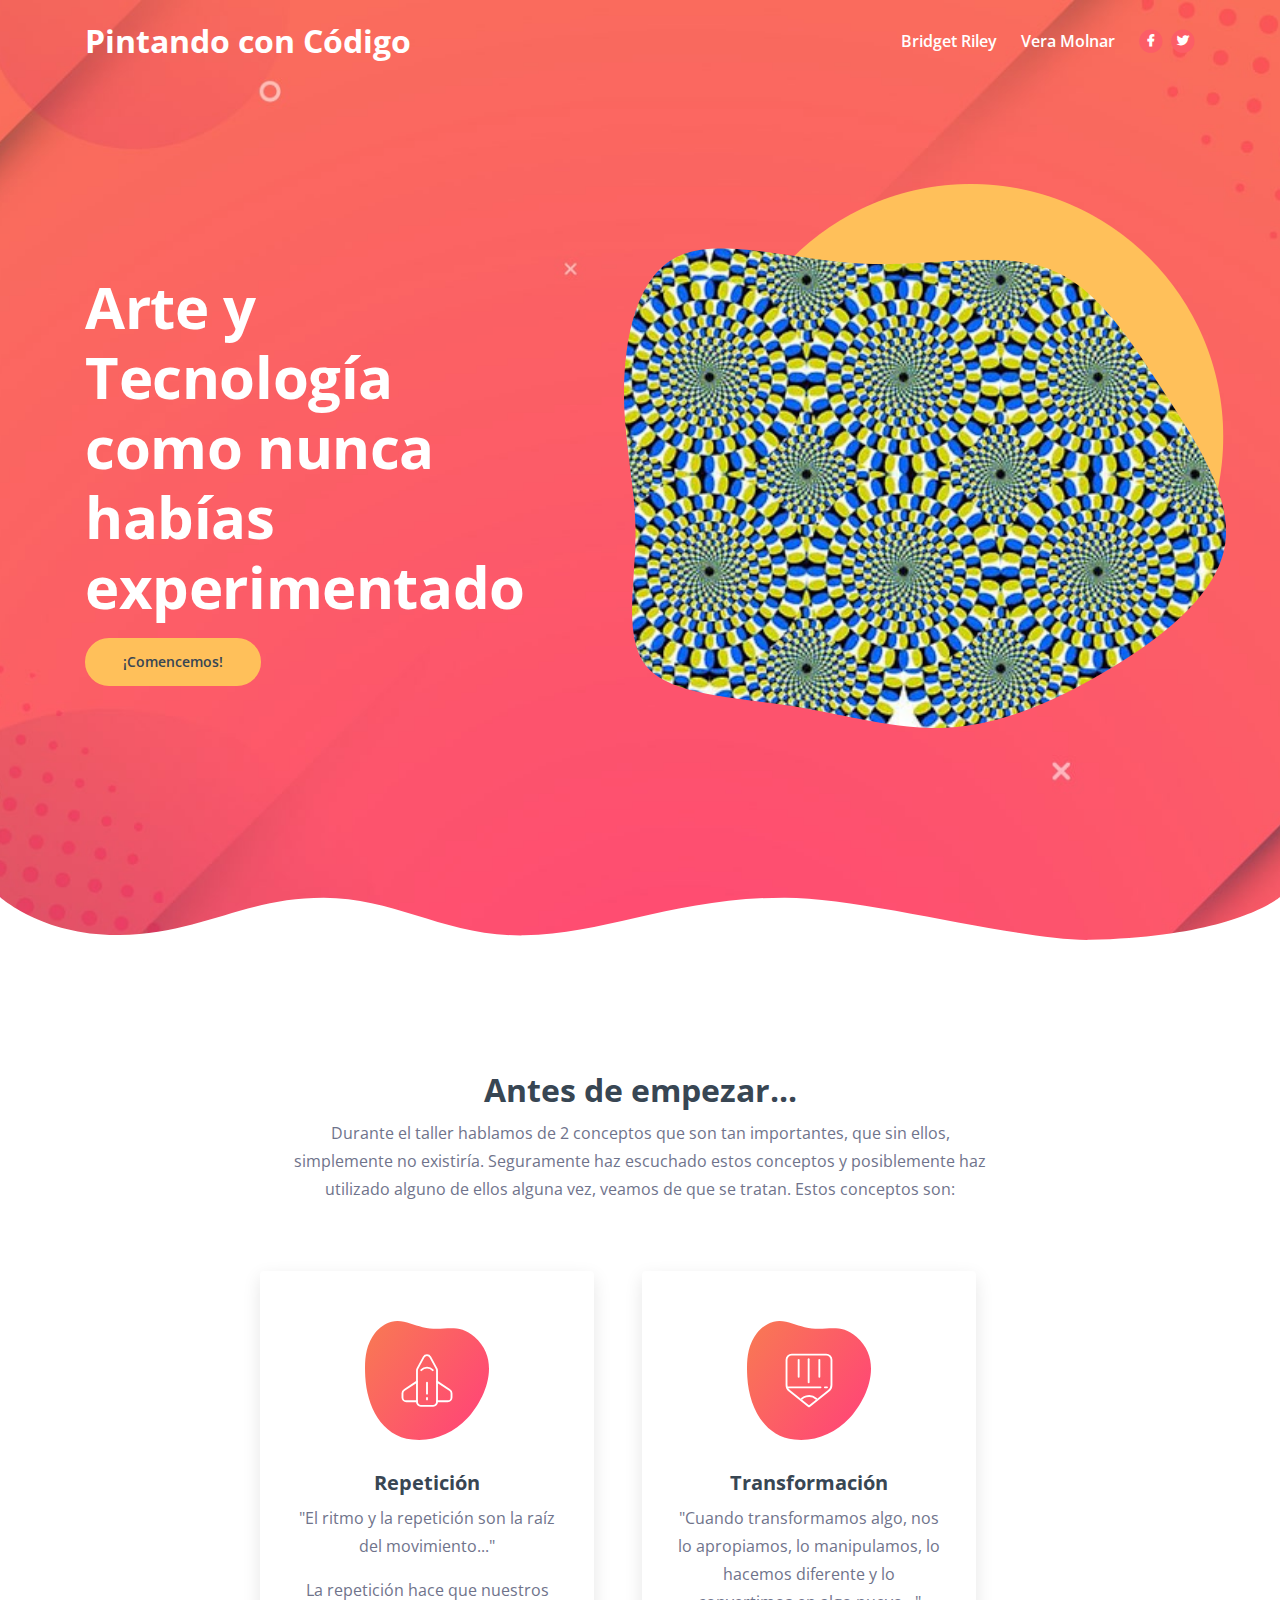
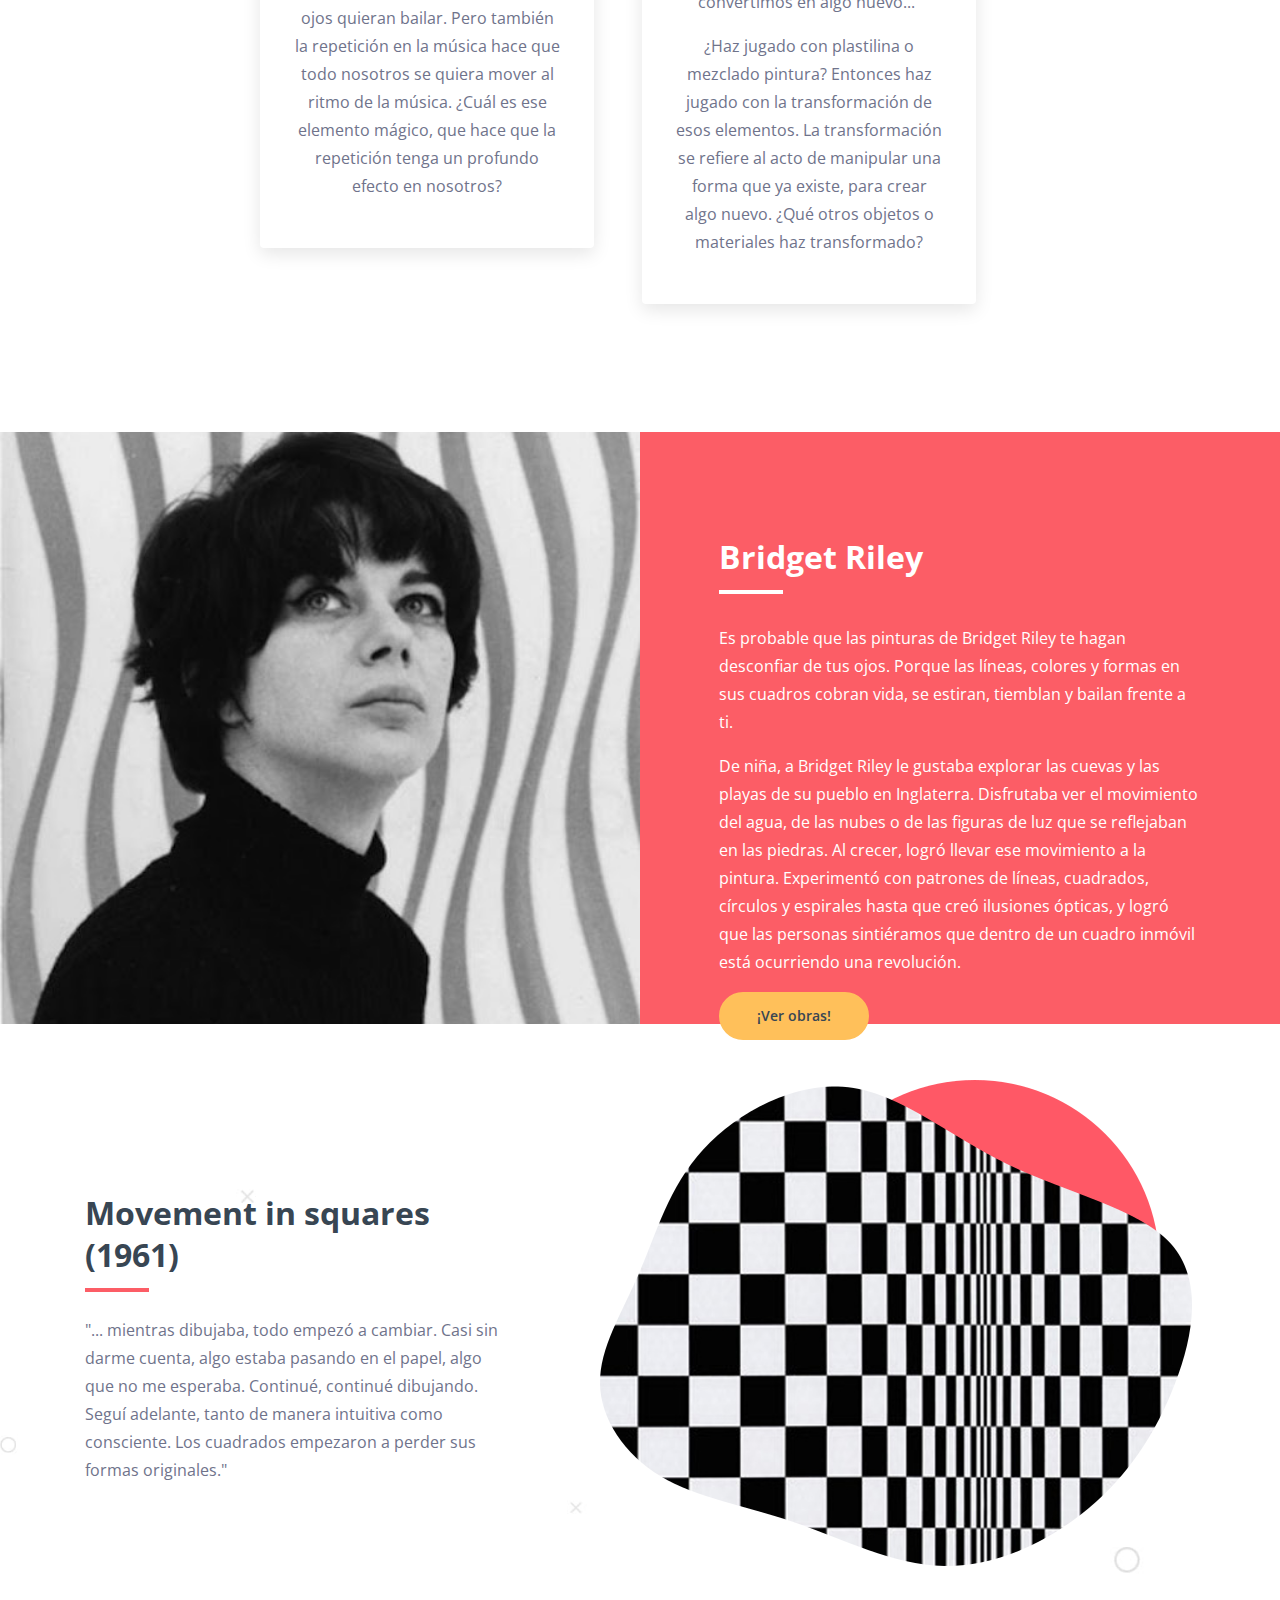
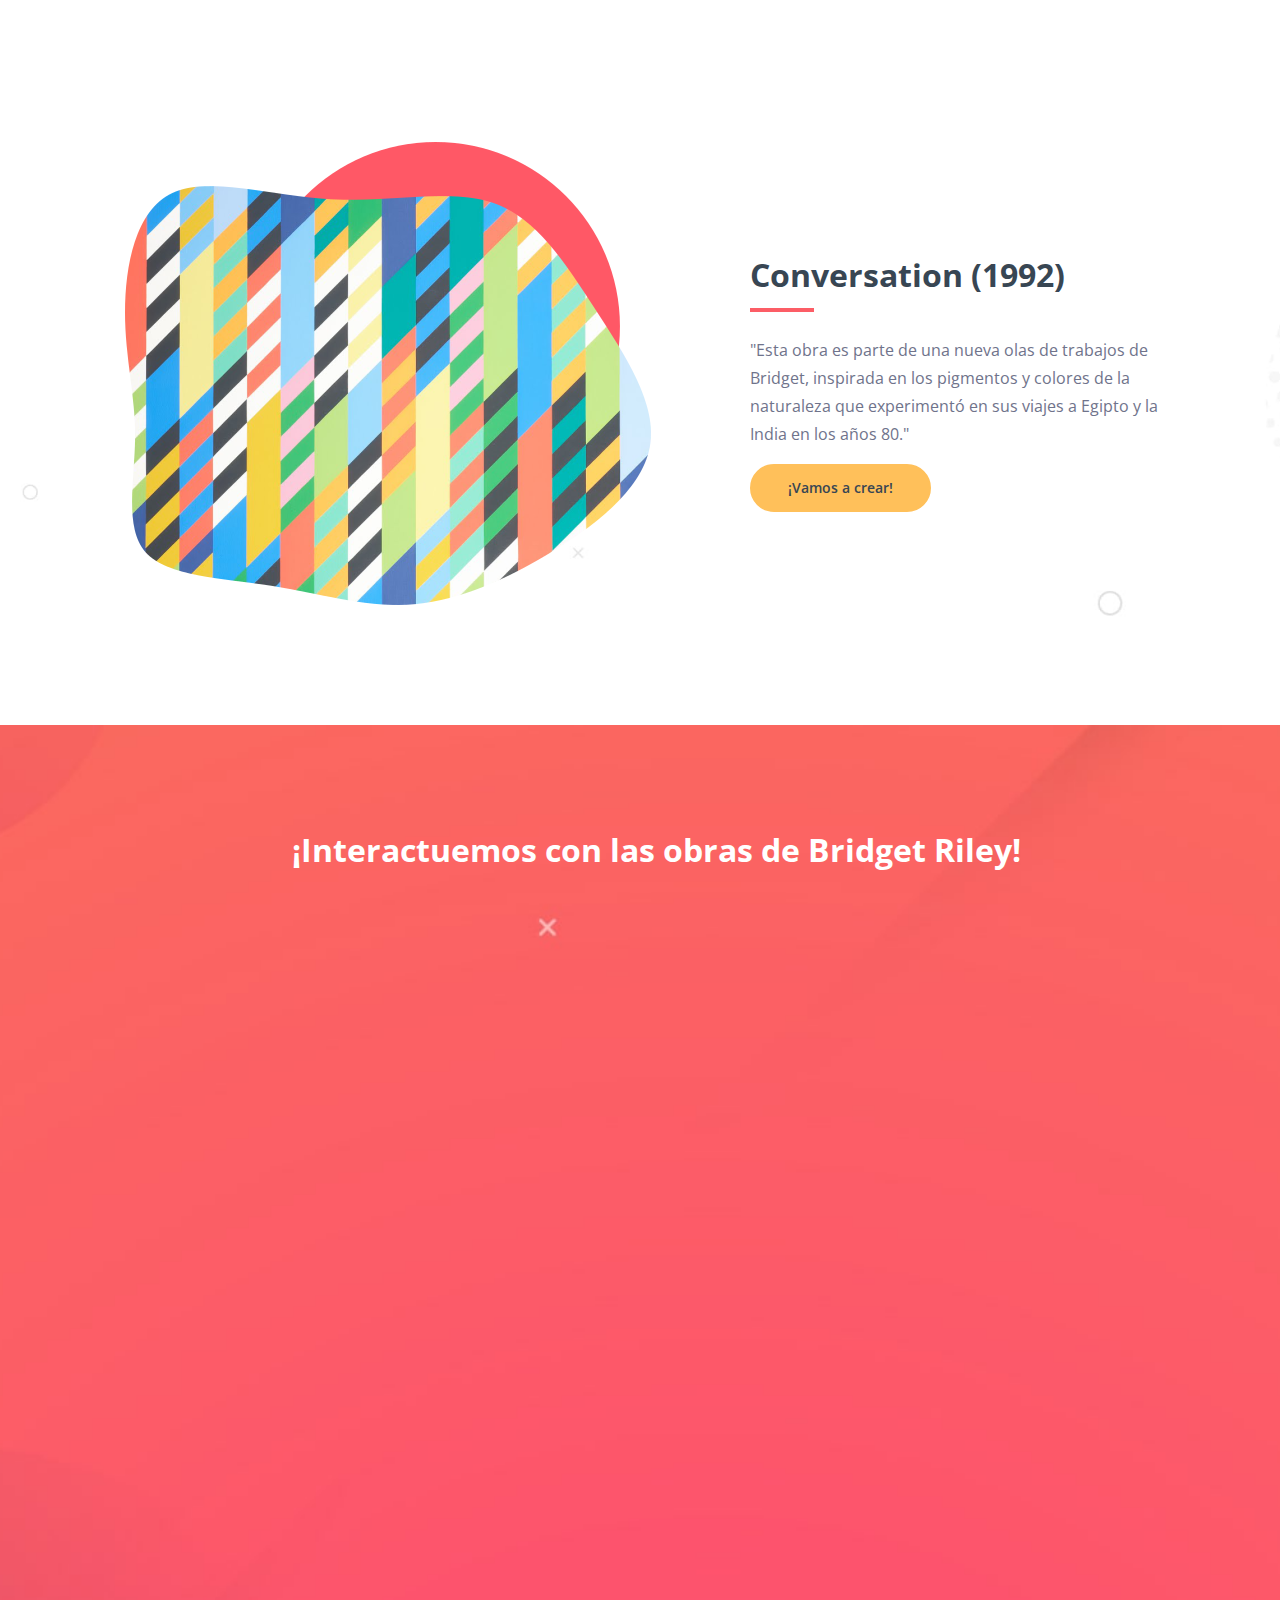
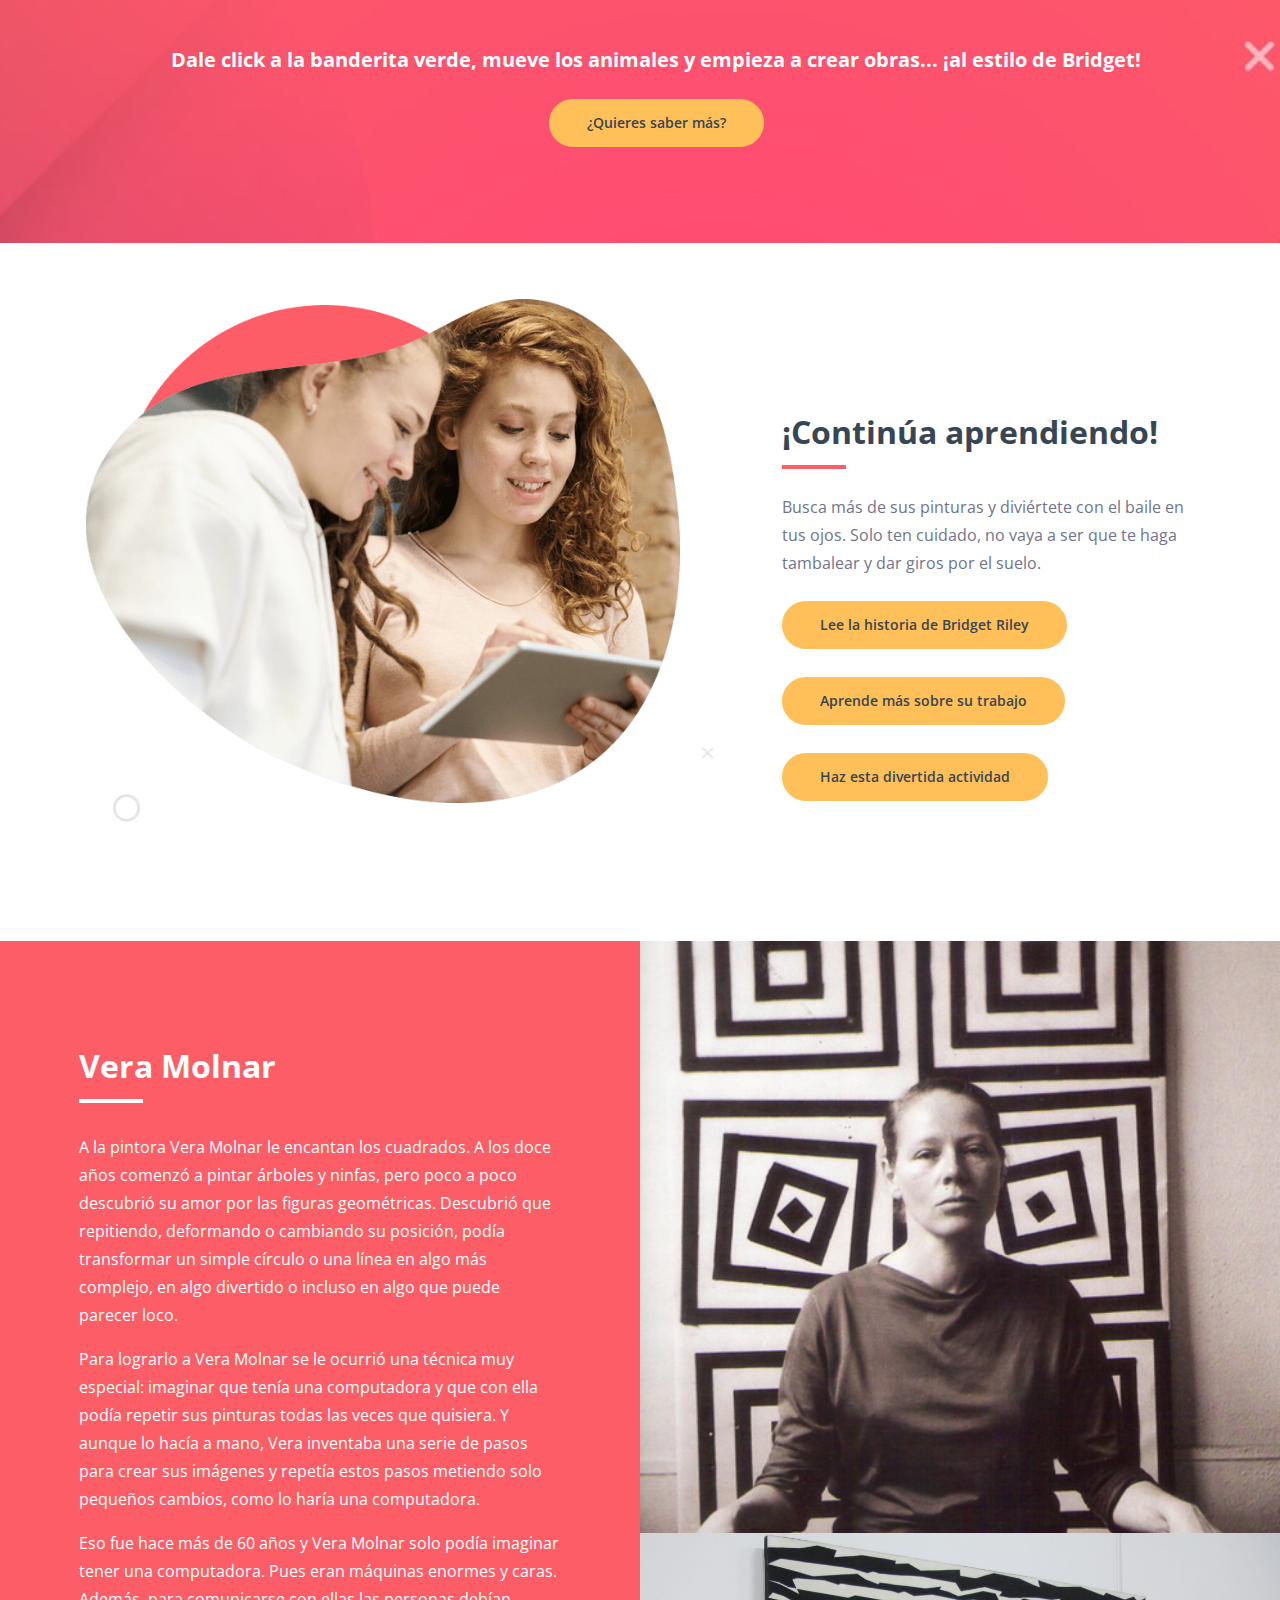
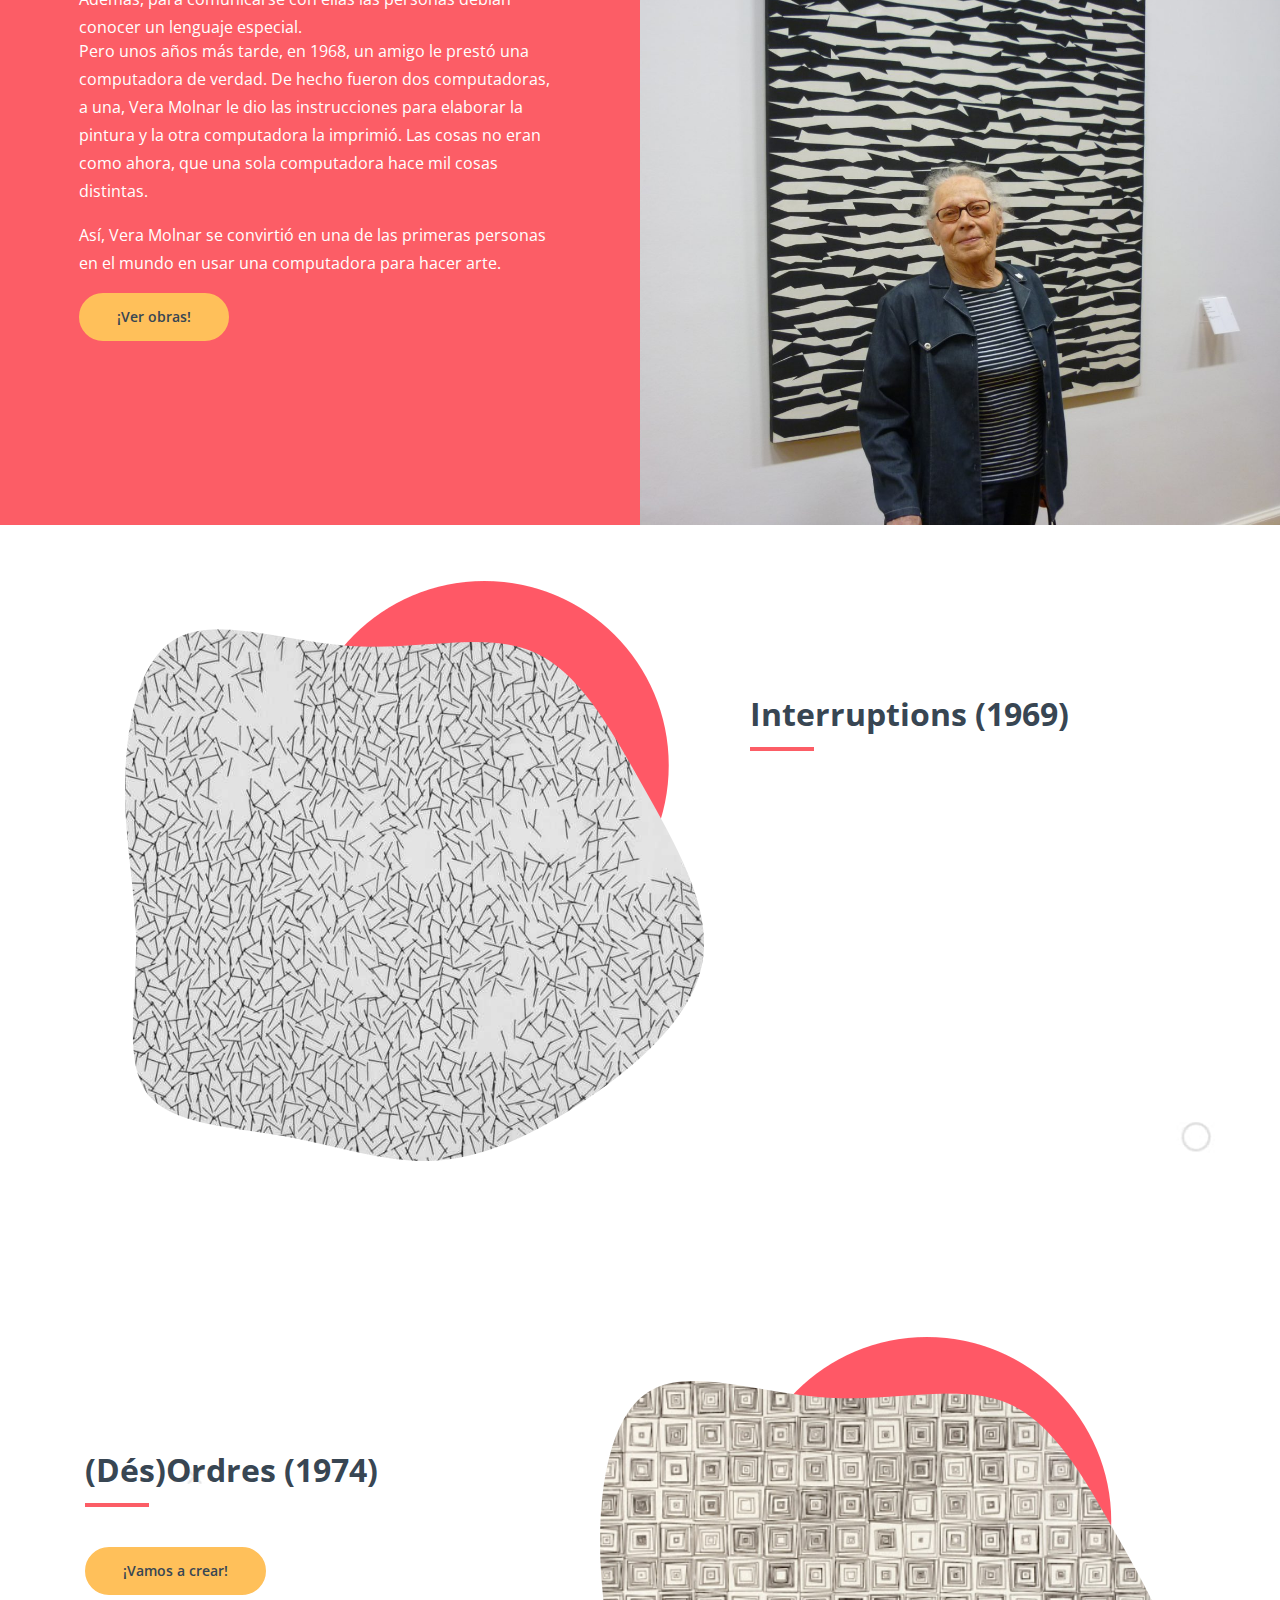
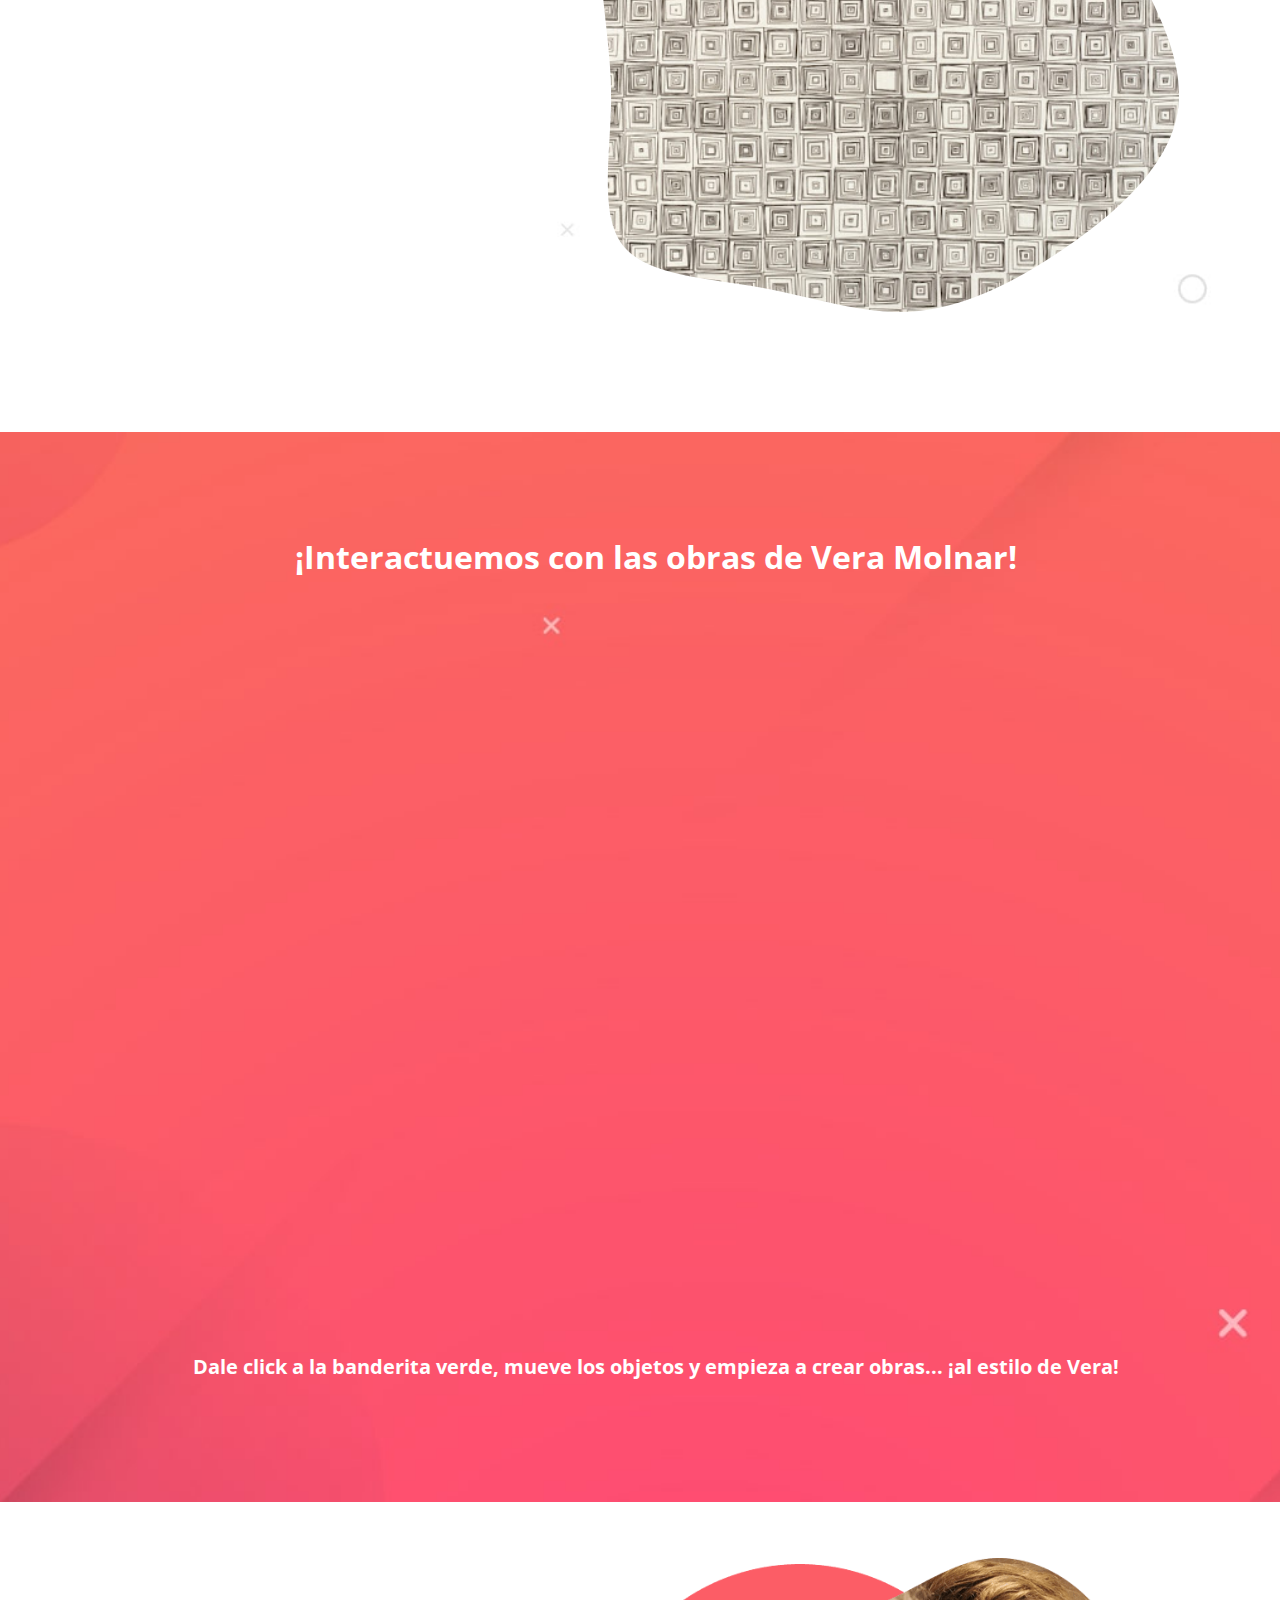
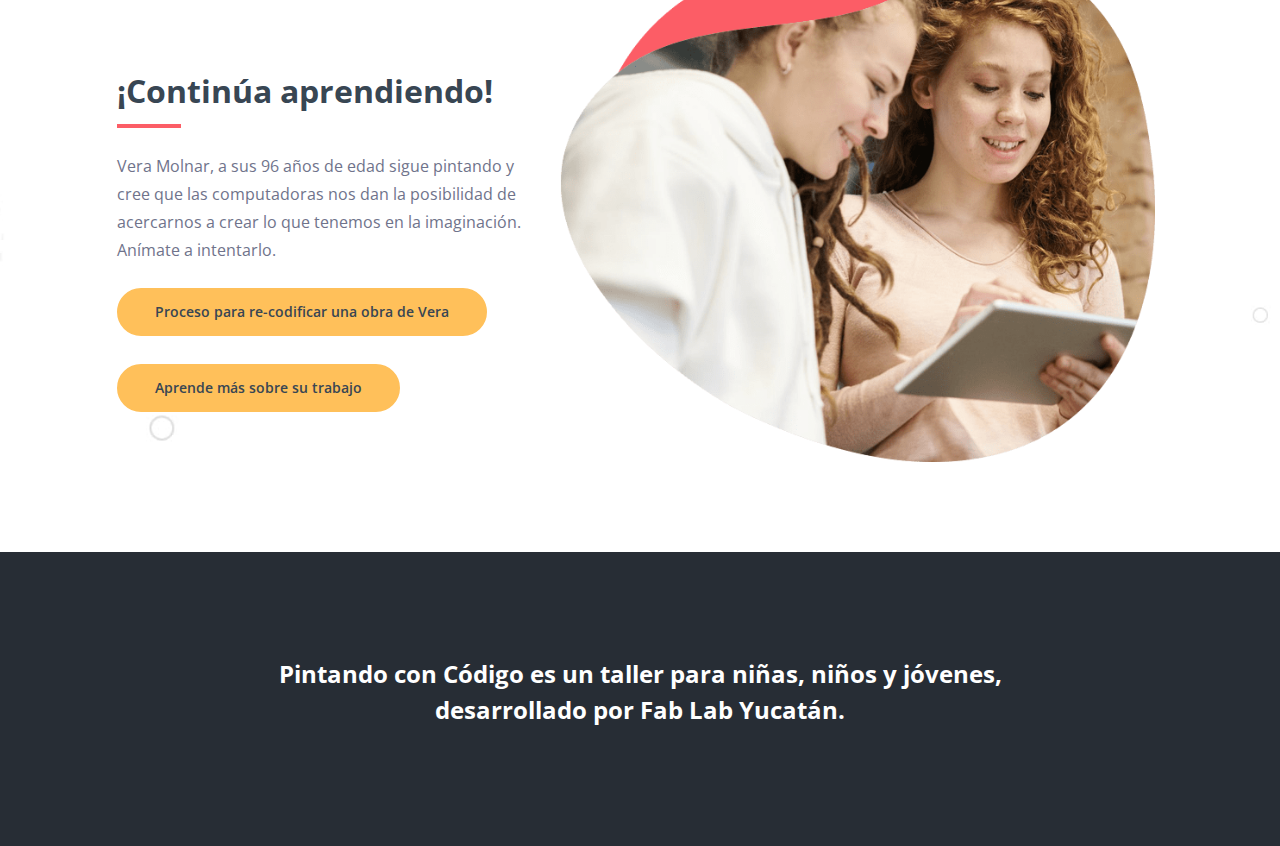
<file: index.html>
<!DOCTYPE html>
<html lang="en">
<head>
    <meta charset="utf-8">
    <meta name="viewport" content="width=device-width, initial-scale=1, shrink-to-fit=no">

    <!-- SEO Meta Tags -->
    <meta name="description" content="Tutor is an HTML Bootstrap based landing page template which works great for presenting video courses, online trainings and for persuading visitors to get them.">
    <meta name="author" content="Inovatik">

    <!-- OG Meta Tags to improve the way the post looks when you share the page on LinkedIn, Facebook, Google+ -->
	<meta property="og:site_name" content="" /> <!-- website name -->
	<meta property="og:site" content="" /> <!-- website link -->
	<meta property="og:title" content=""/> <!-- title shown in the actual shared post -->
	<meta property="og:description" content="" /> <!-- description shown in the actual shared post -->
	<meta property="og:image" content="" /> <!-- image link, make sure it's jpg -->
	<meta property="og:url" content="" /> <!-- where do you want your post to link to -->
	<meta property="og:type" content="article" />

    <!-- Webpage Title -->
    <title>Pintando con Código</title>

    <!-- Styles -->
    <link href="https://fonts.googleapis.com/css?family=Open+Sans:400,400i,600,700&display=swap" rel="stylesheet">
    <link href="css/bootstrap.css" rel="stylesheet">
    <link href="css/fontawesome-all.css" rel="stylesheet">
	<link href="css/magnific-popup.css" rel="stylesheet">
	<link href="css/styles.css" rel="stylesheet">

	<!-- Favicon  -->
    <link rel="icon" href="images/logoFavicon.png">
</head>
<body data-spy="scroll" data-target=".fixed-top">

    <!-- Navigation -->
    <nav class="navbar navbar-expand-lg navbar-custom fixed-top">
        <div class="container">
            <!-- Text Logo - Use this if you don't have a graphic logo -->
             <a class="navbar-brand logo-text page-scroll" href="index.html">Pintando con Código</a>

            <!-- Image Logo -->
            <!-- <a class="navbar-brand logo-image" href="index.html"><img src="images/logo.svg" alt="alternative"></a> -->

            <!-- Mobile Menu Toggle Button -->

            <button class="navbar-toggler" type="button" data-toggle="collapse" data-target="#navbarsExampleDefault" aria-controls="navbarsExampleDefault" aria-expanded="false" aria-label="Toggle navigation">
                <span class="navbar-toggler-awesome fas fa-bars"></span>
                <span class="navbar-toggler-awesome fas fa-times"></span>
            </button>

            <!-- end of mobile menu toggle button -->

            <div class="collapse navbar-collapse" id="navbarsExampleDefault">
                <ul class="navbar-nav ml-auto">
                    <li class="nav-item">
                        <a class="nav-link page-scroll" href="#pintora1">Bridget Riley</a>
                    </li>
                    <li class="nav-item">
                        <a class="nav-link page-scroll" href="#pintora2">Vera Molnar</a>
                    </li>
                </ul>
                <span class="nav-item social-icons">
                    <span class="fa-stack">
                        <a href="#your-link">
                            <i class="fas fa-circle fa-stack-2x"></i>
                            <i class="fab fa-facebook-f fa-stack-1x"></i>
                        </a>
                    </span>
                    <span class="fa-stack">
                        <a href="#your-link">
                            <i class="fas fa-circle fa-stack-2x"></i>
                            <i class="fab fa-twitter fa-stack-1x"></i>
                        </a>
                    </span>
                </span>
            </div>
        </div>  <!-- end of container -->
    </nav> <!-- end of navbar -->
    <!-- end of navigation -->


    <!-- Header -->
    <header id="header" class="header">
        <svg class="decoration-frame" data-name="Layer 2" xmlns="http://www.w3.org/2000/svg" preserveAspectRatio="none" viewBox="0 0 1920 192.275"><defs><style>.cls-1{fill:#ffffff;}</style></defs><title>decoration-frame</title><path class="cls-1" d="M0,158.755s63.9,52.163,179.472,50.736c121.494-1.5,185.839-49.738,305.984-49.733,109.21,0,181.491,51.733,300.537,50.233,123.941-1.562,225.214-50.126,390.43-50.374,123.821-.185,353.982,58.374,458.976,56.373,217.907-4.153,284.6-57.236,284.6-57.236V351.03H0V158.755Z" transform="translate(0 -158.755)"/></svg>
        <div class="container">
            <div class="row">
                <div class="col-lg-5">
                    <div class="text-container">
                        <h1>Arte y Tecnología como nunca habías experimentado</h1>
                        <!-- <p class="p-large"></p> -->
                        <!-- <a class="btn-solid-lg" href="#your-link">¡Comencemos!</a> -->
                        <a class="btn-solid-reg page-scroll" href="#caracteristicas">¡Comencemos!</a>
                    </div> <!-- end of text-container -->
                </div> <!-- end of col -->
                <div class="col-lg-7">

                    <!-- Imagen principal --> <!-- Video Preview -->
                    <div class="image-container">
                      <img class="img-fluid" src="images/portada4.png" alt="alternative">
                    </div> <!-- end of image-container -->
                    <!-- end of video preview -->

                </div> <!-- end of col -->
            </div> <!-- end of row -->
        </div> <!-- end of container -->
    </header> <!-- end of header -->
    <!-- end of header -->

    <!-- Características --> <!-- Chapters -->
    <div id="caracteristicas">
      <div class="cards-2">
          <div class="container">
              <div class="row">
                  <div class="col-lg-12">
                      <h2>Antes de empezar...</h2>
                      <p class="p-heading">Durante el taller hablamos de 2 conceptos que son tan importantes, que sin ellos, simplemente no existiría. Seguramente haz escuchado estos conceptos y posiblemente haz utilizado alguno de ellos alguna vez, veamos de que se tratan. Estos conceptos son:</p>
                  </div> <!-- end of col -->
              </div> <!-- end of row -->
              <div class="row">
                  <div class="col-lg-12">

                      <!-- Card -->
                      <div class="card">
                          <div class="card-image">
                              <img class="img-fluid" src="images/chapters-icon-1.svg" alt="alternative">
                          </div>
                          <div class="card-body">
                              <h4 class="card-title">Repetición</h4>
                              <p>"El ritmo y la repetición son la raíz del movimiento..."</p>
                              <p>La repetición hace que nuestros ojos quieran bailar. Pero también la repetición en la música hace que todo nosotros se quiera mover al ritmo de la música. ¿Cuál es ese elemento mágico, que hace que la repetición tenga un profundo efecto en nosotros?</p>
                          </div>
                      </div>
                      <!-- end of card -->

                      <!-- Card -->
                      <div class="card">
                          <div class="card-image">
                              <img class="img-fluid" src="images/chapters-icon-2.svg" alt="alternative">
                          </div>
                          <div class="card-body">
                            <h4 class="card-title">Transformación</h4>
                            <p>"Cuando transformamos algo, nos lo apropiamos, lo manipulamos, lo hacemos diferente y lo convertimos en algo nuevo..."</p>
                            <p>¿Haz jugado con plastilina o mezclado pintura? Entonces haz jugado con la transformación de esos elementos. La transformación se refiere al acto de manipular una forma que ya existe, para crear algo nuevo. ¿Qué otros objetos o materiales haz transformado?</p>
                          </div>
                      </div>
                      <!-- end of card -->
                  </div> <!-- end of col -->
              </div> <!-- end of row -->
          </div> <!-- end of container -->
      </div> <!-- end of cards-2 -->
    </div> <!-- end of id=caracteristicas -->
    <!-- end of chapters -->

    <!-- Pintoras --> <!-- Audience -->
    <div id="pintora1">
  	  <div class="split">
  		<div class="area-1">
  		</div><!-- end of area-1 on same line and no space between comments to eliminate margin white space --><div class="area-2">
              <div class="container">
                  <div class="row">
                      <div class="col-lg-12">
                          <div class="text-container">
                              <h2>Bridget Riley</h2>
                              <hr class="hr-heading">
                              <p>Es probable que las pinturas de Bridget Riley te hagan desconfiar de tus ojos. Porque las líneas, colores y formas en sus cuadros cobran vida, se estiran, tiemblan y bailan frente a ti. </p>
                              <p>De niña, a Bridget Riley le gustaba explorar las cuevas y las playas de su pueblo en Inglaterra. Disfrutaba ver el movimiento del agua, de las nubes o de las figuras de luz que se reflejaban en las piedras. Al crecer, logró llevar ese movimiento a la pintura. Experimentó con patrones de líneas, cuadrados, círculos y espirales hasta que creó ilusiones ópticas, y logró que las personas sintiéramos que dentro de un cuadro inmóvil está ocurriendo una revolución.</p>
                              <!--<a class="btn-solid-reg page-scroll" href="#Author">Ver obras!</a>-->
                              <a class="btn-solid-reg page-scroll" href="#obra1">¡Ver obras!</a>
                          </div> <!-- end of text-container -->
                      </div> <!-- end of col -->
                  </div> <!-- end of row -->
              </div> <!-- end of container -->
  		</div> <!-- end of area-2 -->
      </div> <!-- end of split -->
    </div> <!-- end of id=pintora1 -->
    <!-- end of audience -->

    <!-- Obras --> <!-- Author -->
    <div id="obra1">
      <!-- Obra 1 -->
      <div class="basic-4">
          <div class="container">
              <div class="row">
                  <div class="col-lg-5">
                      <div class="text-container">
                          <h2>Movement in squares (1961)</h2>
                          <hr class="hr-heading">
                          <p>"... mientras dibujaba, todo empezó a cambiar. Casi sin darme cuenta, algo estaba pasando en el papel, algo que no me esperaba. Continué, continué dibujando. Seguí adelante, tanto de manera intuitiva como consciente. Los cuadrados empezaron a perder sus formas originales."</p>
                      </div> <!-- end of text-container -->
                  </div> <!-- end of col -->
                  <div class="col-lg-7">
                      <div class="image-container">
                          <!-- <img class="img-fluid" src="images/author.png" alt="alternative"> -->
                          <img class="img-fluid" src="images/obra1.1.bridget.png" alt="alternative">
                      </div> <!-- end of image-container -->
                  </div> <!-- end of col -->
              </div> <!-- end of row -->
          </div> <!-- end of container -->
      </div> <!-- end of basic-4 -->

      <!-- Obra 2 -->
      <div class="basic-4">
          <div class="container">
              <div class="row">
                  <div class="col-lg-7">
                      <div class="image-container">
                          <!-- <img class="img-fluid" src="images/author.png" alt="alternative"> -->
                          <img class="img-fluid" src="images/obra2.1.bridget.png" alt="alternative">
                      </div> <!-- end of image-container -->
                  </div> <!-- end of col -->
                  <div class="col-lg-5">
                      <div class="text-container">
                          <h2>Conversation (1992)</h2>
                          <hr class="hr-heading">
                          <p>"Esta obra es parte de una nueva olas de trabajos de Bridget, inspirada en los pigmentos y colores de la naturaleza que experimentó en sus viajes a Egipto y la India en los años 80."</p>
                      </div> <!-- end of text-container -->
                      <a class="btn-solid-reg page-scroll" href="#snap1">¡Vamos a crear!</a>
                  </div> <!-- end of col -->

              </div> <!-- end of row -->
          </div> <!-- end of container -->

      </div> <!-- end of basic-4 -->

    </div> <!-- end of id=obra1 -->
    <!-- end of author -->

    <!-- Snap! --> <!-- About -->
    <div id="snap1">
      <div class="counter">
          <div class="container">
              <div class="row">
                  <div class="col-lg-12">
                      <div class="text-container">
                        <!-- Aquí estoy forzando el h2 a ser color blanco. Arreglar eso después -->
                          <h2 style="color:white;">¡Interactuemos con las obras de Bridget Riley!</h2>
                          <br></br>
                      </div> <!-- end of text-container -->
                  </div> <!-- end of col -->
                  <div class="col-lg-12">
                      <div class="snap-responsive">
                          <iframe src="https://snap.berkeley.edu/embed?project=riley movement in squares&user=luis mayorga" frameborder="0" allowfullscreen></iframe>
                          <br></br>
                      </div>
                  </div> <!-- end of col -->
                  <div class="col-lg-12">
                      <div class="text-container">
                          <br></br>
                          <h4>Dale click a la banderita verde, mueve los animales y empieza a crear obras... ¡al estilo de Bridget!</h4>
                          <a class="btn-solid-reg page-scroll" href="#links1">¿Quieres saber más?</a>
                      </div> <!-- end of text-container -->
                  </div> <!-- end of col -->
              </div> <!-- end of row -->
          </div> <!-- end of container -->
      </div> <!-- end of counter -->
    </div> <!-- end of id=snap1 -->
    <!-- end of about -->

    <!-- Details -->
    <div id="links1">
      <div class="basic-3">
          <div class="container">
              <div class="row">
                  <div class="col-lg-7">
                      <div class="image-container">
                          <img class="img-fluid" src="images/details.png" alt="alternative">
                      </div> <!-- end of image-container -->
                  </div> <!-- end of col -->
                  <div class="col-lg-5">
                      <div class="text-container">
                          <h2>¡Continúa aprendiendo!</h2>
                          <hr class="hr-heading">
                          <p>Busca más de sus pinturas y diviértete con el baile en tus ojos. Solo ten cuidado, no vaya a ser que te haga tambalear y dar giros por el suelo.</p>
                          <a class="btn-solid-reg" href="http://www.op-art.co.uk/bridget-riley/" target="_blank">Lee la historia de Bridget Riley</a>
                          <br></br>
                          <a class="btn-solid-reg" href="https://www.tate.org.uk/kids/explore/who-is/who-bridget-riley" target="_blank">Aprende más sobre su trabajo</a>
                          <br></br>
                          <a class="btn-solid-reg" href="https://www.youtube.com/watch?v=k0WsMInlIl8" target="_blank">Haz esta divertida actividad</a>
                          <br></br><br></br>
                      </div> <!-- end of text-container -->
                  </div> <!-- end of col -->
              </div> <!-- end of row -->
          </div> <!-- end of container -->
      </div> <!-- end of basic-3 -->
    </div> <!-- end of id=links1 -->
    <!-- end of details -->

    <!-- Pintoras --> <!-- Audience -->
    <div id="pintora2">
  	  <div class="split">
  		<div class="area-4">
              <div class="container">
                  <div class="row">
                      <div class="col-lg-12">
                          <div class="text-container">
                              <h2>Vera Molnar</h2>
                              <hr class="hr-heading">
                              <p>A la pintora Vera Molnar le encantan los cuadrados. A los doce años comenzó a pintar árboles y ninfas, pero poco a poco descubrió su amor por las figuras geométricas. Descubrió que repitiendo, deformando o cambiando su posición, podía transformar un simple círculo o una línea en algo más complejo, en algo divertido o incluso en algo que puede parecer loco.</p>
                              <p>Para lograrlo a Vera Molnar se le ocurrió una técnica muy especial: imaginar que tenía una computadora y que con ella podía repetir sus pinturas todas las veces que quisiera. Y aunque lo hacía a mano, Vera inventaba una serie de pasos para crear sus imágenes y repetía estos pasos metiendo solo pequeños cambios, como lo haría una computadora.</p>
                              <p>Eso fue hace más de 60 años y Vera Molnar solo podía imaginar tener una computadora. Pues eran máquinas enormes y caras. Además, para comunicarse con ellas las personas debían conocer un lenguaje especial.</p>
                              <!--<a class="btn-solid-reg page-scroll" href="#Author">Ver obras!</a>-->
                              <!-- <a class="btn-solid-reg page-scroll" href="#obra2">¡Ver obras!</a> -->
                          </div> <!-- end of text-container -->
                      </div> <!-- end of col -->
                  </div> <!-- end of row -->
              </div> <!-- end of container -->
  		</div><div class="area-3"></div> <!-- end of area-3 -->
      </div> <!-- end of split -->
      <div class="split">
  		<div class="area-4">
              <div class="container">
                  <div class="row">
                      <div class="col-lg-12">
                          <div class="text-container">
                              <p>Pero unos años más tarde, en 1968, un amigo le prestó una computadora de verdad. De hecho fueron dos computadoras, a una, Vera Molnar le dio las instrucciones para elaborar la pintura y la otra computadora la imprimió. Las cosas no eran como ahora, que una sola computadora hace mil cosas distintas.</p>
                              <p>Así, Vera Molnar se convirtió en una de las primeras personas en el mundo en usar una computadora para hacer arte.</p>
                              <a class="btn-solid-reg page-scroll" href="#obra2">¡Ver obras!</a>
                          </div> <!-- end of text-container -->
                      </div> <!-- end of col -->
                  </div> <!-- end of row -->
              </div> <!-- end of container -->
  		</div><div class="area-3-1"></div> <!-- end of area-3 -->
      </div> <!-- end of split -->
    </div> <!-- end of id=pintora2 -->
    <!-- end of audience -->

    <!-- Obras --> <!-- Author -->
    <div id="obra2">
      <!-- Obra 2 -->
      <div class="basic-4">
          <div class="container">
              <div class="row">
                  <div class="col-lg-7">
                      <div class="image-container">
                          <!-- <img class="img-fluid" src="images/author.png" alt="alternative"> -->
                          <img class="img-fluid" src="images/obra2.1.vera.png" alt="alternative">
                      </div> <!-- end of image-container -->
                  </div> <!-- end of col -->
                  <div class="col-lg-5">
                      <div class="text-container">
                          <h2>Interruptions (1969)</h2>
                          <hr class="hr-heading">
                          <p></p>
                      </div> <!-- end of text-container -->

                  </div> <!-- end of col -->

              </div> <!-- end of row -->
          </div> <!-- end of container -->

      </div> <!-- end of basic-4 -->

      <!-- Obra 1 -->
      <div class="basic-4">
          <div class="container">
              <div class="row">
                  <div class="col-lg-5">
                      <div class="text-container">
                          <h2>(Dés)Ordres (1974)</h2>
                          <hr class="hr-heading">
                          <p></p>
                      </div> <!-- end of text-container -->
                      <a class="btn-solid-reg page-scroll" href="#snap2">¡Vamos a crear!</a>
                  </div> <!-- end of col -->
                  <div class="col-lg-7">
                      <div class="image-container">
                          <!-- <img class="img-fluid" src="images/author.png" alt="alternative"> -->
                          <img class="img-fluid" src="images/obra1.1.vera.png" alt="alternative">
                      </div> <!-- end of image-container -->
                  </div> <!-- end of col -->
              </div> <!-- end of row -->
          </div> <!-- end of container -->
      </div> <!-- end of basic-4 -->

    </div> <!-- end of id=obra2 -->
    <!-- end of author -->

    <!-- Snap! --> <!-- About -->
    <div id="snap2">
      <div class="counter">
          <div class="container">
              <div class="row">
                  <div class="col-lg-12">
                      <div class="text-container">
                        <!-- Aquí estoy forzando el h2 a ser color blanco. Arreglar eso después -->
                          <h2 style="color:white;">¡Interactuemos con las obras de Vera Molnar!</h2>
                          <br></br>
                      </div> <!-- end of text-container -->
                  </div> <!-- end of col -->
                  <div class="col-lg-12">
                      <div class="snap-responsive">
                          <iframe src="https://snap.berkeley.edu/embed?project=Molnar 64 Punkte&user=luis mayorga" frameborder="0" allowfullscreen></iframe>
                          <br></br>
                      </div>
                  </div> <!-- end of col -->
                  <div class="col-lg-12">
                      <div class="text-container">
                          <br></br>
                          <h4>Dale click a la banderita verde, mueve los objetos y empieza a crear obras... ¡al estilo de Vera!</h4>

                      </div> <!-- end of text-container -->
                  </div> <!-- end of col -->
              </div> <!-- end of row -->
          </div> <!-- end of container -->
      </div> <!-- end of counter -->
    </div> <!-- end of id=snap2 -->
    <!-- end of about -->

    <!-- Details -->
    <div id="links2">
      <div class="basic-3">
          <div class="container">
              <div class="row">
                  <div class="col-lg-5">
                      <div class="text-container">
                          <h2>¡Continúa aprendiendo!</h2>
                          <hr class="hr-heading">
                          <p>Vera Molnar, a sus 96 años de edad sigue pintando y cree que las computadoras nos dan la posibilidad de acercarnos a crear lo que tenemos en la imaginación. Anímate a intentarlo.</p>
                          <a class="btn-solid-reg" href="https://medium.com/@xuetingzhang313/re-code-vera-molnárs-interruptions-b6dc9765eae5" target="_blank">Proceso para re-codificar una obra de Vera</a>
                          <br></br>
                          <a class="btn-solid-reg" href="https://elartedigital.wordpress.com/artistas/vera-molnar/" target="_blank">Aprende más sobre su trabajo</a>
                          <br></br><br></br>
                      </div> <!-- end of text-container -->
                  </div> <!-- end of col -->
                  <div class="col-lg-7">
                      <div class="image-container">
                          <img class="img-fluid" src="images/details.png" alt="alternative">
                      </div> <!-- end of image-container -->
                  </div> <!-- end of col -->
              </div> <!-- end of row -->
          </div> <!-- end of container -->
      </div> <!-- end of basic-3 -->
    </div> <!-- end of id=links -->
    <!-- end of details -->

    <!-- Partners -->
    <!--
    <div class="basic-5">
        <div class="container">
            <div class="row">
                <div class="col-lg-12">
                    <h4>Course Featured In</h4>
                    <div class="image-container">
                        <img class="img-fluid" src="images/partner-logo-1.png" alt="alternative">
                        <img class="img-fluid" src="images/partner-logo-2.png" alt="alternative">
                        <img class="img-fluid" src="images/partner-logo-3.png" alt="alternative">
                        <img class="img-fluid" src="images/partner-logo-4.png" alt="alternative">
                        <img class="img-fluid" src="images/partner-logo-5.png" alt="alternative">
                    </div> --> <!-- end of image-container -->
                <!--
                </div> --> <!-- end of col -->
            <!--
            </div> --> <!-- end of row -->
        <!--
        </div> --> <!-- end of container -->
    <!--
    </div> --> <!-- end of basic-5 -->
    <!-- end of partners -->


    <!-- Footer -->
    <div class="footer">
        <div class="container">
            <div class="row">
                <div class="col-lg-12">
                  <h3>Pintando con Código es un taller para niñas, niños y jóvenes, desarrollado por Fab Lab Yucatán.</h3>
                    <!-- <h3><a href="mailto:email@domain.com">email@domain.com</a></h3> -->
                    <!--
                    <div class="social-container">
                        <span class="fa-stack">
                            <a href="#your-link">
                                <i class="fas fa-circle fa-stack-2x"></i>
                                <i class="fab fa-facebook-f fa-stack-1x"></i>
                            </a>
                        </span>
                        <span class="fa-stack">
                            <a href="#your-link">
                                <i class="fas fa-circle fa-stack-2x"></i>
                                <i class="fab fa-twitter fa-stack-1x"></i>
                            </a>
                        </span>
                        <span class="fa-stack">
                            <a href="#your-link">
                                <i class="fas fa-circle fa-stack-2x"></i>
                                <i class="fab fa-pinterest-p fa-stack-1x"></i>
                            </a>
                        </span>
                        <span class="fa-stack">
                            <a href="#your-link">
                                <i class="fas fa-circle fa-stack-2x"></i>
                                <i class="fab fa-instagram fa-stack-1x"></i>
                            </a>
                        </span>
                        <span class="fa-stack">
                            <a href="#your-link">
                                <i class="fas fa-circle fa-stack-2x"></i>
                                <i class="fab fa-youtube fa-stack-1x"></i>
                            </a>
                        </span>
                    </div> --> <!-- end of social-container -->
                </div> <!-- end of col -->
            </div> <!-- end of row -->
        </div> <!-- end of container -->
    </div> <!-- end of footer -->
    <!-- end of footer -->


    <!-- Copyright -->
    <!--
    <div class="copyright">
        <div class="container">
            <div class="row">
                <div class="col-lg-6">
                    <ul class="list-unstyled li-space-lg p-small">
                        <li><a href="details.html">Details</a></li>
                        <li><a href="terms.html">Terms</a></li>
                        <li><a href="privacy.html">Privacy</a></li>
                        <li><a href="contact.html">Contact</a></li>
                    </ul>
                </div> --> <!-- end of col -->
                <!--
                <div class="col-lg-6">
                    <p class="p-small statement">Copyright © <a href="https://inovatik.com">Landing Page Template by Inovatik</a></p>
                </div> --> <!-- end of col -->
            <!--
          </div> -->  <!-- enf of row -->
          <!--
        </div> --> <!-- end of container -->
        <!--
    </div> --> <!-- end of copyright -->
    <!-- end of copyright -->


    <!-- Scripts -->
    <script src="js/jquery.min.js"></script> <!-- jQuery for Bootstrap's JavaScript plugins -->
    <script src="js/popper.min.js"></script> <!-- Popper tooltip library for Bootstrap -->
    <script src="js/bootstrap.min.js"></script> <!-- Bootstrap framework -->
    <script src="js/jquery.easing.min.js"></script> <!-- jQuery Easing for smooth scrolling between anchors -->
    <script src="js/jquery.magnific-popup.js"></script> <!-- Magnific Popup for lightboxes -->
    <script src="js/validator.min.js"></script> <!-- Validator.js - Bootstrap plugin that validates forms -->
    <script src="js/scripts.js"></script> <!-- Custom scripts -->
</body>
</html>
</file>
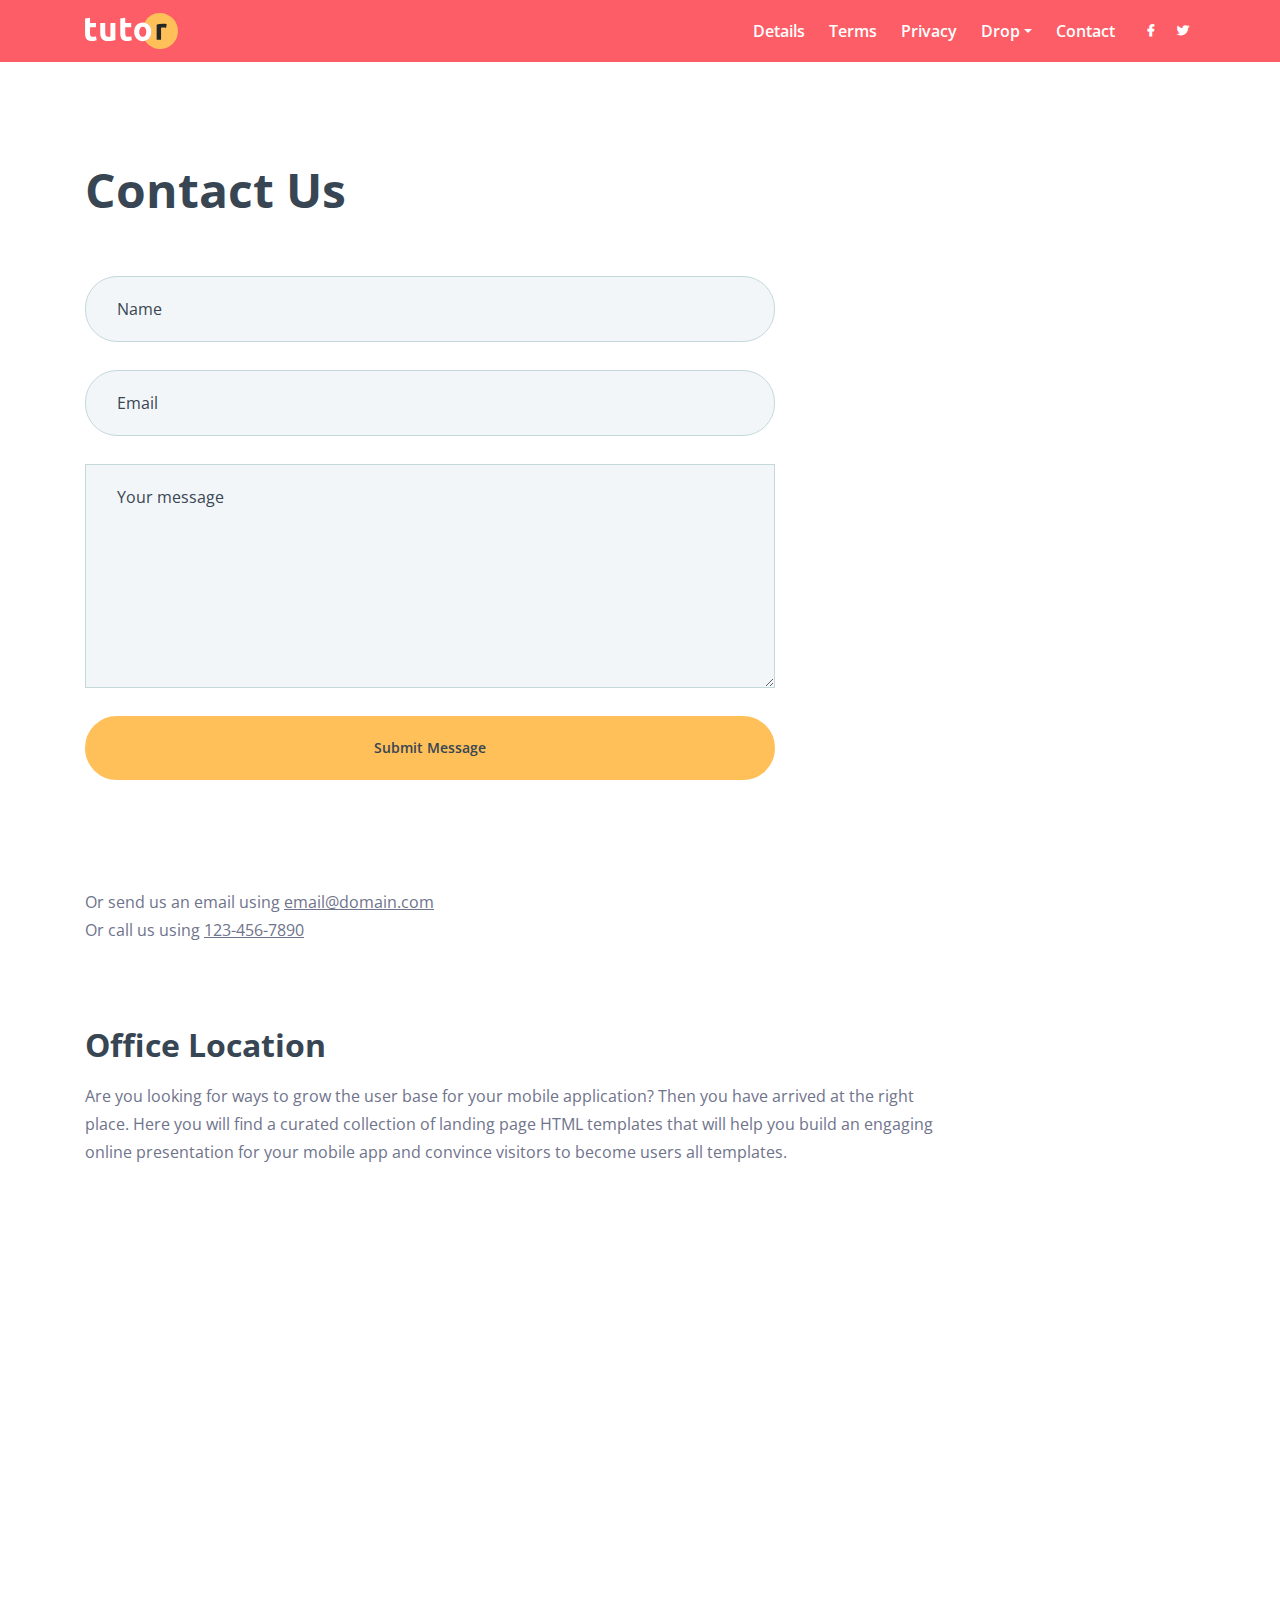
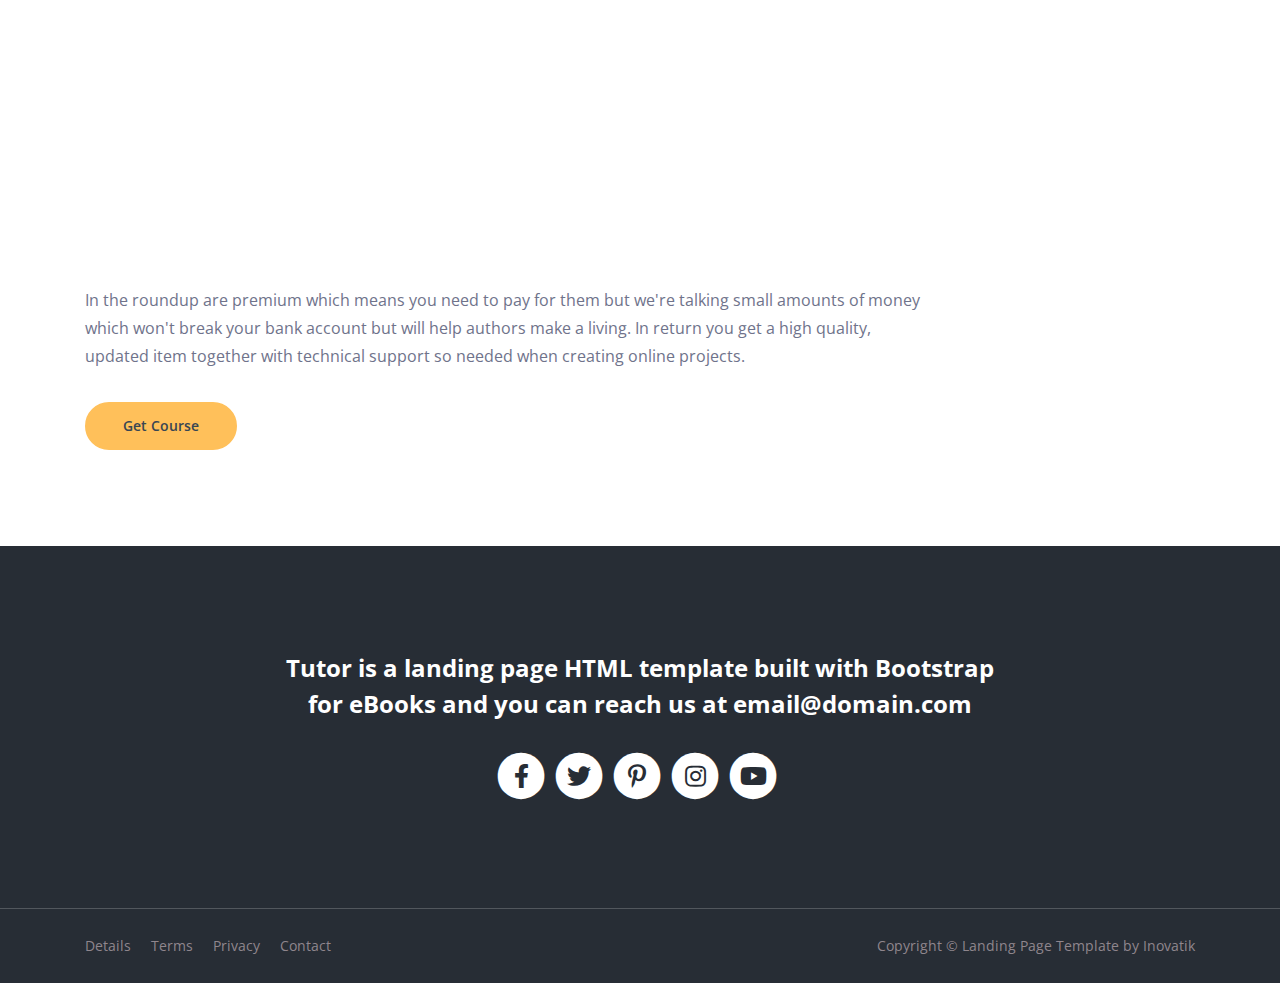
<file: contact.html>
<!DOCTYPE html>
<html lang="en">
<head>
    <meta charset="utf-8">
    <meta name="viewport" content="width=device-width, initial-scale=1, shrink-to-fit=no">
    
    <!-- SEO Meta Tags -->
    <meta name="description" content="Tutor is an HTML Bootstrap based landing page template which works great for presenting video courses, online trainings and for persuading visitors to get them.">
    <meta name="author" content="Inovatik">

    <!-- OG Meta Tags to improve the way the post looks when you share the page on LinkedIn, Facebook, Google+ -->
	<meta property="og:site_name" content="" /> <!-- website name -->
	<meta property="og:site" content="" /> <!-- website link -->
	<meta property="og:title" content=""/> <!-- title shown in the actual shared post -->
	<meta property="og:description" content="" /> <!-- description shown in the actual shared post -->
	<meta property="og:image" content="" /> <!-- image link, make sure it's jpg -->
	<meta property="og:url" content="" /> <!-- where do you want your post to link to -->
	<meta property="og:type" content="article" />

    <!-- Webpage Title -->
    <title>Contact - Tutor</title>
    
    <!-- Styles -->
    <link href="https://fonts.googleapis.com/css?family=Open+Sans:400,400i,600,700&display=swap" rel="stylesheet">
    <link href="css/bootstrap.css" rel="stylesheet">
    <link href="css/fontawesome-all.css" rel="stylesheet">
	<link href="css/magnific-popup.css" rel="stylesheet">
	<link href="css/styles.css" rel="stylesheet">
	
	<!-- Favicon  -->
    <link rel="icon" href="images/favicon.png">
</head>
<body data-spy="scroll" data-target=".fixed-top">
    
    <!-- Navigation -->
    <nav class="navbar navbar-expand-lg navbar-custom fixed-top navbar-dark">
        <div class="container">
            <!-- Text Logo - Use this if you don't have a graphic logo -->
            <!-- <a class="navbar-brand logo-text page-scroll" href="index.html">Tutor</a> -->

            <!-- Image Logo -->
            <a class="navbar-brand logo-image" href="index.html"><img src="images/logo.svg" alt="alternative"></a> 
            
            <!-- Mobile Menu Toggle Button -->
            <button class="navbar-toggler" type="button" data-toggle="collapse" data-target="#navbarsExampleDefault" aria-controls="navbarsExampleDefault" aria-expanded="false" aria-label="Toggle navigation">
                <span class="navbar-toggler-awesome fas fa-bars"></span>
                <span class="navbar-toggler-awesome fas fa-times"></span>
            </button>
            <!-- end of mobile menu toggle button -->

            <div class="collapse navbar-collapse" id="navbarsExampleDefault">
                <ul class="navbar-nav ml-auto">
                    <li class="nav-item">
                        <a class="nav-link" href="details.html">Details <span class="sr-only">(current)</span></a>
                    </li>
                    <li class="nav-item">
                        <a class="nav-link" href="terms.html">Terms</a>
                    </li>
                    <li class="nav-item">
                        <a class="nav-link" href="privacy.html">Privacy</a>
                    </li>

                    <!-- Dropdown Menu -->          
                    <li class="nav-item dropdown">
                        <a class="nav-link dropdown-toggle" id="navbarDropdown" role="button" aria-haspopup="true" aria-expanded="false">Drop</a>
                        <div class="dropdown-menu" aria-labelledby="navbarDropdown">
                            <a class="dropdown-item" href="details.html">Course Details</a>
                            <div class="dropdown-divider"></div>
                            <a class="dropdown-item" href="terms.html">Terms Conditions</a>
                            <div class="dropdown-divider"></div>
                            <a class="dropdown-item" href="privacy.html">Privacy Policy</a>
                        </div>
                    </li>
                    <!-- end of dropdown menu -->

                    <li class="nav-item">
                        <a class="nav-link" href="contact.html">Contact</a>
                    </li>
                </ul>
                <span class="nav-item social-icons">
                    <span class="fa-stack">
                        <a href="#your-link">
                            <i class="fas fa-circle fa-stack-2x"></i>
                            <i class="fab fa-facebook-f fa-stack-1x"></i>
                        </a>
                    </span>
                    <span class="fa-stack">
                        <a href="#your-link">
                            <i class="fas fa-circle fa-stack-2x"></i>
                            <i class="fab fa-twitter fa-stack-1x"></i>
                        </a>
                    </span>
                </span>
            </div>
        </div> <!-- end of container -->
    </nav> <!-- end of navbar -->
    <!-- end of navigation -->


    <!-- Header -->
    <header class="ex-header">
        <div class="container">
            <div class="row">
                <div class="col-lg-12">
                    <div class="container-sm-width">
                        <h1>Contact Us</h1>
                    </div> <!-- end of container-sm-width -->
                </div> <!-- end of col -->
            </div> <!-- end of row -->
        </div> <!-- end of container -->
    </header> <!-- end of ex-header -->
    <!-- end of header -->


    <!-- Form -->
    <div class="ex-form-1 m-bottom-5">
        <div class="container">
            <div class="row">
                <div class="col-lg-12">
                    
                    <!-- Contact Form -->
                    <form id="contactForm" data-toggle="validator" data-focus="false">
                        <div class="form-group">
                            <input type="text" class="form-control-input" id="cname" required>
                            <label class="label-control" for="cname">Name</label>
                            <div class="help-block with-errors"></div>
                        </div>
                        <div class="form-group">
                            <input type="email" class="form-control-input" id="cemail" required>
                            <label class="label-control" for="cemail">Email</label>
                            <div class="help-block with-errors"></div>
                        </div>
                        <div class="form-group">
                            <textarea class="form-control-textarea" id="cmessage" required></textarea>
                            <label class="label-control" for="cmessage">Your message</label>
                            <div class="help-block with-errors"></div>
                        </div>
                        <div class="form-group">
                            <button type="submit" class="form-control-submit-button">Submit Message</button>
                        </div>
                        <div class="form-message">
                            <div id="cmsgSubmit" class="h3 text-center hidden"></div>
                        </div>
                    </form>
                    <!-- end of contact form -->

                </div> <!-- end of col -->
            </div> <!-- end of row -->
        </div> <!-- end of container -->
    </div> <!-- end of ex-form-1 -->
    <!-- end of form -->


    <!-- Basic -->
    <div class="ex-basic-1">
        <div class="container">
            <div class="row">
                <div class="col-lg-12">
                    <div class="container-sm-width">
                        <p class="m-bottom-5">Or send us an email using <a href="mailto:email@domain.com">email@domain.com</a>
                        <br>Or call us using <a href="tel:123-456-7890">123-456-7890</a></p>
                        <h2 class="m-bottom-1">Office Location</h2>
                        <p class="m-bottom-3">Are you looking for ways to grow the user base for your mobile application? Then you have arrived at the right place. Here you will find a curated collection of landing page HTML templates that will help you build an engaging online presentation for your mobile app and convince visitors to become users all templates.</p>
                    </div> <!-- end of container-sm-width -->
                        
                    <div class="map-responsive">
                        <iframe src="https://www.google.com/maps/embed?pb=!1m18!1m12!1m3!1d1241.5303553091994!2d-0.14076024298621118!3d51.51210217963597!2m3!1f0!2f0!3f0!3m2!1i1024!2i768!4f13.1!3m3!1m2!1s0x487604d502268421%3A0x6a7d62889992f993!2sRegent+St%2C+Soho%2C+London+W1B+5TH%2C+UK!5e0!3m2!1sen!2sro!4v1476174541049" allowfullscreen></iframe>
                    </div>
                        
                    <div class="container-sm-width">
                        <p class="m-bottom-2">In the roundup are premium which means you need to pay for them but we're talking small amounts of money which won't break your bank account but will help authors make a living. In return you get a high quality, updated item together with technical support so needed when creating online projects.</p>
                        <a class="btn-solid-reg m-bottom-6" href="index.html#header">Get Course</a>
                    </div> <!-- end of container-sm-width -->
                </div> <!-- end of col -->
            </div> <!-- end of row -->
        </div> <!-- end of container -->
    </div> <!-- end of ex-basic-1 -->
    <!-- end of basic -->


    <!-- Footer -->
    <div class="footer">
        <div class="container">
            <div class="row">
                <div class="col-lg-12">
                    <h3>Tutor is a landing page HTML template built with Bootstrap for eBooks and you can reach us at <a href="mailto:email@domain.com">email@domain.com</a></h3>
                    <div class="social-container">
                        <span class="fa-stack">
                            <a href="#your-link">
                                <i class="fas fa-circle fa-stack-2x"></i>
                                <i class="fab fa-facebook-f fa-stack-1x"></i>
                            </a>
                        </span>
                        <span class="fa-stack">
                            <a href="#your-link">
                                <i class="fas fa-circle fa-stack-2x"></i>
                                <i class="fab fa-twitter fa-stack-1x"></i>
                            </a>
                        </span>
                        <span class="fa-stack">
                            <a href="#your-link">
                                <i class="fas fa-circle fa-stack-2x"></i>
                                <i class="fab fa-pinterest-p fa-stack-1x"></i>
                            </a>
                        </span>
                        <span class="fa-stack">
                            <a href="#your-link">
                                <i class="fas fa-circle fa-stack-2x"></i>
                                <i class="fab fa-instagram fa-stack-1x"></i>
                            </a>
                        </span>
                        <span class="fa-stack">
                            <a href="#your-link">
                                <i class="fas fa-circle fa-stack-2x"></i>
                                <i class="fab fa-youtube fa-stack-1x"></i>
                            </a>
                        </span>
                    </div> <!-- end of social-container -->
                </div> <!-- end of col -->
            </div> <!-- end of row -->
        </div> <!-- end of container -->
    </div> <!-- end of footer -->  
    <!-- end of footer -->


    <!-- Copyright -->
    <div class="copyright">
        <div class="container">
            <div class="row">
                <div class="col-lg-6">
                    <ul class="list-unstyled li-space-lg p-small">
                        <li><a href="details.html">Details</a></li>
                        <li><a href="terms.html">Terms</a></li>
                        <li><a href="privacy.html">Privacy</a></li>
                        <li><a href="contact.html">Contact</a></li>
                    </ul>
                </div> <!-- end of col -->
                <div class="col-lg-6">
                    <p class="p-small statement">Copyright © <a href="https://inovatik.com">Landing Page Template by Inovatik</a></p>
                </div> <!-- end of col -->
            </div> <!-- enf of row -->
        </div> <!-- end of container -->
    </div> <!-- end of copyright --> 
    <!-- end of copyright -->
    
    	
    <!-- Scripts -->
    <script src="js/jquery.min.js"></script> <!-- jQuery for Bootstrap's JavaScript plugins -->
    <script src="js/popper.min.js"></script> <!-- Popper tooltip library for Bootstrap -->
    <script src="js/bootstrap.min.js"></script> <!-- Bootstrap framework -->
    <script src="js/jquery.easing.min.js"></script> <!-- jQuery Easing for smooth scrolling between anchors -->
    <script src="js/jquery.magnific-popup.js"></script> <!-- Magnific Popup for lightboxes -->
    <script src="js/validator.min.js"></script> <!-- Validator.js - Bootstrap plugin that validates forms -->
    <script src="js/scripts.js"></script> <!-- Custom scripts -->
</body>
</html>
</file>
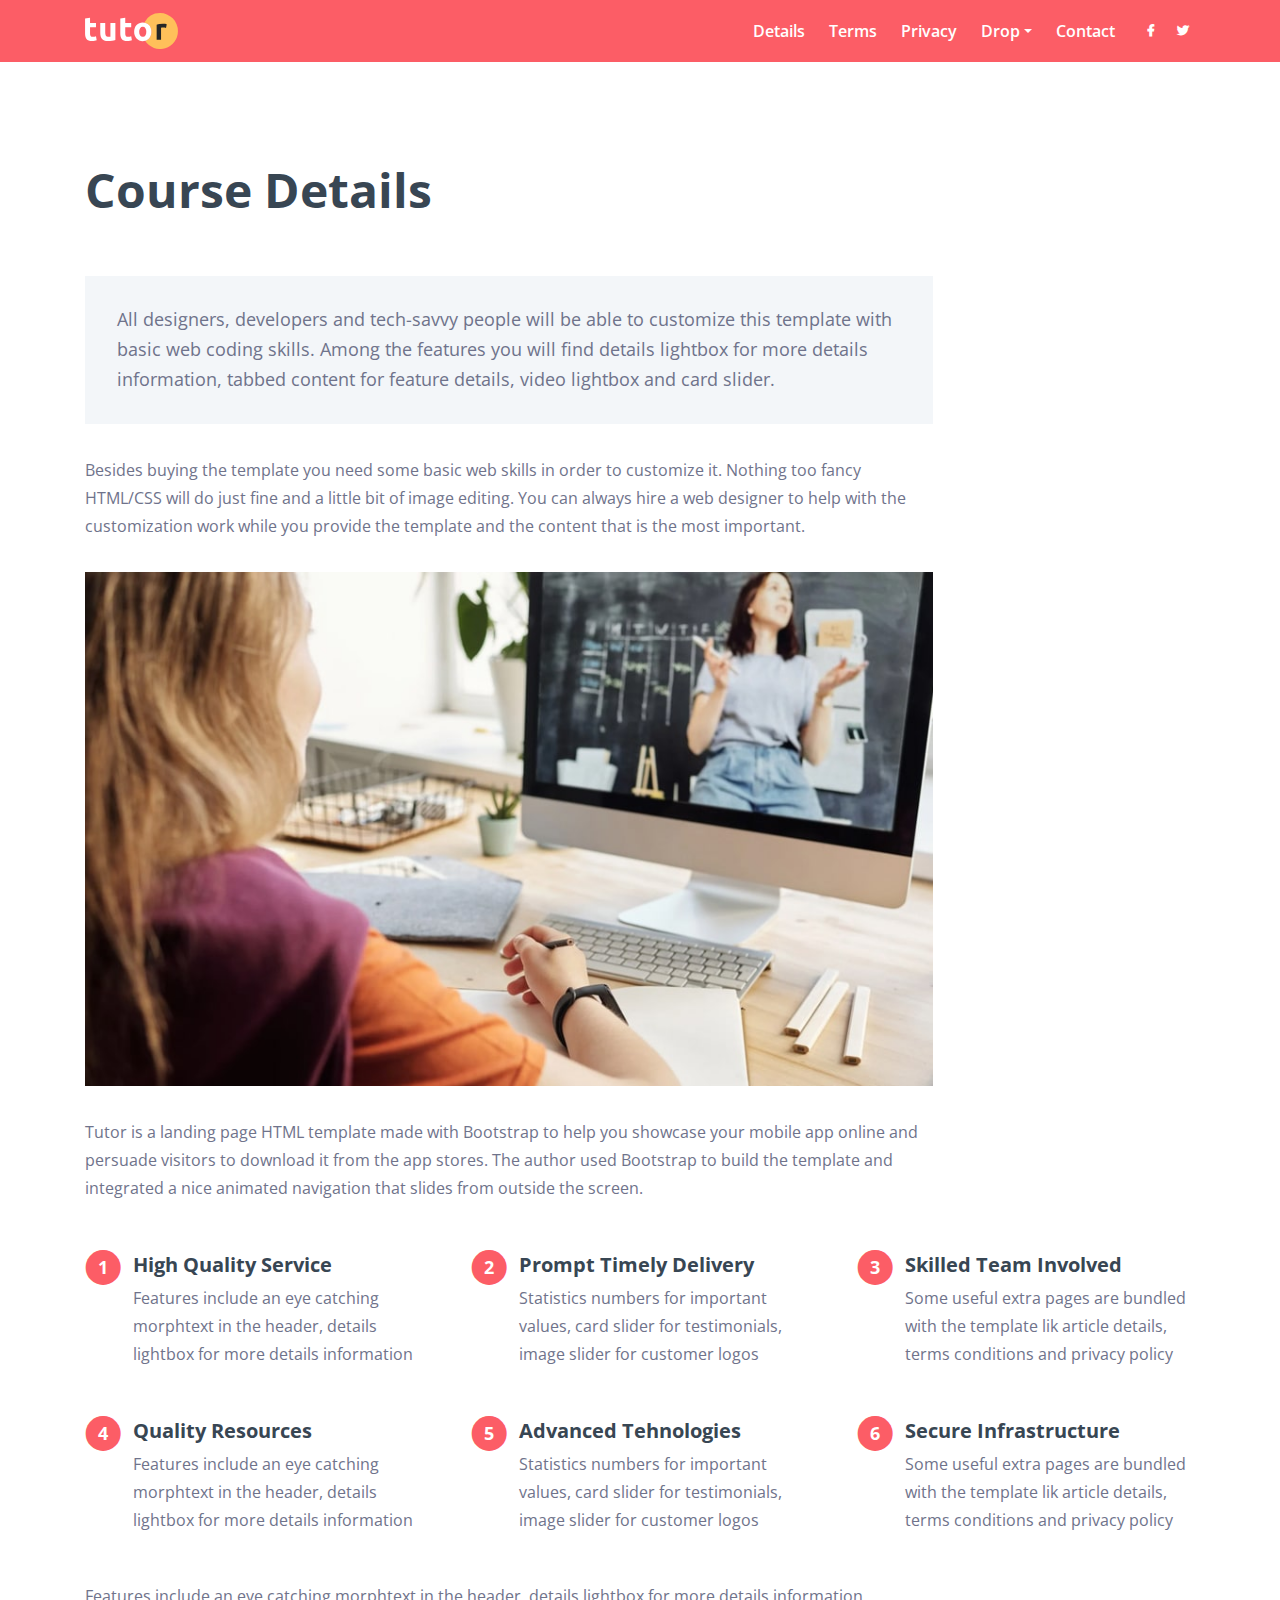
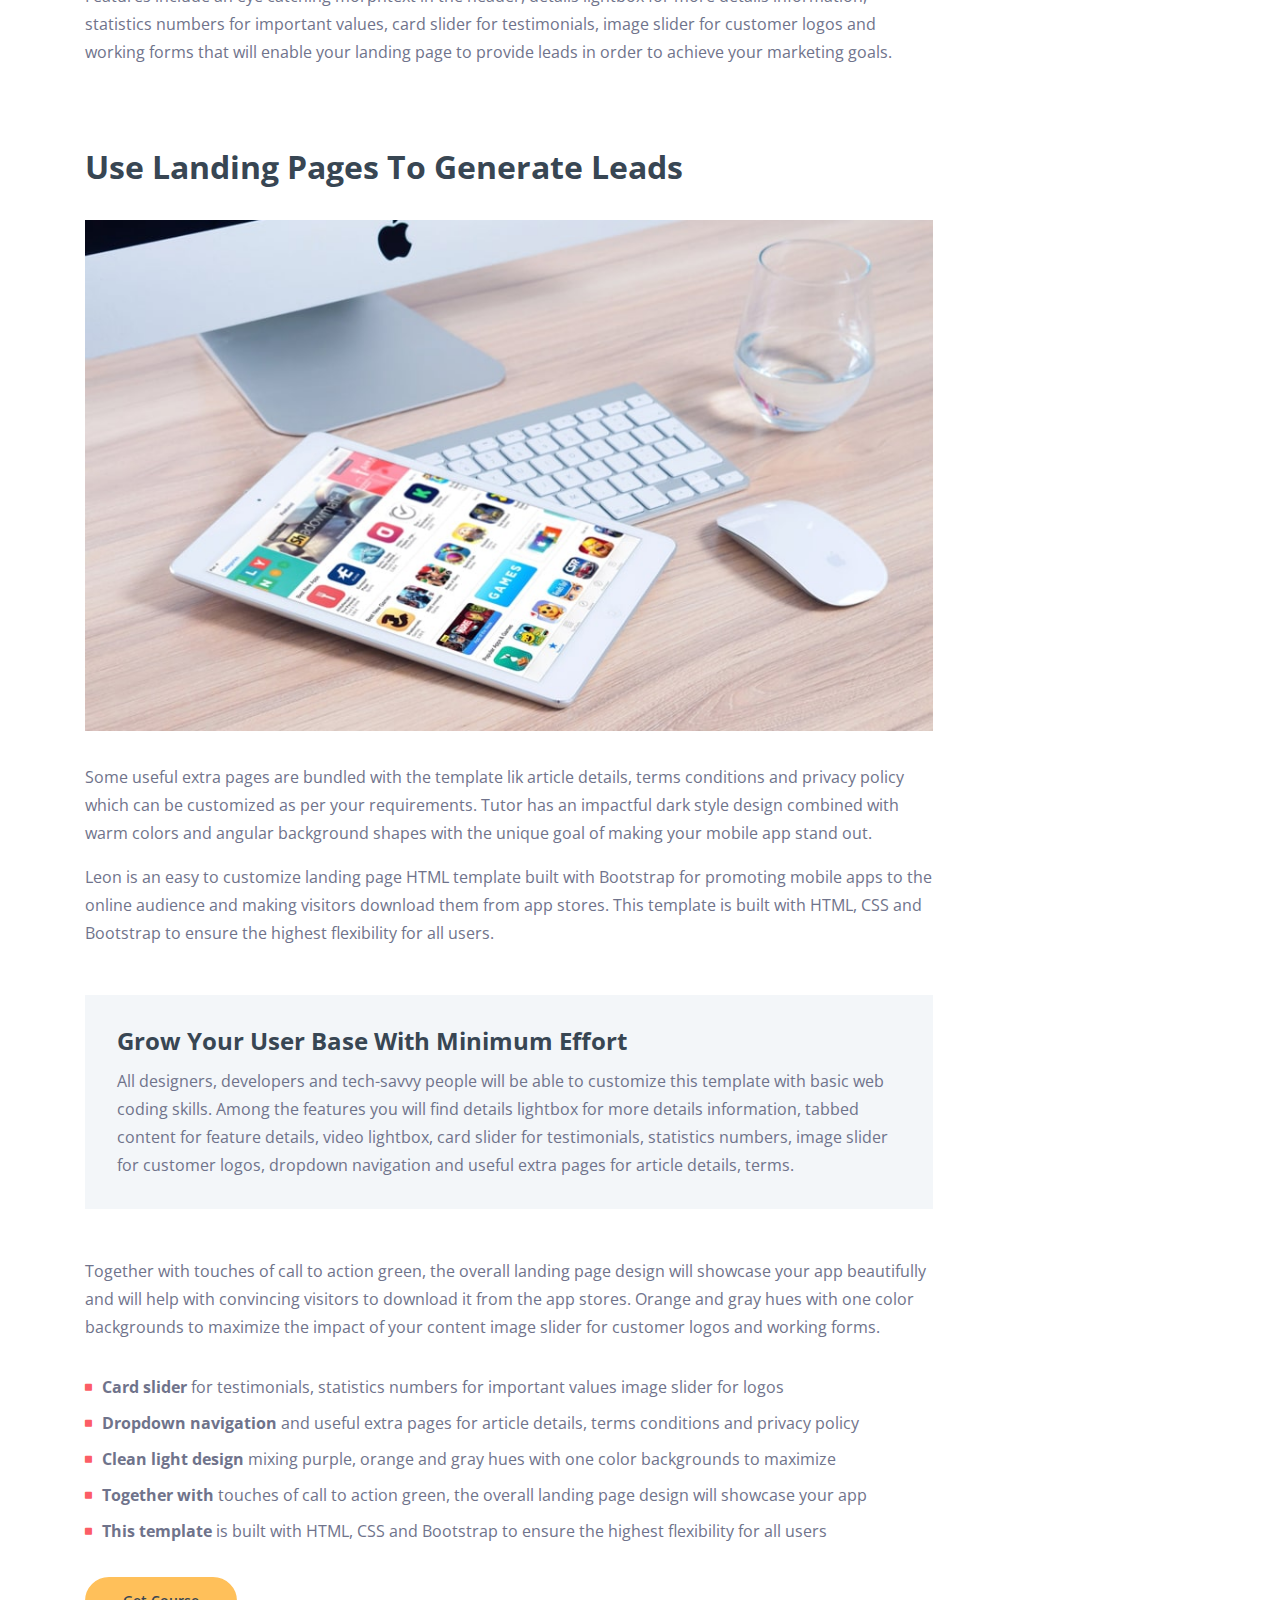
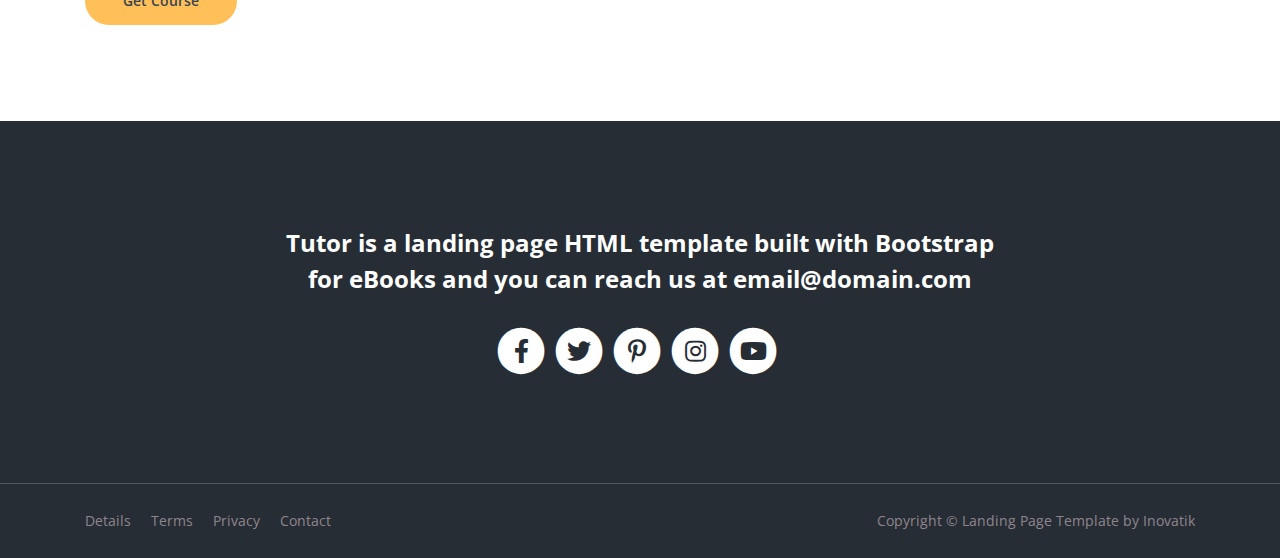
<file: details.html>
<!DOCTYPE html>
<html lang="en">
<head>
    <meta charset="utf-8">
    <meta name="viewport" content="width=device-width, initial-scale=1, shrink-to-fit=no">
    
    <!-- SEO Meta Tags -->
    <meta name="description" content="Tutor is an HTML Bootstrap based landing page template which works great for presenting video courses, online trainings and for persuading visitors to get them.">
    <meta name="author" content="Inovatik">

    <!-- OG Meta Tags to improve the way the post looks when you share the page on LinkedIn, Facebook, Google+ -->
	<meta property="og:site_name" content="" /> <!-- website name -->
	<meta property="og:site" content="" /> <!-- website link -->
	<meta property="og:title" content=""/> <!-- title shown in the actual shared post -->
	<meta property="og:description" content="" /> <!-- description shown in the actual shared post -->
	<meta property="og:image" content="" /> <!-- image link, make sure it's jpg -->
	<meta property="og:url" content="" /> <!-- where do you want your post to link to -->
	<meta property="og:type" content="article" />

    <!-- Webpage Title -->
    <title>Course Details - Tutor</title>
    
    <!-- Styles -->
    <link href="https://fonts.googleapis.com/css?family=Open+Sans:400,400i,600,700&display=swap" rel="stylesheet">
    <link href="css/bootstrap.css" rel="stylesheet">
    <link href="css/fontawesome-all.css" rel="stylesheet">
	<link href="css/magnific-popup.css" rel="stylesheet">
	<link href="css/styles.css" rel="stylesheet">
	
	<!-- Favicon  -->
    <link rel="icon" href="images/favicon.png">
</head>
<body data-spy="scroll" data-target=".fixed-top">
    
    <!-- Navigation -->
    <nav class="navbar navbar-expand-lg navbar-custom fixed-top navbar-dark">
        <div class="container">
            <!-- Text Logo - Use this if you don't have a graphic logo -->
            <!-- <a class="navbar-brand logo-text page-scroll" href="index.html">Tutor</a> -->

            <!-- Image Logo -->
            <a class="navbar-brand logo-image" href="index.html"><img src="images/logo.svg" alt="alternative"></a> 
            
            <!-- Mobile Menu Toggle Button -->
            <button class="navbar-toggler" type="button" data-toggle="collapse" data-target="#navbarsExampleDefault" aria-controls="navbarsExampleDefault" aria-expanded="false" aria-label="Toggle navigation">
                <span class="navbar-toggler-awesome fas fa-bars"></span>
                <span class="navbar-toggler-awesome fas fa-times"></span>
            </button>
            <!-- end of mobile menu toggle button -->

            <div class="collapse navbar-collapse" id="navbarsExampleDefault">
                <ul class="navbar-nav ml-auto">
                    <li class="nav-item">
                        <a class="nav-link" href="details.html">Details <span class="sr-only">(current)</span></a>
                    </li>
                    <li class="nav-item">
                        <a class="nav-link" href="terms.html">Terms</a>
                    </li>
                    <li class="nav-item">
                        <a class="nav-link" href="privacy.html">Privacy</a>
                    </li>

                    <!-- Dropdown Menu -->          
                    <li class="nav-item dropdown">
                        <a class="nav-link dropdown-toggle" id="navbarDropdown" role="button" aria-haspopup="true" aria-expanded="false">Drop</a>
                        <div class="dropdown-menu" aria-labelledby="navbarDropdown">
                            <a class="dropdown-item" href="details.html">Course Details</a>
                            <div class="dropdown-divider"></div>
                            <a class="dropdown-item" href="terms.html">Terms Conditions</a>
                            <div class="dropdown-divider"></div>
                            <a class="dropdown-item" href="privacy.html">Privacy Policy</a>
                        </div>
                    </li>
                    <!-- end of dropdown menu -->

                    <li class="nav-item">
                        <a class="nav-link" href="contact.html">Contact</a>
                    </li>
                </ul>
                <span class="nav-item social-icons">
                    <span class="fa-stack">
                        <a href="#your-link">
                            <i class="fas fa-circle fa-stack-2x"></i>
                            <i class="fab fa-facebook-f fa-stack-1x"></i>
                        </a>
                    </span>
                    <span class="fa-stack">
                        <a href="#your-link">
                            <i class="fas fa-circle fa-stack-2x"></i>
                            <i class="fab fa-twitter fa-stack-1x"></i>
                        </a>
                    </span>
                </span>
            </div>
        </div> <!-- end of container -->
    </nav> <!-- end of navbar -->
    <!-- end of navigation -->


    <!-- Header -->
    <header class="ex-header">
        <div class="container">
            <div class="row">
                <div class="col-lg-12">
                    <div class="container-sm-width">
                        <h1>Course Details</h1>
                    </div> <!-- end of container-sm-width -->
                </div> <!-- end of col -->
            </div> <!-- end of row -->
        </div> <!-- end of container -->
    </header> <!-- end of ex-header -->
    <!-- end of header -->


    <!-- Basic -->
    <div class="ex-basic-1">
        <div class="container">
            <div class="row">
                <div class="col-lg-12">
                    <div class="container-sm-width">
                        <div class="text-box m-bottom-2">
                            <p class="p-large">All designers, developers and tech-savvy people will be able to customize this template with basic web coding skills. Among the features you will find details lightbox for more details information, tabbed content for feature details, video lightbox and card slider.</p>
                        </div> <!-- end of text-box -->
                        <p class="m-bottom-2">Besides buying the template you need some basic web skills in order to customize it. Nothing too fancy HTML/CSS will do just fine and a little bit of image editing. You can always hire a web designer to help with the customization work while you provide the template and the content that is the most important.</p>
                        <img class="img-fluid m-bottom-2" src="images/course-details-small-1.jpg" alt="alternatives">
                        <p class="m-bottom-3">Tutor is a landing page HTML template made with Bootstrap to help you showcase your mobile app online and persuade visitors to download it from the app stores. The author used Bootstrap to build the template and integrated a nice animated navigation that slides from outside the screen.</p>
                    </div> <!-- end of container-sm-width -->
                </div> <!-- end of col -->
            </div> <!-- end of row -->
        </div> <!-- end of container -->
    </div> <!-- end of ex-basic-1 -->
    <!-- end of basic -->


    <!-- Cards -->
    <div class="ex-cards-1">
        <div class="container">
            <div class="row">
                <div class="col-lg-12">
                    
                    <!-- Card -->
                    <div class="card">
                        <ul class="list-unstyled">
                            <li class="media">
                                <span class="fa-stack">
                                    <span class="fas fa-circle fa-stack-2x"></span>
                                    <span class="fa-stack-1x">1</span>
                                </span>
                                <div class="media-body">
                                    <h4>High Quality Service</h4>
                                    <p>Features include an eye catching morphtext in the header, details lightbox for more details information</p>
                                </div>
                            </li>
                        </ul>
                    </div> <!-- end of card -->
                    <!-- end of card -->

                    <!-- Card -->
                    <div class="card">
                        <ul class="list-unstyled">
                            <li class="media">
                                <span class="fa-stack">
                                    <span class="fas fa-circle fa-stack-2x"></span>
                                    <span class="fa-stack-1x">2</span>
                                </span>
                                <div class="media-body">
                                    <h4>Prompt Timely Delivery</h4>
                                    <p>Statistics numbers for important values, card slider for testimonials, image slider for customer logos</p>
                                </div>
                            </li>
                        </ul>
                    </div> <!-- end of card -->
                    <!-- end of card -->

                    <!-- Card -->
                    <div class="card">
                        <ul class="list-unstyled">
                            <li class="media">
                                <span class="fa-stack">
                                    <span class="fas fa-circle fa-stack-2x"></span>
                                    <span class="fa-stack-1x">3</span>
                                </span>
                                <div class="media-body">
                                    <h4>Skilled Team Involved</h4>
                                    <p>Some useful extra pages are bundled with the template lik article details, terms conditions and privacy policy</p>
                                </div>
                            </li>
                        </ul>
                    </div> <!-- end of card -->
                    <!-- end of card -->

                    <!-- Card -->
                    <div class="card">
                        <ul class="list-unstyled">
                            <li class="media">
                                <span class="fa-stack">
                                    <span class="fas fa-circle fa-stack-2x"></span>
                                    <span class="fa-stack-1x">4</span>
                                </span>
                                <div class="media-body">
                                    <h4>Quality Resources</h4>
                                    <p>Features include an eye catching morphtext in the header, details lightbox for more details information</p>
                                </div>
                            </li>
                        </ul>
                    </div> <!-- end of card -->
                    <!-- end of card -->

                    <!-- Card -->
                    <div class="card">
                        <ul class="list-unstyled">
                            <li class="media">
                                <span class="fa-stack">
                                    <span class="fas fa-circle fa-stack-2x"></span>
                                    <span class="fa-stack-1x">5</span>
                                </span>
                                <div class="media-body">
                                    <h4>Advanced Tehnologies</h4>
                                    <p>Statistics numbers for important values, card slider for testimonials, image slider for customer logos</p>
                                </div>
                            </li>
                        </ul>
                    </div> <!-- end of card -->
                    <!-- end of card -->

                    <!-- Card -->
                    <div class="card">
                        <ul class="list-unstyled">
                            <li class="media">
                                <span class="fa-stack">
                                    <span class="fas fa-circle fa-stack-2x"></span>
                                    <span class="fa-stack-1x">6</span>
                                </span>
                                <div class="media-body">
                                    <h4>Secure Infrastructure</h4>
                                    <p>Some useful extra pages are bundled with the template lik article details, terms conditions and privacy policy</p>
                                </div>
                            </li>
                        </ul>
                    </div> <!-- end of card -->
                    <!-- end of card -->

                </div> <!-- end of col -->   
            </div> <!-- end of row -->   
        </div> <!-- end of container -->   
    </div> <!-- end of ex-cards-1 -->
    <!-- end of cards -->


    <!-- Basic -->
    <div class="ex-basic-1">
        <div class="container">
            <div class="row">
                <div class="col-lg-12">
                    <div class="container-sm-width">
                        <p class="m-bottom-5">Features include an eye catching morphtext in the header, details lightbox for more details information, statistics numbers for important values, card slider for testimonials, image slider for customer logos and working forms that will enable your landing page to provide leads in order to achieve your marketing goals.</p>
                        
                        <h2 class="m-bottom-2">Use Landing Pages To Generate Leads</h2>
                        <img class="img-fluid m-bottom-2" src="images/course-details-small-2.jpg" alt="alternatives">
                        <p>Some useful extra pages are bundled with the template lik article details, terms conditions and privacy policy which can be customized as per your requirements. Tutor has an impactful dark style design combined with warm colors and angular background shapes with the unique goal of making your mobile app stand out.</p>
                        <p class="m-bottom-3">Leon is an easy to customize landing page HTML template built with Bootstrap for promoting mobile apps to the online audience and making visitors download them from app stores. This template is built with HTML, CSS and Bootstrap to ensure the highest flexibility for all users.</p>
                        <div class="text-box m-bottom-3">
                            <h3>Grow Your User Base With Minimum Effort</h3>
                            <p>All designers, developers and tech-savvy people will be able to customize this template with basic web coding skills. Among the features you will find details lightbox for more details information, tabbed content for feature details, video lightbox, card slider for testimonials, statistics numbers, image slider for customer logos, dropdown navigation and useful extra pages for article details, terms.</p>
                        </div> <!-- end of text-box -->
                        <p class="m-bottom-2">Together with touches of call to action green, the overall landing page design will showcase your app beautifully and will help with convincing visitors to download it from the app stores. Orange and gray hues with one color backgrounds to maximize the impact of your content image slider for customer logos and working forms.</p>
                        <ul class="list-unstyled li-space-lg m-bottom-2">
                            <li class="media">
                                <i class="fas fa-square"></i>
                                <div class="media-body"><strong>Card slider</strong> for testimonials, statistics numbers for important values image slider for logos</div>
                            </li>
                            <li class="media">
                                <i class="fas fa-square"></i>
                                <div class="media-body"><strong>Dropdown navigation</strong> and useful extra pages for article details, terms conditions and privacy policy</div>
                            </li>
                            <li class="media">
                                <i class="fas fa-square"></i>
                                <div class="media-body"><strong>Clean light design</strong> mixing purple, orange and gray hues with one color backgrounds to maximize</div>
                            </li>
                            <li class="media">
                                <i class="fas fa-square"></i>
                                <div class="media-body"><strong>Together with</strong> touches of call to action green, the overall landing page design will showcase your app</div>
                            </li>
                            <li class="media">
                                <i class="fas fa-square"></i>
                                <div class="media-body"><strong>This template</strong> is built with HTML, CSS and Bootstrap to ensure the highest flexibility for all users</div>
                            </li>
                        </ul>

                        <a class="btn-solid-reg m-bottom-6" href="index.html#header">Get Course</a>
                    </div> <!-- end of container-sm-width -->
                </div> <!-- end of col -->
            </div> <!-- end of row -->
        </div> <!-- end of container -->
    </div> <!-- end of ex-basic-1 -->
    <!-- end of basic -->


    <!-- Footer -->
    <div class="footer">
        <div class="container">
            <div class="row">
                <div class="col-lg-12">
                    <h3>Tutor is a landing page HTML template built with Bootstrap for eBooks and you can reach us at <a href="mailto:email@domain.com">email@domain.com</a></h3>
                    <div class="social-container">
                        <span class="fa-stack">
                            <a href="#your-link">
                                <i class="fas fa-circle fa-stack-2x"></i>
                                <i class="fab fa-facebook-f fa-stack-1x"></i>
                            </a>
                        </span>
                        <span class="fa-stack">
                            <a href="#your-link">
                                <i class="fas fa-circle fa-stack-2x"></i>
                                <i class="fab fa-twitter fa-stack-1x"></i>
                            </a>
                        </span>
                        <span class="fa-stack">
                            <a href="#your-link">
                                <i class="fas fa-circle fa-stack-2x"></i>
                                <i class="fab fa-pinterest-p fa-stack-1x"></i>
                            </a>
                        </span>
                        <span class="fa-stack">
                            <a href="#your-link">
                                <i class="fas fa-circle fa-stack-2x"></i>
                                <i class="fab fa-instagram fa-stack-1x"></i>
                            </a>
                        </span>
                        <span class="fa-stack">
                            <a href="#your-link">
                                <i class="fas fa-circle fa-stack-2x"></i>
                                <i class="fab fa-youtube fa-stack-1x"></i>
                            </a>
                        </span>
                    </div> <!-- end of social-container -->
                </div> <!-- end of col -->
            </div> <!-- end of row -->
        </div> <!-- end of container -->
    </div> <!-- end of footer -->  
    <!-- end of footer -->


    <!-- Copyright -->
    <div class="copyright">
        <div class="container">
            <div class="row">
                <div class="col-lg-6">
                    <ul class="list-unstyled li-space-lg p-small">
                        <li><a href="details.html">Details</a></li>
                        <li><a href="terms.html">Terms</a></li>
                        <li><a href="privacy.html">Privacy</a></li>
                        <li><a href="contact.html">Contact</a></li>
                    </ul>
                </div> <!-- end of col -->
                <div class="col-lg-6">
                    <p class="p-small statement">Copyright © <a href="https://inovatik.com">Landing Page Template by Inovatik</a></p>
                </div> <!-- end of col -->
            </div> <!-- enf of row -->
        </div> <!-- end of container -->
    </div> <!-- end of copyright --> 
    <!-- end of copyright -->
    
    	
    <!-- Scripts -->
    <script src="js/jquery.min.js"></script> <!-- jQuery for Bootstrap's JavaScript plugins -->
    <script src="js/popper.min.js"></script> <!-- Popper tooltip library for Bootstrap -->
    <script src="js/bootstrap.min.js"></script> <!-- Bootstrap framework -->
    <script src="js/jquery.easing.min.js"></script> <!-- jQuery Easing for smooth scrolling between anchors -->
    <script src="js/jquery.magnific-popup.js"></script> <!-- Magnific Popup for lightboxes -->
    <script src="js/validator.min.js"></script> <!-- Validator.js - Bootstrap plugin that validates forms -->
    <script src="js/scripts.js"></script> <!-- Custom scripts -->
</body>
</html>
</file>
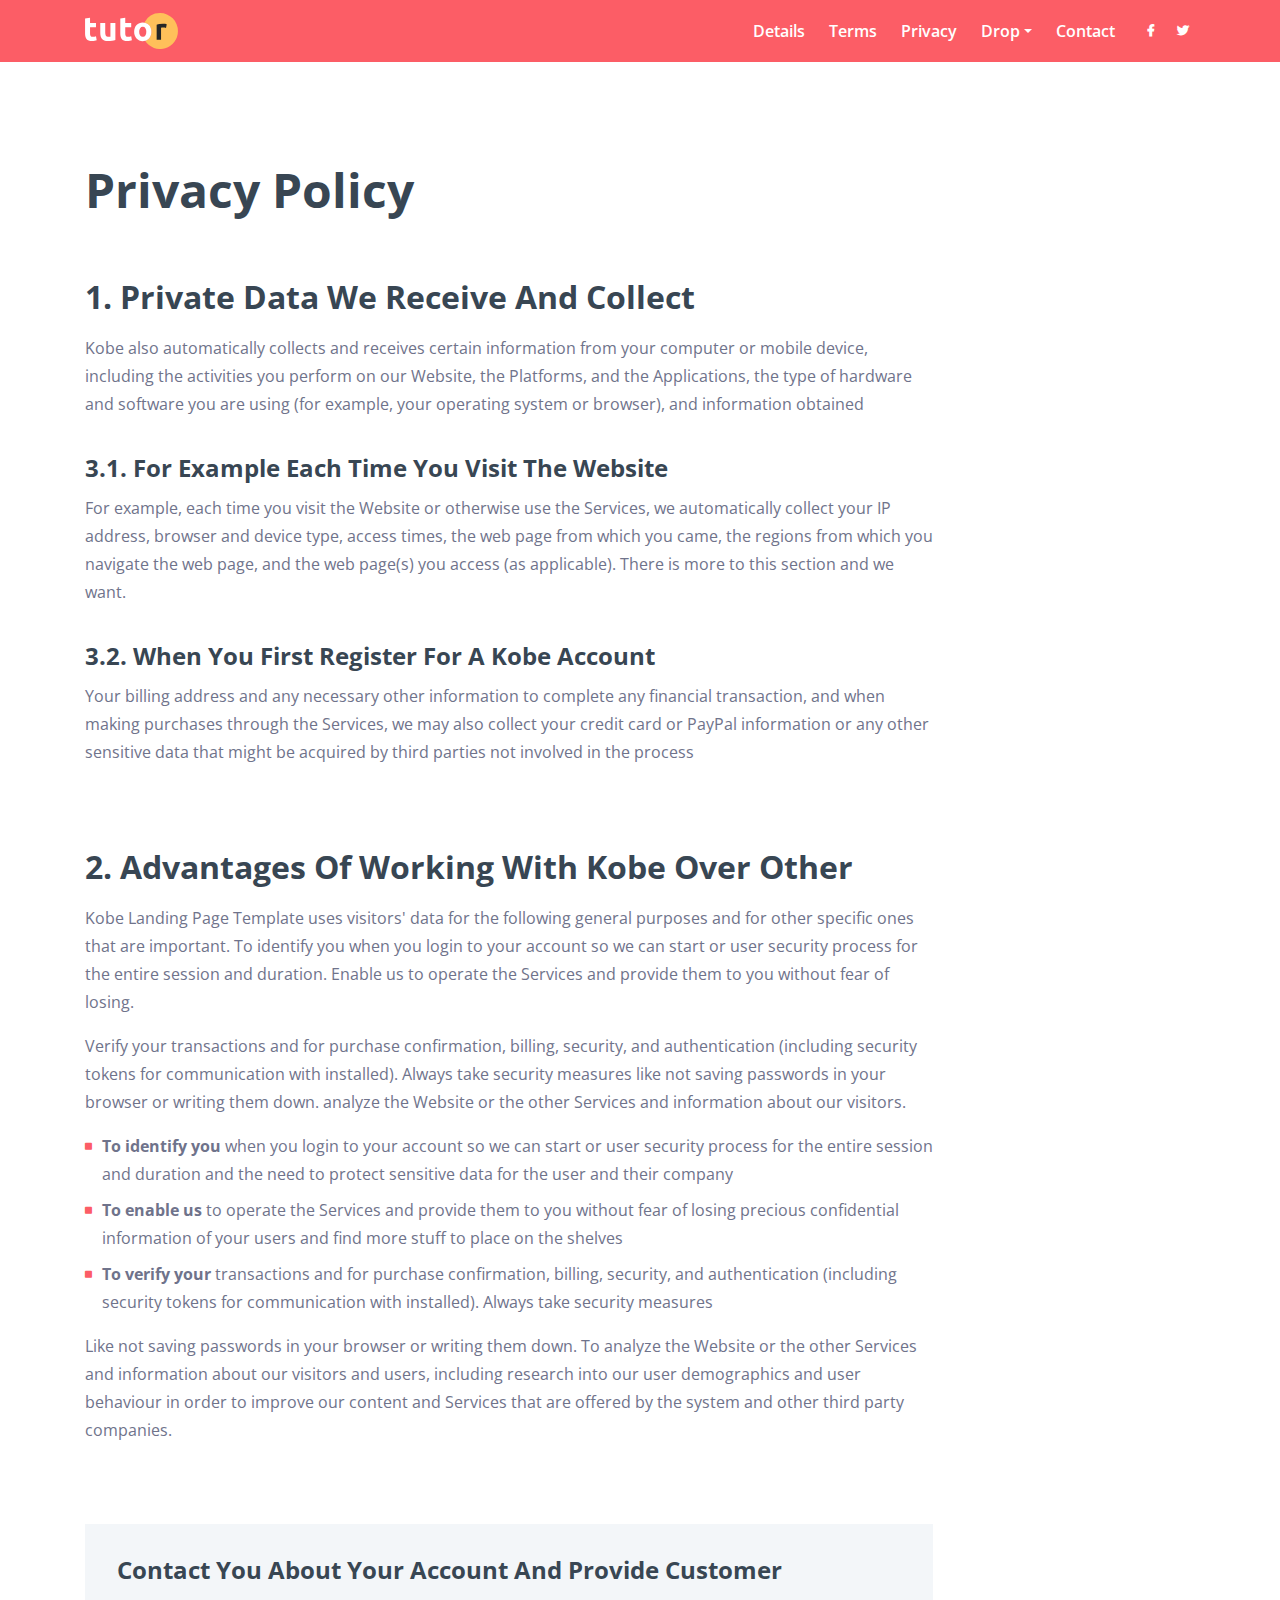
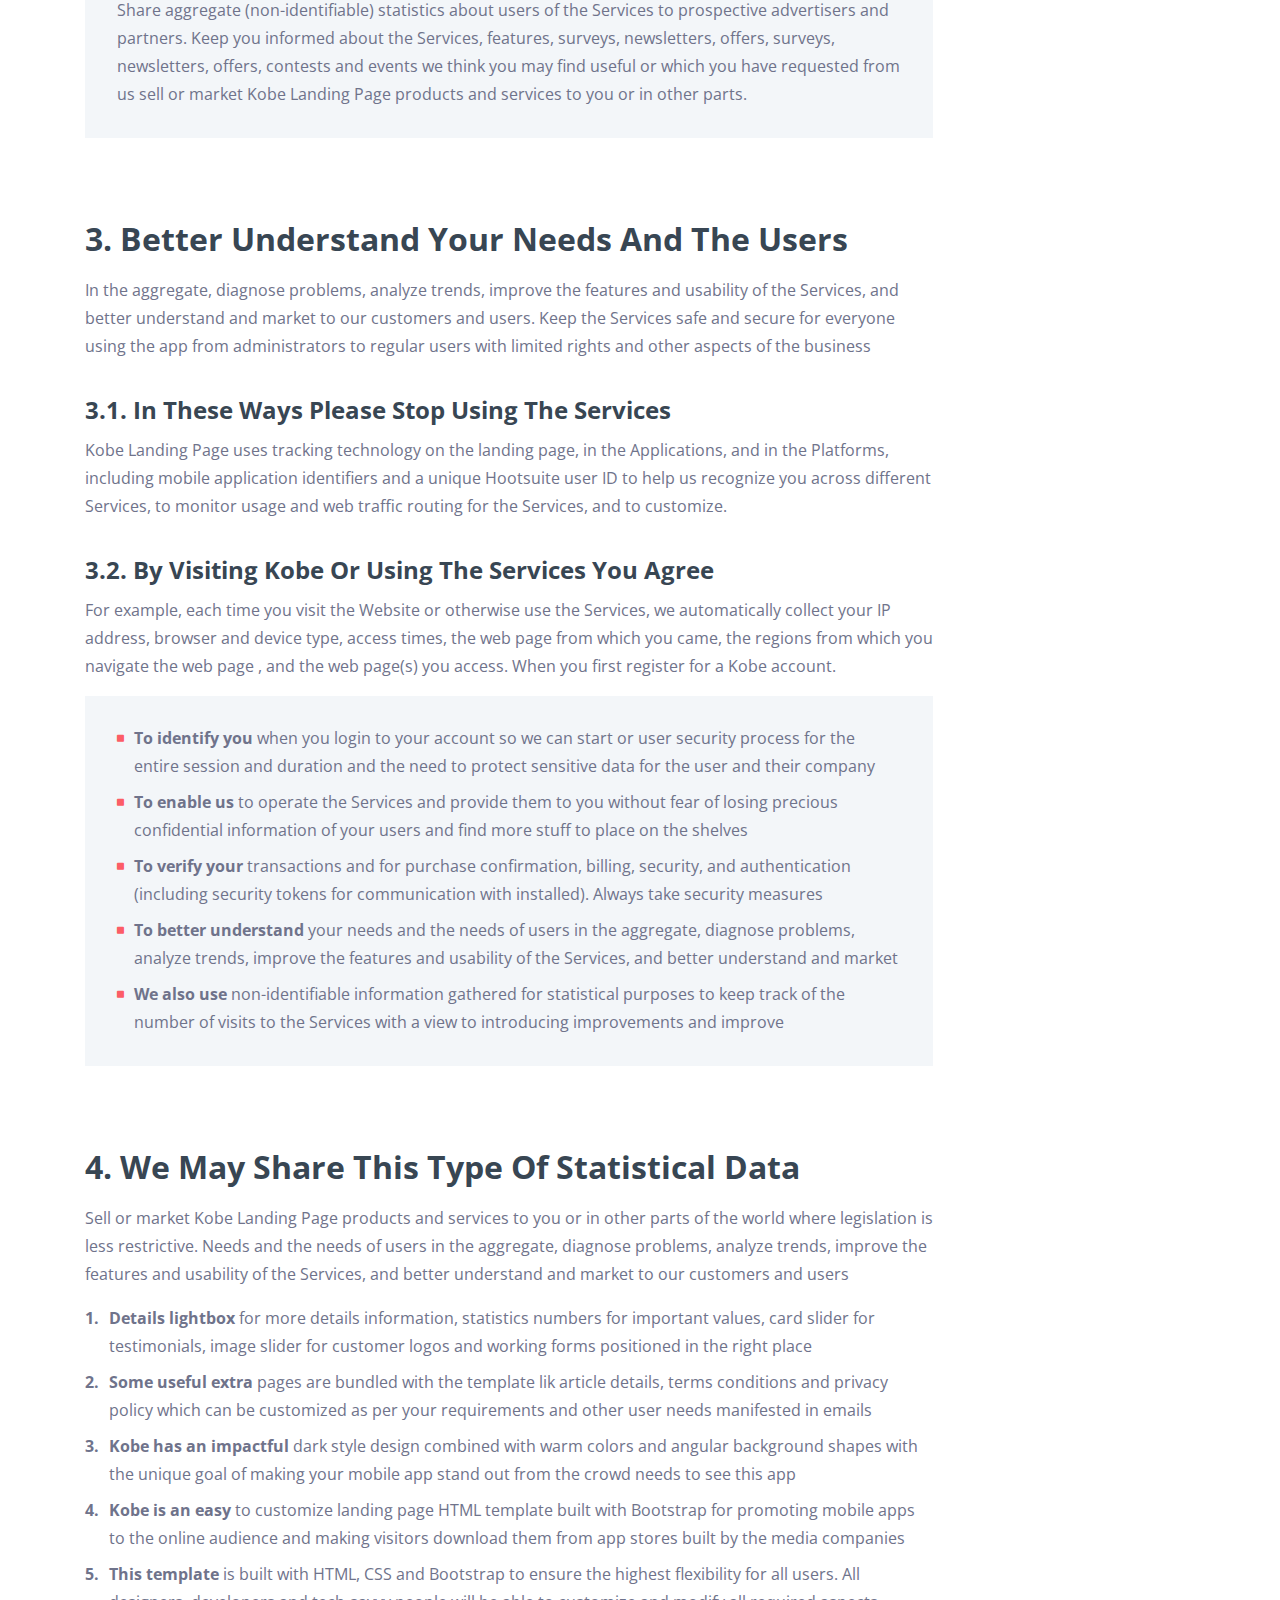
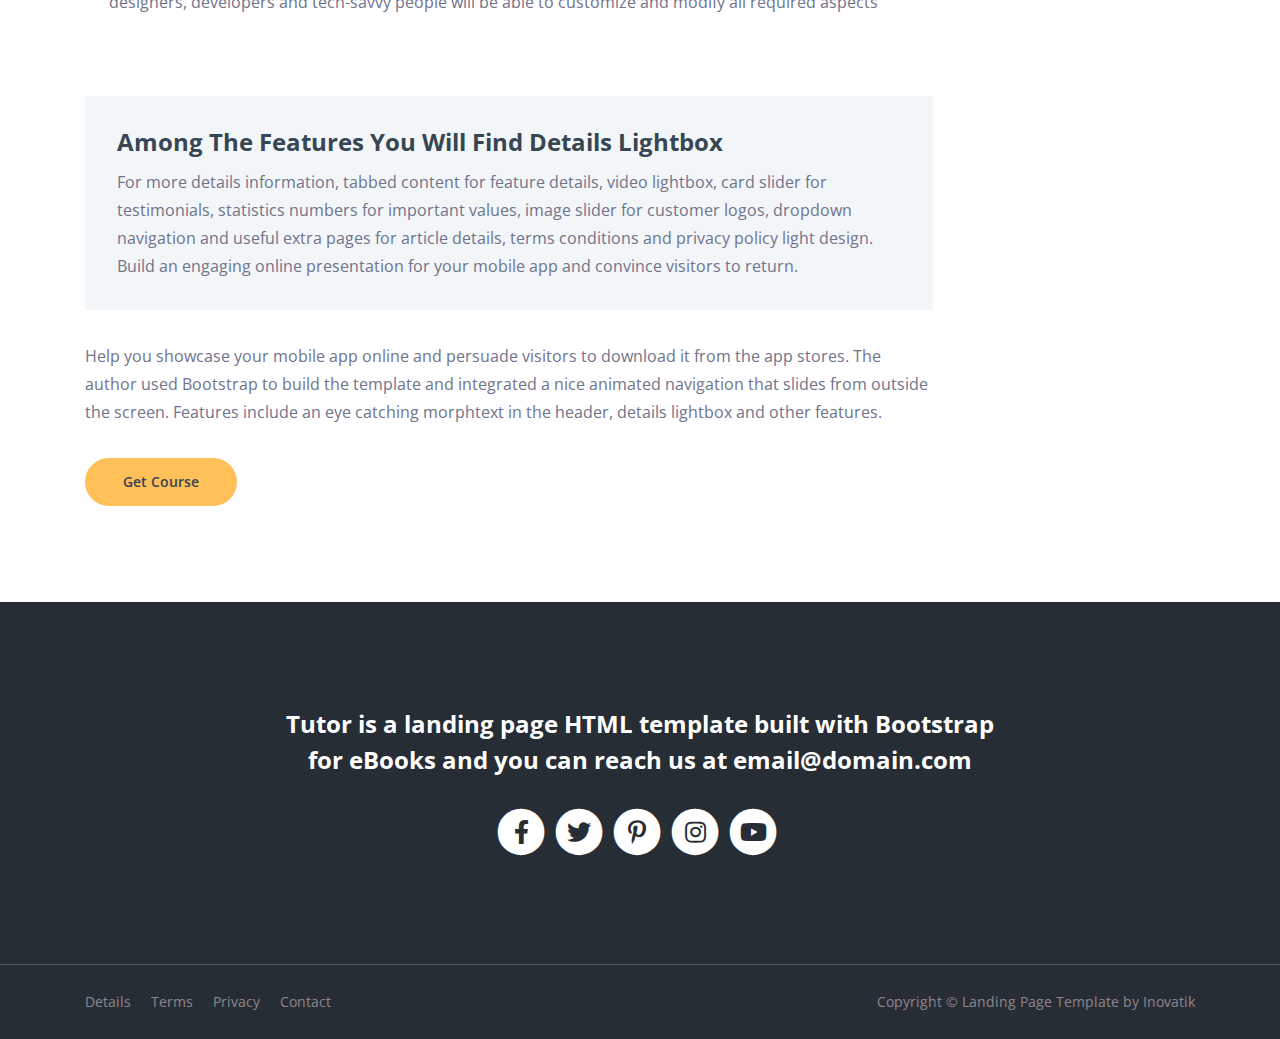
<file: privacy.html>
<!DOCTYPE html>
<html lang="en">
<head>
    <meta charset="utf-8">
    <meta name="viewport" content="width=device-width, initial-scale=1, shrink-to-fit=no">
    
    <!-- SEO Meta Tags -->
    <meta name="description" content="Tutor is an HTML Bootstrap based landing page template which works great for presenting video courses, online trainings and for persuading visitors to get them.">
    <meta name="author" content="Inovatik">

    <!-- OG Meta Tags to improve the way the post looks when you share the page on LinkedIn, Facebook, Google+ -->
	<meta property="og:site_name" content="" /> <!-- website name -->
	<meta property="og:site" content="" /> <!-- website link -->
	<meta property="og:title" content=""/> <!-- title shown in the actual shared post -->
	<meta property="og:description" content="" /> <!-- description shown in the actual shared post -->
	<meta property="og:image" content="" /> <!-- image link, make sure it's jpg -->
	<meta property="og:url" content="" /> <!-- where do you want your post to link to -->
	<meta property="og:type" content="article" />

    <!-- Webpage Title -->
    <title>Privacy Policy - Tutor</title>
    
    <!-- Styles -->
    <link href="https://fonts.googleapis.com/css?family=Open+Sans:400,400i,600,700&display=swap" rel="stylesheet">
    <link href="css/bootstrap.css" rel="stylesheet">
    <link href="css/fontawesome-all.css" rel="stylesheet">
	<link href="css/magnific-popup.css" rel="stylesheet">
	<link href="css/styles.css" rel="stylesheet">
	
	<!-- Favicon  -->
    <link rel="icon" href="images/favicon.png">
</head>
<body data-spy="scroll" data-target=".fixed-top">
    
    <!-- Navigation -->
    <nav class="navbar navbar-expand-lg navbar-custom fixed-top navbar-dark">
        <div class="container">
            <!-- Text Logo - Use this if you don't have a graphic logo -->
            <!-- <a class="navbar-brand logo-text page-scroll" href="index.html">Tutor</a> -->

            <!-- Image Logo -->
            <a class="navbar-brand logo-image" href="index.html"><img src="images/logo.svg" alt="alternative"></a> 
            
            <!-- Mobile Menu Toggle Button -->
            <button class="navbar-toggler" type="button" data-toggle="collapse" data-target="#navbarsExampleDefault" aria-controls="navbarsExampleDefault" aria-expanded="false" aria-label="Toggle navigation">
                <span class="navbar-toggler-awesome fas fa-bars"></span>
                <span class="navbar-toggler-awesome fas fa-times"></span>
            </button>
            <!-- end of mobile menu toggle button -->

            <div class="collapse navbar-collapse" id="navbarsExampleDefault">
                <ul class="navbar-nav ml-auto">
                    <li class="nav-item">
                        <a class="nav-link" href="details.html">Details <span class="sr-only">(current)</span></a>
                    </li>
                    <li class="nav-item">
                        <a class="nav-link" href="terms.html">Terms</a>
                    </li>
                    <li class="nav-item">
                        <a class="nav-link" href="privacy.html">Privacy</a>
                    </li>

                    <!-- Dropdown Menu -->          
                    <li class="nav-item dropdown">
                        <a class="nav-link dropdown-toggle" id="navbarDropdown" role="button" aria-haspopup="true" aria-expanded="false">Drop</a>
                        <div class="dropdown-menu" aria-labelledby="navbarDropdown">
                            <a class="dropdown-item" href="details.html">Course Details</a>
                            <div class="dropdown-divider"></div>
                            <a class="dropdown-item" href="terms.html">Terms Conditions</a>
                            <div class="dropdown-divider"></div>
                            <a class="dropdown-item" href="privacy.html">Privacy Policy</a>
                        </div>
                    </li>
                    <!-- end of dropdown menu -->

                    <li class="nav-item">
                        <a class="nav-link" href="contact.html">Contact</a>
                    </li>
                </ul>
                <span class="nav-item social-icons">
                    <span class="fa-stack">
                        <a href="#your-link">
                            <i class="fas fa-circle fa-stack-2x"></i>
                            <i class="fab fa-facebook-f fa-stack-1x"></i>
                        </a>
                    </span>
                    <span class="fa-stack">
                        <a href="#your-link">
                            <i class="fas fa-circle fa-stack-2x"></i>
                            <i class="fab fa-twitter fa-stack-1x"></i>
                        </a>
                    </span>
                </span>
            </div>
        </div> <!-- end of container -->
    </nav> <!-- end of navbar -->
    <!-- end of navigation -->


    <!-- Header -->
    <header class="ex-header">
        <div class="container">
            <div class="row">
                <div class="col-lg-12">
                    <div class="container-sm-width">
                        <h1>Privacy Policy</h1>
                    </div> <!-- end of container-sm-width -->
                </div> <!-- end of col -->
            </div> <!-- end of row -->
        </div> <!-- end of container -->
    </header> <!-- end of ex-header -->
    <!-- end of header -->


    <!-- Basic -->
    <div class="ex-basic-1">
        <div class="container">
            <div class="row">
                <div class="col-lg-12">
                    <div class="container-sm-width">
                        <h2 class="m-bottom-1">1. Private Data We Receive And Collect</h2>
                        <p class="m-bottom-2">Kobe also automatically collects and receives certain information from your computer or mobile device, including the activities you perform on our Website, the Platforms, and the Applications, the type of hardware and software you are using (for example, your operating system or browser), and information obtained</p>
                        <h3>3.1. For Example Each Time You Visit The Website</h3>
                        <p class="m-bottom-2">For example, each time you visit the Website or otherwise use the Services, we automatically collect your IP address, browser and device type, access times, the web page from which you came, the regions from which you navigate the web page, and the web page(s) you access (as applicable). There is more to this section and we want.</p>
                        <h3>3.2. When You First Register For A Kobe Account</h3>
                        <p class="m-bottom-5">Your billing address and any necessary other information to complete any financial transaction, and when making purchases through the Services, we may also collect your credit card or PayPal information or any other sensitive data that might be acquired by third parties not involved in the process</p>
                        
                        <h2 class="m-bottom-1">2. Advantages Of Working With Kobe Over Other</h2>
                        <p>Kobe Landing Page Template uses visitors' data for the following general purposes and for other specific ones that are important. To identify you when you login to your account so we can start or user security process for the entire session and duration. Enable us to operate the Services and provide them to you without fear of losing.</p>
                        <p>Verify your transactions and for purchase confirmation, billing, security, and authentication (including security tokens for communication with installed). Always take security measures like not saving passwords in your browser or writing them down. analyze the Website or the other Services and information about our visitors.</p>
                        <ul class="list-unstyled li-space-lg">
                            <li class="media">
                                <i class="fas fa-square"></i>
                                <div class="media-body"><strong>To identify you</strong> when you login to your account so we can start or user security process for the entire session and duration and the need to protect sensitive data for the user and their company</div>
                            </li>
                            <li class="media">
                                <i class="fas fa-square"></i>
                                <div class="media-body"><strong>To enable us</strong> to operate the Services and provide them to you without fear of losing precious confidential information of your users and find more stuff to place on the shelves</div>
                            </li>
                            <li class="media">
                                <i class="fas fa-square"></i>
                                <div class="media-body"><strong>To verify your</strong> transactions and for purchase confirmation, billing, security, and authentication (including security tokens for communication with installed). Always take security measures</div>
                            </li>
                        </ul>
                        <p class="m-bottom-5">Like not saving passwords in your browser or writing them down. To analyze the Website or the other Services and information about our visitors and users, including research into our user demographics and user behaviour in order to improve our content and Services that are offered by the system and other third party companies.</p>
                        <div class="text-box m-bottom-5">
                            <h3>Contact You About Your Account And Provide Customer</h3>
                            <p>Share aggregate (non-identifiable) statistics about users of the Services to prospective advertisers and partners. Keep you informed about the Services, features, surveys, newsletters, offers, surveys, newsletters, offers, contests and events we think you may find useful or which you have requested from us sell or market Kobe Landing Page products and services to you or in other parts.</p>
                        </div> <!-- end of text-box -->
                        
                        <h2 class="m-bottom-1">3. Better Understand Your Needs And The Users</h2>
                        <p class="m-bottom-2"> In the aggregate, diagnose problems, analyze trends, improve the features and usability of the Services, and better understand and market to our customers and users. Keep the Services safe and secure for everyone using the app from administrators to regular users with limited rights and other aspects of the business</p>
                        <h3>3.1. In These Ways Please Stop Using The Services</h3>
                        <p class="m-bottom-2">Kobe Landing Page uses tracking technology on the landing page, in the Applications, and in the Platforms, including mobile application identifiers and a unique Hootsuite user ID to help us recognize you across different Services, to monitor usage and web traffic routing for the Services, and to customize.</p>
                        <h3>3.2. By Visiting Kobe Or Using The Services You Agree</h3>
                        <p>For example, each time you visit the Website or otherwise use the Services, we automatically collect your IP address, browser and device type, access times, the web page from which you came, the regions from which you navigate the web page , and the web page(s) you access. When you first register for a Kobe account.</p>
                        <div class="text-box m-bottom-5">
                            <ul class="list-unstyled li-space-lg">
                                <li class="media">
                                    <i class="fas fa-square"></i>
                                    <div class="media-body"><strong>To identify you</strong> when you login to your account so we can start or user security process for the entire session and duration and the need to protect sensitive data for the user and their company</div>
                                </li>
                                <li class="media">
                                    <i class="fas fa-square"></i>
                                    <div class="media-body"><strong>To enable us</strong> to operate the Services and provide them to you without fear of losing precious confidential information of your users and find more stuff to place on the shelves</div>
                                </li>
                                <li class="media">
                                    <i class="fas fa-square"></i>
                                    <div class="media-body"><strong>To verify your</strong> transactions and for purchase confirmation, billing, security, and authentication (including security tokens for communication with installed). Always take security measures</div>
                                </li>
                                <li class="media">
                                    <i class="fas fa-square"></i>
                                    <div class="media-body"><strong>To better understand</strong> your needs and the needs of users in the aggregate, diagnose problems, analyze trends, improve the features and usability of the Services, and better understand and market</div>
                                </li>
                                <li class="media">
                                    <i class="fas fa-square"></i>
                                    <div class="media-body"><strong>We also use</strong> non-identifiable information gathered for statistical purposes to keep track of the number of visits to the Services with a view to introducing improvements and improve</div>
                                </li>
                            </ul>
                        </div> <!-- end of text-box -->
                        
                        <h2 class="m-bottom-1">4. We May Share This Type Of Statistical Data</h2>
                        <p>Sell or market Kobe Landing Page products and services to you or in other parts of the world where legislation is less restrictive. Needs and the needs of users in the aggregate, diagnose problems, analyze trends, improve the features and usability of the Services, and better understand and market to our customers and users</p>
                        <ul class="list-unstyled li-space-lg m-bottom-5">
                            <li class="media">
                                <strong>1.</strong>
                                <div class="media-body"><strong>Details lightbox</strong> for more details information, statistics numbers for important values, card slider for testimonials, image slider for customer logos and working forms positioned in the right place</div>
                            </li>
                            <li class="media">
                                <strong>2.</strong>
                                <div class="media-body"><strong>Some useful extra</strong> pages are bundled with the template lik article details, terms conditions and privacy policy which can be customized as per your requirements and other user needs manifested in emails</div>
                            </li>
                            <li class="media">
                                <strong>3.</strong>
                                <div class="media-body"><strong>Kobe has an impactful</strong> dark style design combined with warm colors and angular background shapes with the unique goal of making your mobile app stand out from the crowd needs to see this app</div>
                            </li>
                            <li class="media">
                                <strong>4.</strong>
                                <div class="media-body"><strong>Kobe is an easy</strong> to customize landing page HTML template built with Bootstrap for promoting mobile apps to the online audience and making visitors download them from app stores built by the media companies</div>
                            </li>
                            <li class="media">
                                <strong>5.</strong>
                                <div class="media-body"><strong>This template</strong> is built with HTML, CSS and Bootstrap to ensure the highest flexibility for all users. All designers, developers and tech-savvy people will be able to customize and modify all required aspects</div>
                            </li>
                        </ul>
                        
                        <div class="text-box m-bottom-2">
                            <h3>Among The Features You Will Find Details Lightbox</h3>
                            <p>For more details information, tabbed content for feature details, video lightbox, card slider for testimonials, statistics numbers for important values, image slider for customer logos, dropdown navigation and useful extra pages for article details, terms conditions and privacy policy light design. Build an engaging online presentation for your mobile app and convince visitors to return.</p>
                        </div> <!-- end of text-box -->
                        <p class="m-bottom-2">Help you showcase your mobile app online and persuade visitors to download it from the app stores. The author used Bootstrap to build the template and integrated a nice animated navigation that slides from outside the screen. Features include an eye catching morphtext in the header, details lightbox and other features.</p>
                        
                        <a class="btn-solid-reg m-bottom-6" href="index.html#header">Get Course</a>
                    </div> <!-- end of container-sm-width -->
                </div> <!-- end of col -->
            </div> <!-- end of row -->
        </div> <!-- end of container -->
    </div> <!-- end of ex-basic-1 -->
    <!-- end of basic -->


    <!-- Footer -->
    <div class="footer">
        <div class="container">
            <div class="row">
                <div class="col-lg-12">
                    <h3>Tutor is a landing page HTML template built with Bootstrap for eBooks and you can reach us at <a href="mailto:email@domain.com">email@domain.com</a></h3>
                    <div class="social-container">
                        <span class="fa-stack">
                            <a href="#your-link">
                                <i class="fas fa-circle fa-stack-2x"></i>
                                <i class="fab fa-facebook-f fa-stack-1x"></i>
                            </a>
                        </span>
                        <span class="fa-stack">
                            <a href="#your-link">
                                <i class="fas fa-circle fa-stack-2x"></i>
                                <i class="fab fa-twitter fa-stack-1x"></i>
                            </a>
                        </span>
                        <span class="fa-stack">
                            <a href="#your-link">
                                <i class="fas fa-circle fa-stack-2x"></i>
                                <i class="fab fa-pinterest-p fa-stack-1x"></i>
                            </a>
                        </span>
                        <span class="fa-stack">
                            <a href="#your-link">
                                <i class="fas fa-circle fa-stack-2x"></i>
                                <i class="fab fa-instagram fa-stack-1x"></i>
                            </a>
                        </span>
                        <span class="fa-stack">
                            <a href="#your-link">
                                <i class="fas fa-circle fa-stack-2x"></i>
                                <i class="fab fa-youtube fa-stack-1x"></i>
                            </a>
                        </span>
                    </div> <!-- end of social-container -->
                </div> <!-- end of col -->
            </div> <!-- end of row -->
        </div> <!-- end of container -->
    </div> <!-- end of footer -->  
    <!-- end of footer -->


    <!-- Copyright -->
    <div class="copyright">
        <div class="container">
            <div class="row">
                <div class="col-lg-6">
                    <ul class="list-unstyled li-space-lg p-small">
                        <li><a href="details.html">Details</a></li>
                        <li><a href="terms.html">Terms</a></li>
                        <li><a href="privacy.html">Privacy</a></li>
                        <li><a href="contact.html">Contact</a></li>
                    </ul>
                </div> <!-- end of col -->
                <div class="col-lg-6">
                    <p class="p-small statement">Copyright © <a href="https://inovatik.com">Landing Page Template by Inovatik</a></p>
                </div> <!-- end of col -->
            </div> <!-- enf of row -->
        </div> <!-- end of container -->
    </div> <!-- end of copyright --> 
    <!-- end of copyright -->
    
    	
    <!-- Scripts -->
    <script src="js/jquery.min.js"></script> <!-- jQuery for Bootstrap's JavaScript plugins -->
    <script src="js/popper.min.js"></script> <!-- Popper tooltip library for Bootstrap -->
    <script src="js/bootstrap.min.js"></script> <!-- Bootstrap framework -->
    <script src="js/jquery.easing.min.js"></script> <!-- jQuery Easing for smooth scrolling between anchors -->
    <script src="js/jquery.magnific-popup.js"></script> <!-- Magnific Popup for lightboxes -->
    <script src="js/validator.min.js"></script> <!-- Validator.js - Bootstrap plugin that validates forms -->
    <script src="js/scripts.js"></script> <!-- Custom scripts -->
</body>
</html>
</file>
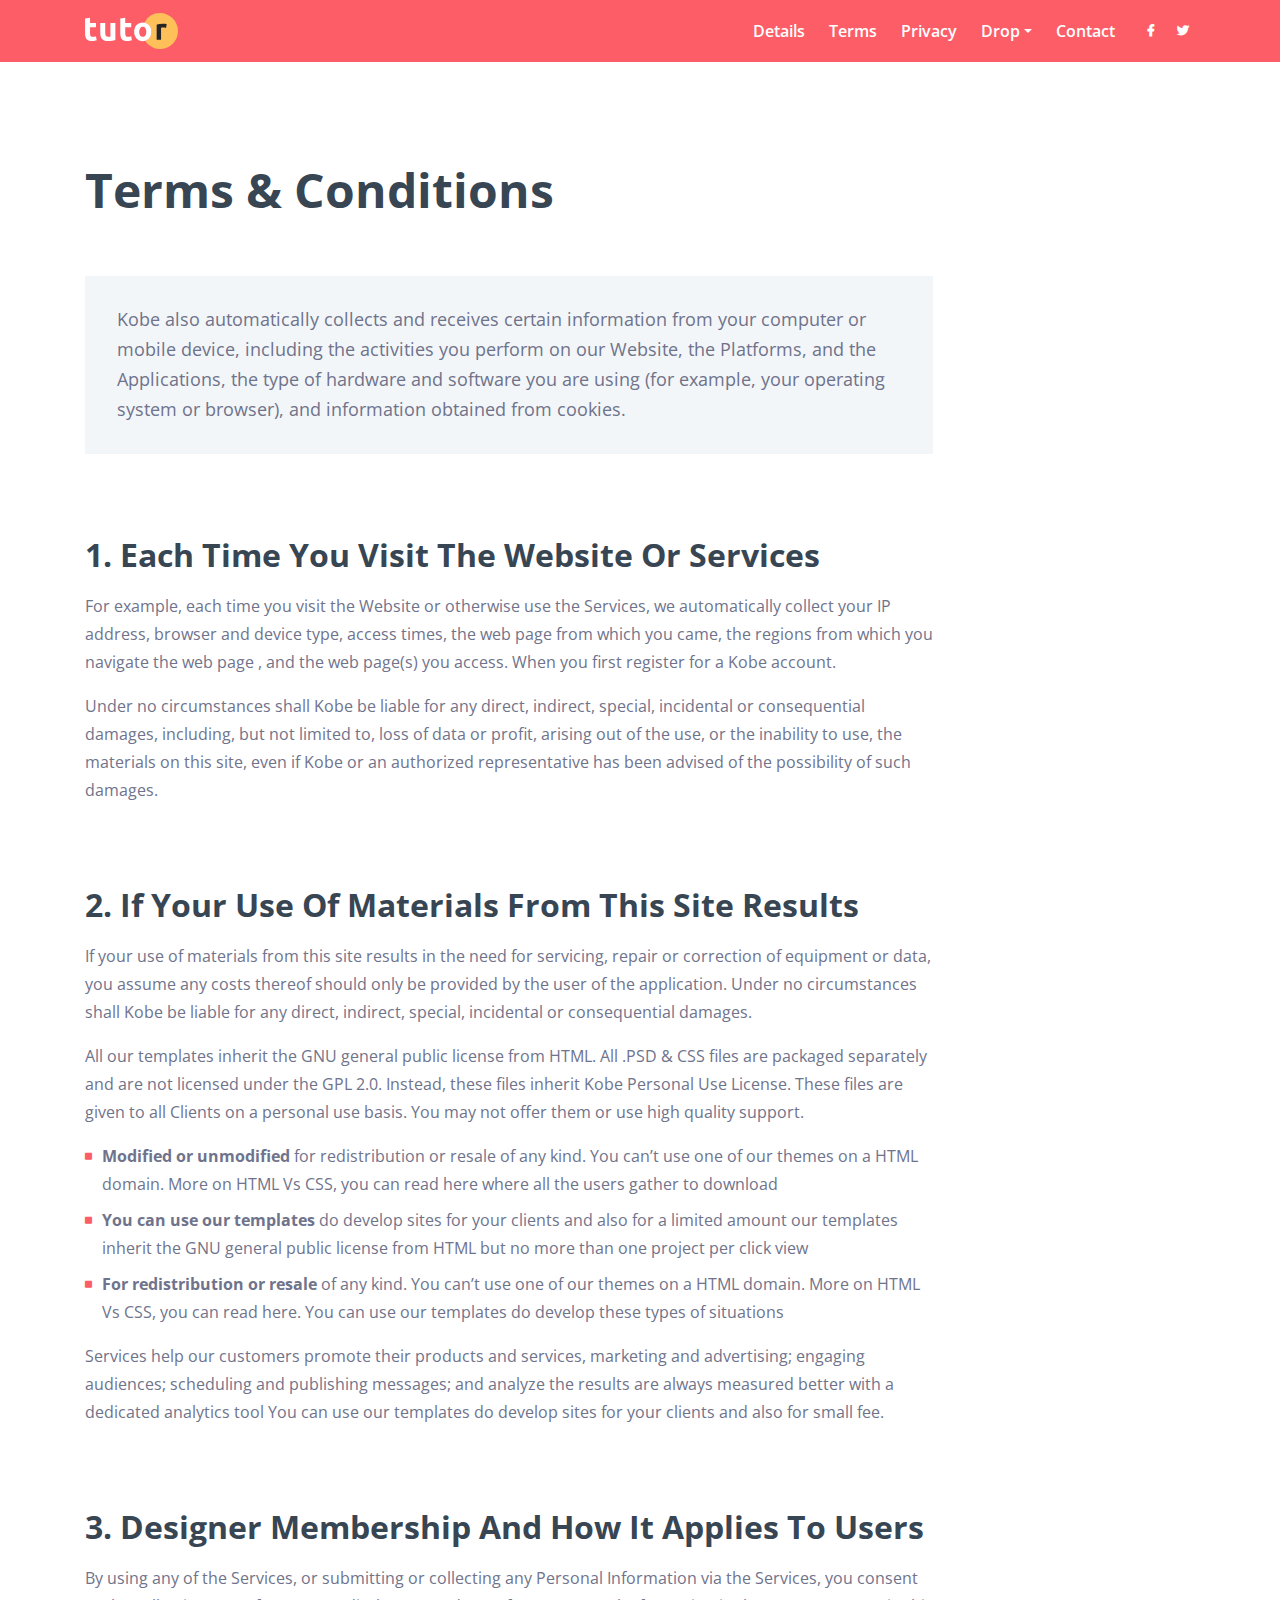
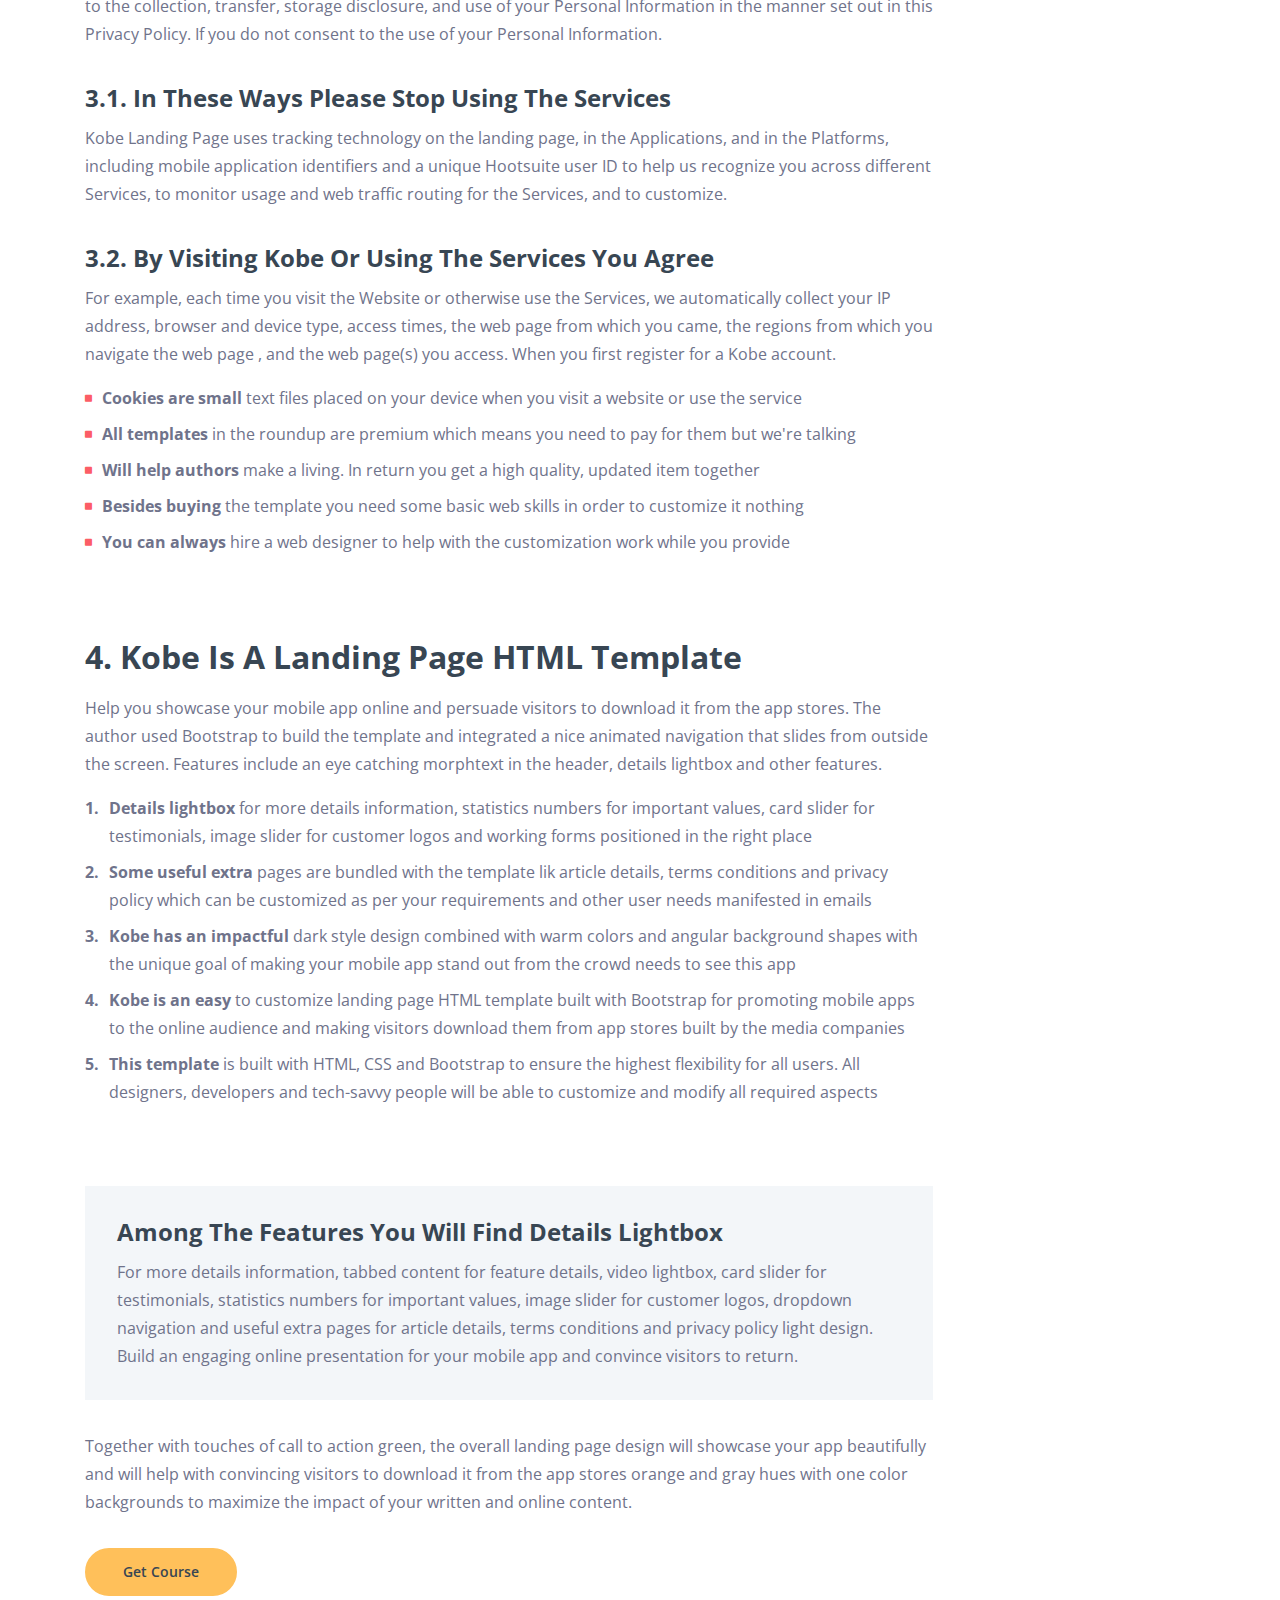
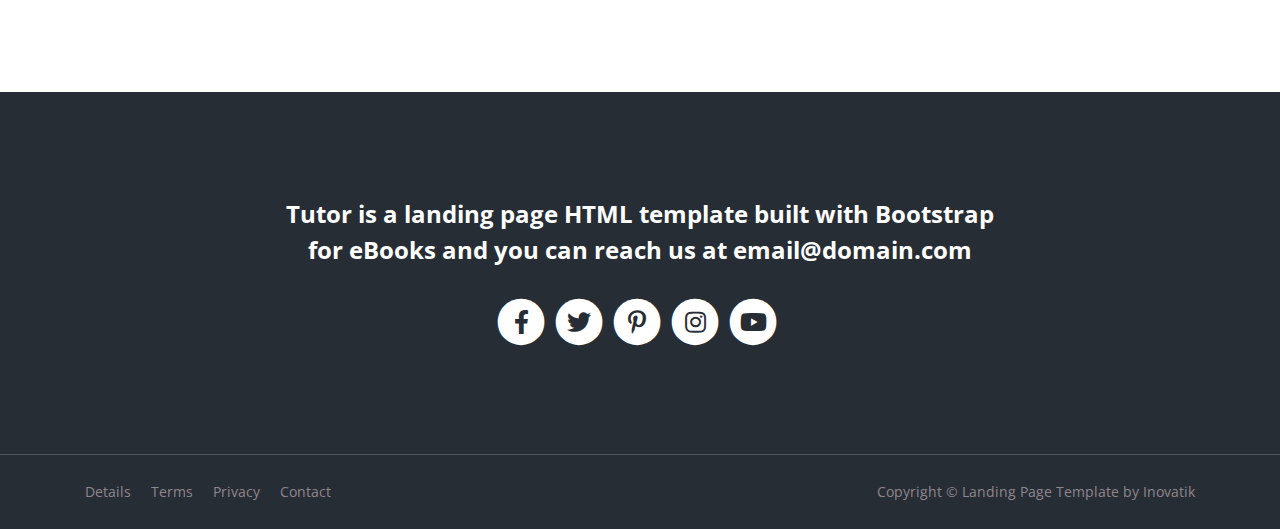
<file: terms.html>
<!DOCTYPE html>
<html lang="en">
<head>
    <meta charset="utf-8">
    <meta name="viewport" content="width=device-width, initial-scale=1, shrink-to-fit=no">
    
    <!-- SEO Meta Tags -->
    <meta name="description" content="Tutor is an HTML Bootstrap based landing page template which works great for presenting video courses, online trainings and for persuading visitors to get them.">
    <meta name="author" content="Inovatik">

    <!-- OG Meta Tags to improve the way the post looks when you share the page on LinkedIn, Facebook, Google+ -->
	<meta property="og:site_name" content="" /> <!-- website name -->
	<meta property="og:site" content="" /> <!-- website link -->
	<meta property="og:title" content=""/> <!-- title shown in the actual shared post -->
	<meta property="og:description" content="" /> <!-- description shown in the actual shared post -->
	<meta property="og:image" content="" /> <!-- image link, make sure it's jpg -->
	<meta property="og:url" content="" /> <!-- where do you want your post to link to -->
	<meta property="og:type" content="article" />

    <!-- Webpage Title -->
    <title>Terms & Conditions - Tutor</title>
    
    <!-- Styles -->
    <link href="https://fonts.googleapis.com/css?family=Open+Sans:400,400i,600,700&display=swap" rel="stylesheet">
    <link href="css/bootstrap.css" rel="stylesheet">
    <link href="css/fontawesome-all.css" rel="stylesheet">
	<link href="css/magnific-popup.css" rel="stylesheet">
	<link href="css/styles.css" rel="stylesheet">
	
	<!-- Favicon  -->
    <link rel="icon" href="images/favicon.png">
</head>
<body data-spy="scroll" data-target=".fixed-top">
    
    <!-- Navigation -->
    <nav class="navbar navbar-expand-lg navbar-custom fixed-top navbar-dark">
        <div class="container">
            <!-- Text Logo - Use this if you don't have a graphic logo -->
            <!-- <a class="navbar-brand logo-text page-scroll" href="index.html">Tutor</a> -->

            <!-- Image Logo -->
            <a class="navbar-brand logo-image" href="index.html"><img src="images/logo.svg" alt="alternative"></a> 
            
            <!-- Mobile Menu Toggle Button -->
            <button class="navbar-toggler" type="button" data-toggle="collapse" data-target="#navbarsExampleDefault" aria-controls="navbarsExampleDefault" aria-expanded="false" aria-label="Toggle navigation">
                <span class="navbar-toggler-awesome fas fa-bars"></span>
                <span class="navbar-toggler-awesome fas fa-times"></span>
            </button>
            <!-- end of mobile menu toggle button -->

            <div class="collapse navbar-collapse" id="navbarsExampleDefault">
                <ul class="navbar-nav ml-auto">
                    <li class="nav-item">
                        <a class="nav-link" href="details.html">Details <span class="sr-only">(current)</span></a>
                    </li>
                    <li class="nav-item">
                        <a class="nav-link" href="terms.html">Terms</a>
                    </li>
                    <li class="nav-item">
                        <a class="nav-link" href="privacy.html">Privacy</a>
                    </li>

                    <!-- Dropdown Menu -->          
                    <li class="nav-item dropdown">
                        <a class="nav-link dropdown-toggle" id="navbarDropdown" role="button" aria-haspopup="true" aria-expanded="false">Drop</a>
                        <div class="dropdown-menu" aria-labelledby="navbarDropdown">
                            <a class="dropdown-item" href="details.html">Course Details</a>
                            <div class="dropdown-divider"></div>
                            <a class="dropdown-item" href="terms.html">Terms Conditions</a>
                            <div class="dropdown-divider"></div>
                            <a class="dropdown-item" href="privacy.html">Privacy Policy</a>
                        </div>
                    </li>
                    <!-- end of dropdown menu -->

                    <li class="nav-item">
                        <a class="nav-link" href="contact.html">Contact</a>
                    </li>
                </ul>
                <span class="nav-item social-icons">
                    <span class="fa-stack">
                        <a href="#your-link">
                            <i class="fas fa-circle fa-stack-2x"></i>
                            <i class="fab fa-facebook-f fa-stack-1x"></i>
                        </a>
                    </span>
                    <span class="fa-stack">
                        <a href="#your-link">
                            <i class="fas fa-circle fa-stack-2x"></i>
                            <i class="fab fa-twitter fa-stack-1x"></i>
                        </a>
                    </span>
                </span>
            </div>
        </div> <!-- end of container -->
    </nav> <!-- end of navbar -->
    <!-- end of navigation -->


    <!-- Header -->
    <header class="ex-header">
        <div class="container">
            <div class="row">
                <div class="col-lg-12">
                    <div class="container-sm-width">
                        <h1>Terms & Conditions</h1>
                    </div> <!-- end of container-sm-width -->
                </div> <!-- end of col -->
            </div> <!-- end of row -->
        </div> <!-- end of container -->
    </header> <!-- end of ex-header -->
    <!-- end of header -->


    <!-- Basic -->
    <div class="ex-basic-1">
        <div class="container">
            <div class="row">
                <div class="col-lg-12">
                    <div class="container-sm-width">
                        <div class="text-box m-bottom-5">
                            <p class="p-large">Kobe also automatically collects and receives certain information from your computer or mobile device, including the activities you perform on our Website, the Platforms, and the Applications, the type of hardware and software you are using (for example, your operating system or browser), and information obtained from cookies.</p>
                        </div> <!-- end of text-box -->

                        <h2 class="m-bottom-1">1. Each Time You Visit The Website Or Services</h2>
                        <p>For example, each time you visit the Website or otherwise use the Services, we automatically collect your IP address, browser and device type, access times, the web page from which you came, the regions from which you navigate the web page , and the web page(s) you access. When you first register for a Kobe account.</p>
                        <p class="m-bottom-5">Under no circumstances shall Kobe be liable for any direct, indirect, special, incidental or consequential damages, including, but not limited to, loss of data or profit, arising out of the use, or the inability to use, the materials on this site, even if Kobe or an authorized representative has been advised of the possibility of such damages.</p>

                        <h2 class="m-bottom-1">2. If Your Use Of Materials From This Site Results</h2>
                        <p>If your use of materials from this site results in the need for servicing, repair or correction of equipment or data, you assume any costs thereof should only be provided by the user of the application. Under no circumstances shall Kobe be liable for any direct, indirect, special, incidental or consequential damages.</p>
                        <p>All our templates inherit the GNU general public license from HTML. All .PSD & CSS files are packaged separately and are not licensed under the GPL 2.0. Instead, these files inherit Kobe Personal Use License. These files are given to all Clients on a personal use basis. You may not offer them or use high quality support.</p>
                        <ul class="list-unstyled li-space-lg">
                            <li class="media">
                                <i class="fas fa-square"></i>
                                <div class="media-body"><strong>Modified or unmodified</strong> for redistribution or resale of any kind. You can’t use one of our themes on a HTML domain. More on HTML Vs CSS, you can read here where all the users gather to download</div>
                            </li>
                            <li class="media">
                                <i class="fas fa-square"></i>
                                <div class="media-body"><strong>You can use our templates</strong>  do develop sites for your clients and also for a limited amount our templates inherit the GNU general public license from HTML but no more than one project per click view</div>
                            </li>
                            <li class="media">
                                <i class="fas fa-square"></i>
                                <div class="media-body"><strong>For redistribution or resale</strong> of any kind. You can’t use one of our themes on a HTML domain. More on HTML Vs CSS, you can read here. You can use our templates do develop these types of situations</div>
                            </li>
                        </ul>
                        <p class="m-bottom-5">Services help our customers promote their products and services, marketing and advertising; engaging audiences; scheduling and publishing messages; and analyze the results are always measured better with a dedicated analytics tool You can use our templates do develop sites for your clients and also for small fee.</p>

                        <h2 class="m-bottom-1">3. Designer Membership And How It Applies To Users</h2>
                        <p class="m-bottom-2">By using any of the Services, or submitting or collecting any Personal Information via the Services, you consent to the collection, transfer, storage disclosure, and use of your Personal Information in the manner set out in this Privacy Policy. If you do not consent to the use of your Personal Information.</p>
                        <h3>3.1. In These Ways Please Stop Using The Services</h3>
                        <p class="m-bottom-2">Kobe Landing Page uses tracking technology on the landing page, in the Applications, and in the Platforms, including mobile application identifiers and a unique Hootsuite user ID to help us recognize you across different Services, to monitor usage and web traffic routing for the Services, and to customize.</p>
                        <h3>3.2. By Visiting Kobe Or Using The Services You Agree</h3>
                        <p>For example, each time you visit the Website or otherwise use the Services, we automatically collect your IP address, browser and device type, access times, the web page from which you came, the regions from which you navigate the web page , and the web page(s) you access. When you first register for a Kobe account.</p>
                        <ul class="list-unstyled li-space-lg m-bottom-5">
                            <li class="media">
                                <i class="fas fa-square"></i>
                                <div class="media-body"><strong>Cookies are small</strong> text files placed on your device when you visit a website or use the service</div>
                            </li>
                            <li class="media">
                                <i class="fas fa-square"></i>
                                <div class="media-body"><strong>All templates</strong> in the roundup are premium which means you need to pay for them but we're talking</div>
                            </li>
                            <li class="media">
                                <i class="fas fa-square"></i>
                                <div class="media-body"><strong>Will help authors </strong> make a living. In return you get a high quality, updated item together</div>
                            </li>
                            <li class="media">
                                <i class="fas fa-square"></i>
                                <div class="media-body"><strong>Besides buying</strong> the template you need some basic web skills in order to customize it nothing</div>
                            </li>
                            <li class="media">
                                <i class="fas fa-square"></i>
                                <div class="media-body"><strong>You can always</strong> hire a web designer to help with the customization work while you provide</div>
                            </li>
                        </ul>
                        
                        <h2 class="m-bottom-1">4. Kobe Is A Landing Page HTML Template</h2>
                        <p>Help you showcase your mobile app online and persuade visitors to download it from the app stores. The author used Bootstrap to build the template and integrated a nice animated navigation that slides from outside the screen. Features include an eye catching morphtext in the header, details lightbox and other features.</p>
                        <ul class="list-unstyled li-space-lg m-bottom-5">
                            <li class="media">
                                <strong>1.</strong>
                                <div class="media-body"><strong>Details lightbox</strong> for more details information, statistics numbers for important values, card slider for testimonials, image slider for customer logos and working forms positioned in the right place</div>
                            </li>
                            <li class="media">
                                <strong>2.</strong>
                                <div class="media-body"><strong>Some useful extra</strong> pages are bundled with the template lik article details, terms conditions and privacy policy which can be customized as per your requirements and other user needs manifested in emails</div>
                            </li>
                            <li class="media">
                                <strong>3.</strong>
                                <div class="media-body"><strong>Kobe has an impactful</strong> dark style design combined with warm colors and angular background shapes with the unique goal of making your mobile app stand out from the crowd needs to see this app</div>
                            </li>
                            <li class="media">
                                <strong>4.</strong>
                                <div class="media-body"><strong>Kobe is an easy</strong> to customize landing page HTML template built with Bootstrap for promoting mobile apps to the online audience and making visitors download them from app stores built by the media companies</div>
                            </li>
                            <li class="media">
                                <strong>5.</strong>
                                <div class="media-body"><strong>This template</strong> is built with HTML, CSS and Bootstrap to ensure the highest flexibility for all users. All designers, developers and tech-savvy people will be able to customize and modify all required aspects</div>
                            </li>
                        </ul>
                        
                        <div class="text-box m-bottom-2">
                            <h3>Among The Features You Will Find Details Lightbox</h3>
                            <p>For more details information, tabbed content for feature details, video lightbox, card slider for testimonials, statistics numbers for important values, image slider for customer logos, dropdown navigation and useful extra pages for article details, terms conditions and privacy policy light design. Build an engaging online presentation for your mobile app and convince visitors to return.</p>
                        </div> <!-- end of text-box -->
                        <p class="m-bottom-2">Together with touches of call to action green, the overall landing page design will showcase your app beautifully and will help with convincing visitors to download it from the app stores orange and gray hues with one color backgrounds to maximize the impact of your written and online content.</p>
                        
                        <a class="btn-solid-reg m-bottom-6" href="index.html#header">Get Course</a>
                    </div> <!-- end of container-sm-width -->
                </div> <!-- end of col -->
            </div> <!-- end of row -->
        </div> <!-- end of container -->
    </div> <!-- end of ex-basic-1 -->
    <!-- end of basic -->


    <!-- Footer -->
    <div class="footer">
        <div class="container">
            <div class="row">
                <div class="col-lg-12">
                    <h3>Tutor is a landing page HTML template built with Bootstrap for eBooks and you can reach us at <a href="mailto:email@domain.com">email@domain.com</a></h3>
                    <div class="social-container">
                        <span class="fa-stack">
                            <a href="#your-link">
                                <i class="fas fa-circle fa-stack-2x"></i>
                                <i class="fab fa-facebook-f fa-stack-1x"></i>
                            </a>
                        </span>
                        <span class="fa-stack">
                            <a href="#your-link">
                                <i class="fas fa-circle fa-stack-2x"></i>
                                <i class="fab fa-twitter fa-stack-1x"></i>
                            </a>
                        </span>
                        <span class="fa-stack">
                            <a href="#your-link">
                                <i class="fas fa-circle fa-stack-2x"></i>
                                <i class="fab fa-pinterest-p fa-stack-1x"></i>
                            </a>
                        </span>
                        <span class="fa-stack">
                            <a href="#your-link">
                                <i class="fas fa-circle fa-stack-2x"></i>
                                <i class="fab fa-instagram fa-stack-1x"></i>
                            </a>
                        </span>
                        <span class="fa-stack">
                            <a href="#your-link">
                                <i class="fas fa-circle fa-stack-2x"></i>
                                <i class="fab fa-youtube fa-stack-1x"></i>
                            </a>
                        </span>
                    </div> <!-- end of social-container -->
                </div> <!-- end of col -->
            </div> <!-- end of row -->
        </div> <!-- end of container -->
    </div> <!-- end of footer -->  
    <!-- end of footer -->


    <!-- Copyright -->
    <div class="copyright">
        <div class="container">
            <div class="row">
                <div class="col-lg-6">
                    <ul class="list-unstyled li-space-lg p-small">
                        <li><a href="details.html">Details</a></li>
                        <li><a href="terms.html">Terms</a></li>
                        <li><a href="privacy.html">Privacy</a></li>
                        <li><a href="contact.html">Contact</a></li>
                    </ul>
                </div> <!-- end of col -->
                <div class="col-lg-6">
                    <p class="p-small statement">Copyright © <a href="https://inovatik.com">Landing Page Template by Inovatik</a></p>
                </div> <!-- end of col -->
            </div> <!-- enf of row -->
        </div> <!-- end of container -->
    </div> <!-- end of copyright --> 
    <!-- end of copyright -->
    
    	
    <!-- Scripts -->
    <script src="js/jquery.min.js"></script> <!-- jQuery for Bootstrap's JavaScript plugins -->
    <script src="js/popper.min.js"></script> <!-- Popper tooltip library for Bootstrap -->
    <script src="js/bootstrap.min.js"></script> <!-- Bootstrap framework -->
    <script src="js/jquery.easing.min.js"></script> <!-- jQuery Easing for smooth scrolling between anchors -->
    <script src="js/jquery.magnific-popup.js"></script> <!-- Magnific Popup for lightboxes -->
    <script src="js/validator.min.js"></script> <!-- Validator.js - Bootstrap plugin that validates forms -->
    <script src="js/scripts.js"></script> <!-- Custom scripts -->
</body>
</html>
</file>
<file: css/styles.css>
/* Template: Tutor - Video Course Landing Page Template
   Author: Inovatik
   Description: Master CSS file
*/

/*****************************************
Table Of Contents:

- General Styles
- Navigation
- Header
- Description
- Description Lightboxes
- Chapters
- Summary
- Audience
- Takeaways
- Details
- Author
- About
- Testimonials
- Partners
- Newsletter
- Footer
- Copyright
- Back To Top Button
- Extra Pages
- Media Queries
******************************************/

/*****************************************
Colors:
- Backgrounds - light gray #f9fafb
- Icons, bullets, navbar - orange #fc5d66
- Buttons - yellow #ffc05a
- Headings text, buttons - dark gray #384653
- Body text - gray #6f738b
******************************************/


/**************************/
/*     General Styles     */
/**************************/
body,
html {
    width: 100%;
	height: 100%;
}

body, p {
	color: #6f738b;
	font: 400 1rem/1.75rem "Open Sans", sans-serif;
}

h1 {
	color: #384653;
	font: 700 2.5rem/3.25rem "Open Sans", sans-serif;
}

h2 {
	color: #384653;
	font: 700 2rem/2.625rem "Open Sans", sans-serif;
}

h3 {
	color: #384653;
	font: 700 1.5rem/2.25rem "Open Sans", sans-serif;
}

h4 {
	color: #384653;
	font: 700 1.25rem/1.875rem "Open Sans", sans-serif;
}

h5 {
	color: #384653;
	font: 700 1.125rem/1.625rem "Open Sans", sans-serif;
}

h6 {
	color: #384653;
	font: 700 1rem/1.5rem "Open Sans", sans-serif;
}

.p-large {
	font: 400 1.125rem/1.875rem "Open Sans", sans-serif;
}

.p-small {
	font: 400 0.875rem/1.625rem "Open Sans", sans-serif;
}

.p-heading {
	margin-bottom: 4.25rem;
	text-align: center;
}

.testimonial-text {
	font-style: italic;
}

.testimonial-author {
	font-weight: 700;
}

.li-space-lg li {
	margin-bottom: 0.5rem;
}

a {
	color: #6f738b;
	text-decoration: underline;
}

a:hover {
	color: #6f738b;
	text-decoration: underline;
}

.orange {
	color: #fc5d66;
}

.m-bottom-0 {
	margin-bottom: 0;
}

.m-bottom-1 {
	margin-bottom: 1rem;
}

.m-bottom-2 {
	margin-bottom: 2rem;
}

.m-bottom-3 {
	margin-bottom: 3rem;
}

.m-bottom-4 {
	margin-bottom: 4rem;
}

.m-bottom-5 {
	margin-bottom: 5rem;
}

.m-bottom-6 {
	margin-bottom: 6rem;
}

.hr-heading {
	display: inline-block;
	width: 4rem;
	height: 0.25rem;
	margin-top: 0.75rem;
	margin-bottom: 0.75rem;
	border: none;
	background-color: #fc5d66;
}

.btn-solid-reg {
	display: inline-block;
	padding: 1.375rem 2.25rem 1.375rem 2.25rem;
	border: 0.125rem solid #ffc05a;
	border-radius: 2rem;
	background-color: #ffc05a;
	color: #384653;
	font: 600 0.875rem/0 "Open Sans", sans-serif;
	text-decoration: none;
	transition: all 0.2s;
}

.btn-solid-reg:hover {
	border: 0.125rem solid #384653;
	background-color: transparent;
	color: #384653;
	text-decoration: none;
}

.btn-solid-lg {
	display: inline-block;
	padding: 1.625rem 2.625rem 1.625rem 2.625rem;
	border: 0.125rem solid #ffc05a;
	border-radius: 2rem;
	background-color: #ffc05a;
	color: #384653;
	font: 600 0.875rem/0 "Open Sans", sans-serif;
	text-decoration: none;
	transition: all 0.2s;
}

.btn-solid-lg:hover {
	border: 0.125rem solid #384653;
	background-color: transparent;
	color: #384653;
	text-decoration: none;
}

.btn-outline-reg {
	display: inline-block;
	padding: 1.25rem 2.125rem 1.25rem 2.125rem;
	border: 0.125rem solid #384653;
	border-radius: 2rem;
	background-color: transparent;
	color: #384653;
	font: 600 0.875rem/0 "Open Sans", sans-serif;
	text-decoration: none;
	transition: all 0.2s;
}

.btn-outline-reg:hover {
	border: 0.125rem solid #384653;
	background-color: #384653;
	color: #ffffff;
	text-decoration: none;
}

.btn-outline-lg {
	display: inline-block;
	padding: 1.5rem 2.375rem 1.5rem 2.375rem;
	border: 0.125rem solid #384653;
	border-radius: 2rem;
	background-color: transparent;
	color: #384653;
	font: 600 0.875rem/0 "Open Sans", sans-serif;
	text-decoration: none;
	transition: all 0.2s;
}

.btn-outline-lg:hover {
	border: 0.125rem solid #384653;
	background-color: #384653;
	color: #ffffff;
	text-decoration: none;
}

.btn-outline-sm {
	display: inline-block;
	padding: 1rem 1.625rem 1rem 1.625rem;
	border: 0.125rem solid #384653;
	border-radius: 2rem;
	background-color: transparent;
	color: #384653;
	font: 600 0.875rem/0 "Open Sans", sans-serif;
	text-decoration: none;
	transition: all 0.2s;
}

.btn-outline-sm:hover {
	border: 0.125rem solid #384653;
	background-color: #384653;
	color: #ffffff;
	text-decoration: none;
}

.form-group {
	position: relative;
	margin-bottom: 1.25rem;
}

.form-group.has-error.has-danger {
	margin-bottom: 0.625rem;
}

.label-control {
	position: absolute;
	top: 1.0625rem;
	left: 2rem;
	color: #384653;
	opacity: 1;
	font: 400 0.875rem/1.375rem "Open Sans", sans-serif;
	cursor: text;
	transition: all 0.2s ease;
}

/* IE10+ hack to solve lower label text position compared to the rest of the browsers */
@media screen and (-ms-high-contrast: active), screen and (-ms-high-contrast: none) {
	.label-control {
		top: 0.9375rem;
	}
}

.form-control-input:focus + .label-control,
.form-control-input.notEmpty + .label-control,
.form-control-textarea:focus + .label-control,
.form-control-textarea.notEmpty + .label-control {
	top: 0.125rem;
	opacity: 1;
	font-size: 0.75rem;
	font-weight: 700;
}

.form-control-input,
.form-control-select {
	display: block; /* needed for proper display of the label in Firefox, IE, Edge */
	width: 100%;
	padding-top: 1.25rem;
	padding-bottom: 0.25rem;
	padding-left: 1.875rem;
	border: 1px solid #c4d8dc;
	border-radius: 2rem;
	background-color: #fff;
	color: #384653;
	font: 400 0.875rem/1.875rem "Open Sans", sans-serif;
	transition: all 0.2s;
	-webkit-appearance: none; /* removes inner shadow on form inputs on ios safari */
}

.form-control-select {
	padding-top: 0.5rem;
	padding-bottom: 0.5rem;
	height: 3rem;
}

select {
    /* you should keep these first rules in place to maintain cross-browser behavior */
    -webkit-appearance: none;
	-moz-appearance: none;
	-ms-appearance: none;
    -o-appearance: none;
    appearance: none;
    background-image: url('../images/down-arrow.png');
    background-position: 96% 50%;
    background-repeat: no-repeat;
    outline: none;
}

select::-ms-expand {
    display: none; /* removes the ugly default down arrow on select form field in IE11 */
}

.form-control-textarea {
	display: block; /* used to eliminate a bottom gap difference between Chrome and IE/FF */
	width: 100%;
	height: 14rem; /* used instead of html rows to normalize height between Chrome and IE/FF */
	padding-top: 1.25rem;
	padding-left: 1.875rem;
	border: 1px solid #c4d8dc;
	border-radius: 0;
	background-color: #fff;
	color: #384653;
	font: 400 0.875rem/1.75rem "Open Sans", sans-serif;
	transition: all 0.2s;
}

.form-control-input:focus,
.form-control-select:focus,
.form-control-textarea:focus {
	border: 1px solid #a1a1a1;
	outline: none; /* Removes blue border on focus */
}

.form-control-input:hover,
.form-control-select:hover,
.form-control-textarea:hover {
	border: 1px solid #a1a1a1;
}

input[type='checkbox'] {
	vertical-align: -10%;
	margin-right: 0.5rem;
}

/* IE10+ hack to raise checkbox field position compared to the rest of the browsers */
@media screen and (-ms-high-contrast: active), screen and (-ms-high-contrast: none) {
	input[type='checkbox'] {
		vertical-align: -9%;
	}
}

.form-control-submit-button {
	display: inline-block;
	width: 100%;
	height: 3.5rem;
	border: 0.125rem solid #ffc05a;
	border-radius: 2rem;
	background-color: #ffc05a;
	color: #384653;
	font: 600 0.875rem/0 "Open Sans", sans-serif;
	cursor: pointer;
	transition: all 0.2s;
}

.form-control-submit-button:hover {
	border: 0.125rem solid #384653;
	background-color: transparent;
	color: #384653;
}

/* Form Success And Error Message Formatting */
#nmsgSubmit.h3.text-center.tada.animated,
#cmsgSubmit.h3.text-center.tada.animated,
#nmsgSubmit.h3.text-center,
#cmsgSubmit.h3.text-center {
	display: block;
	margin-bottom: 0;
	color: #ec2c3c;
	font-weight: 400;
	font-size: 1.125rem;
	line-height: 1rem;
}

.help-block.with-errors .list-unstyled {
	font-size: 0.75rem;
	line-height: 1.125rem;
	text-align: left;
}

.help-block.with-errors ul {
	margin-top: 0.375rem;
	margin-bottom: 0;
	color: #ec2c3c;
}
/* end of form success and error message formatting */

/* Form Success And Error Message Animation - Animate.css */
@-webkit-keyframes tada {
	from {
		-webkit-transform: scale3d(1, 1, 1);
		-ms-transform: scale3d(1, 1, 1);
		transform: scale3d(1, 1, 1);
	}
	10%, 20% {
		-webkit-transform: scale3d(.9, .9, .9) rotate3d(0, 0, 1, -3deg);
		-ms-transform: scale3d(.9, .9, .9) rotate3d(0, 0, 1, -3deg);
		transform: scale3d(.9, .9, .9) rotate3d(0, 0, 1, -3deg);
	}
	30%, 50%, 70%, 90% {
		-webkit-transform: scale3d(1.1, 1.1, 1.1) rotate3d(0, 0, 1, 3deg);
		-ms-transform: scale3d(1.1, 1.1, 1.1) rotate3d(0, 0, 1, 3deg);
		transform: scale3d(1.1, 1.1, 1.1) rotate3d(0, 0, 1, 3deg);
	}
	40%, 60%, 80% {
		-webkit-transform: scale3d(1.1, 1.1, 1.1) rotate3d(0, 0, 1, -3deg);
		-ms-transform: scale3d(1.1, 1.1, 1.1) rotate3d(0, 0, 1, -3deg);
		transform: scale3d(1.1, 1.1, 1.1) rotate3d(0, 0, 1, -3deg);
	}
	to {
		-webkit-transform: scale3d(1, 1, 1);
		-ms-transform: scale3d(1, 1, 1);
		transform: scale3d(1, 1, 1);
	}
}

@keyframes tada {
	from {
		-webkit-transform: scale3d(1, 1, 1);
		-ms-transform: scale3d(1, 1, 1);
		transform: scale3d(1, 1, 1);
	}
	10%, 20% {
		-webkit-transform: scale3d(.9, .9, .9) rotate3d(0, 0, 1, -3deg);
		-ms-transform: scale3d(.9, .9, .9) rotate3d(0, 0, 1, -3deg);
		transform: scale3d(.9, .9, .9) rotate3d(0, 0, 1, -3deg);
	}
	30%, 50%, 70%, 90% {
		-webkit-transform: scale3d(1.1, 1.1, 1.1) rotate3d(0, 0, 1, 3deg);
		-ms-transform: scale3d(1.1, 1.1, 1.1) rotate3d(0, 0, 1, 3deg);
		transform: scale3d(1.1, 1.1, 1.1) rotate3d(0, 0, 1, 3deg);
	}
	40%, 60%, 80% {
		-webkit-transform: scale3d(1.1, 1.1, 1.1) rotate3d(0, 0, 1, -3deg);
		-ms-transform: scale3d(1.1, 1.1, 1.1) rotate3d(0, 0, 1, -3deg);
		transform: scale3d(1.1, 1.1, 1.1) rotate3d(0, 0, 1, -3deg);
	}
	to {
		-webkit-transform: scale3d(1, 1, 1);
		-ms-transform: scale3d(1, 1, 1);
		transform: scale3d(1, 1, 1);
	}
}

.tada {
	-webkit-animation-name: tada;
	animation-name: tada;
}

.animated {
	-webkit-animation-duration: 1s;
	animation-duration: 1s;
	-webkit-animation-fill-mode: both;
	animation-fill-mode: both;
}
/* end of form success and error message animation - Animate.css */

/* Fade-move Animation For Details Lightbox - Magnific Popup */
/* at start */
.my-mfp-slide-bottom .zoom-anim-dialog {
	opacity: 0;
	transition: all 0.2s ease-out;
	-webkit-transform: translateY(-1.25rem) perspective(37.5rem) rotateX(10deg);
	-ms-transform: translateY(-1.25rem) perspective(37.5rem) rotateX(10deg);
	transform: translateY(-1.25rem) perspective(37.5rem) rotateX(10deg);
}

/* animate in */
.my-mfp-slide-bottom.mfp-ready .zoom-anim-dialog {
	opacity: 1;
	-webkit-transform: translateY(0) perspective(37.5rem) rotateX(0);
	-ms-transform: translateY(0) perspective(37.5rem) rotateX(0);
	transform: translateY(0) perspective(37.5rem) rotateX(0);
}

/* animate out */
.my-mfp-slide-bottom.mfp-removing .zoom-anim-dialog {
	opacity: 0;
	-webkit-transform: translateY(-0.625rem) perspective(37.5rem) rotateX(10deg);
	-ms-transform: translateY(-0.625rem) perspective(37.5rem) rotateX(10deg);
	transform: translateY(-0.625rem) perspective(37.5rem) rotateX(10deg);
}

/* dark overlay, start state */
.my-mfp-slide-bottom.mfp-bg {
	opacity: 0;
	transition: opacity 0.2s ease-out;
}

/* animate in */
.my-mfp-slide-bottom.mfp-ready.mfp-bg {
	opacity: 0.8;
}
/* animate out */
.my-mfp-slide-bottom.mfp-removing.mfp-bg {
	opacity: 0;
}
/* end of fade-move animation for details lightbox - magnific popup */

/* Fade Animation For Image Lightbox - Magnific Popup */
@-webkit-keyframes fadeIn {
	from {
		opacity: 0;
	}
	to {
		opacity: 1;
	}
}

@keyframes fadeIn {
	from {
		opacity: 0;
	}
	to {
		opacity: 1;
	}
}

.fadeIn {
	-webkit-animation: fadeIn 0.6s;
	animation: fadeIn 0.6s;
}

@-webkit-keyframes fadeOut {
	from {
		opacity: 1;
	}
	to {
		opacity: 0;
	}
}

@keyframes fadeOut {
	from {
		opacity: 1;
	}
	to {
		opacity: 0;
	}
}

.fadeOut {
	-webkit-animation: fadeOut 0.8s;
	animation: fadeOut 0.8s;
}
/* end of fade animation for image lightbox - magnific popup */


/**********************/
/*     Navigation     */
/**********************/
.navbar-custom {
	background-color: #fc5d66;
	box-shadow: 0 0.0625rem 0.375rem 0 rgba(0, 0, 0, 0.1);
	font: 600 1rem/1rem "Open Sans", sans-serif;
}

.navbar-custom .navbar-brand.logo-image img {
    width: 5.8125rem;
	height: 2.25rem;
}

.navbar-custom .navbar-brand.logo-text {
	color: #ffffff;
	font: 700 2rem/1rem "Open Sans", sans-serif;
	text-decoration: none;
}

.navbar-custom .navbar-nav {
	margin-top: 0.75rem;
	margin-bottom: 0.5rem;
}

.navbar-custom .nav-item .nav-link {
	padding: 0.75rem 0.75rem;
	color: #ffffff;
	text-decoration: none;
	transition: all 0.2s ease;
}

.navbar-custom .nav-item .nav-link:hover,
.navbar-custom .nav-item .nav-link.active {
	color: #f9cecb;
}

/* Dropdown Menu */
.navbar-custom .dropdown:hover > .dropdown-menu {
	display: block; /* this makes the dropdown menu stay open while hovering it */
	min-width: auto;
	animation: fadeDropdown 0.2s; /* required for the fade animation */
}

@keyframes fadeDropdown {
    0% {
        opacity: 0;
    }

    100% {
        opacity: 1;
    }
}

.navbar-custom .dropdown-toggle {
	cursor: default;
}

.navbar-custom .dropdown-toggle:focus { /* removes dropdown outline on focus */
	outline: 0;
}

.navbar-custom .dropdown-menu {
	margin-top: 0;
	padding-top: 1.375rem;
	padding-bottom: 1.375rem;
	border: none;
	border-radius: 0.25rem;
	background-color: #fc5d66;
}

.navbar-custom .dropdown-item {
	text-decoration: none;
	color: #ffffff;
	font: 600 1rem/1rem "Open Sans", sans-serif;
}

.navbar-custom .dropdown-item:hover {
	background-color: #fc5d66;
	color: #f9cecb;
}

.navbar-custom .dropdown-divider {
	width: 100%;
	height: 1px;
	margin: 0.75rem auto 0.75rem auto;
	border: none;
	background-color: #ffffff;
	opacity: 0.3;
}
/* end of dropdown menu */

.navbar-custom .social-icons {
	display: none;
}

.navbar-custom .navbar-toggler {
	padding: 0;
	border: none;
	color: #ffffff;
	font-size: 2rem;
}

.navbar-custom button[aria-expanded='false'] .navbar-toggler-awesome.fas.fa-times{
	display: none;
}

.navbar-custom button[aria-expanded='false'] .navbar-toggler-awesome.fas.fa-bars{
	display: inline-block;
}

.navbar-custom button[aria-expanded='true'] .navbar-toggler-awesome.fas.fa-bars{
	display: none;
}

.navbar-custom button[aria-expanded='true'] .navbar-toggler-awesome.fas.fa-times{
	display: inline-block;
	margin-right: 0.125rem;
}


/******************/
/*     Header     */
/******************/
.header {
	position: relative;
	padding-top: 7rem;
	padding-bottom: 8rem;
	background: linear-gradient(rgba(0, 0, 0, 0), rgba(0, 0, 0, 0)), url('../images/header-background.jpg') center center no-repeat;
	background-size: cover;
	text-align: center;
}

.header .text-container {
	margin-bottom: 4rem;
}

.header h1 {
	margin-bottom: 1rem;
	color: #ffffff;
}

.header .p-large {
	margin-bottom: 1.875rem;
	color: #ffffff;
}

.header .btn-solid-lg:hover {
	border: 0.125rem solid #ffffff;
	color: #ffffff;
}

.header .video-wrapper {
	position: relative;
}

/* Video Play Button */
.header .video-play-button {
	position: absolute;
	z-index: 10;
	top: 50%;
	left: 50%;
	display: block;
	box-sizing: content-box;
	width: 2rem;
	height: 2.75rem;
	padding: 1.125rem 1.25rem 1.125rem 1.75rem;
	border-radius: 50%;
	-webkit-transform: translateX(-50%) translateY(-50%);
	-ms-transform: translateX(-50%) translateY(-50%);
	transform: translateX(-50%) translateY(-50%);
}

.header .video-play-button:before {
	content: "";
	position: absolute;
	z-index: 0;
	top: 50%;
	left: 50%;
	display: block;
	width: 4.75rem;
	height: 4.75rem;
	border-radius: 50%;
	background: #fc5d66;
	animation: pulse-border 1500ms ease-out infinite;
	-webkit-transform: translateX(-50%) translateY(-50%);
	-ms-transform: translateX(-50%) translateY(-50%);
	transform: translateX(-50%) translateY(-50%);
}

.header .video-play-button:after {
	content: "";
	position: absolute;
	z-index: 1;
	top: 50%;
	left: 50%;
	display: block;
	width: 4.375rem;
	height: 4.375rem;
	border-radius: 50%;
	background: #fc5d66;
	transition: all 200ms;
	-webkit-transform: translateX(-50%) translateY(-50%);
	-ms-transform: translateX(-50%) translateY(-50%);
	transform: translateX(-50%) translateY(-50%);
}

.header .video-play-button span {
	position: relative;
	display: block;
	z-index: 3;
	top: 0.375rem;
	left: 0.25rem;
	width: 0;
	height: 0;
	border-left: 1.625rem solid #fff;
	border-top: 1rem solid transparent;
	border-bottom: 1rem solid transparent;
}

@keyframes pulse-border {
	0% {
		transform: translateX(-50%) translateY(-50%) translateZ(0) scale(1);
		opacity: 1;
	}
	100% {
		transform: translateX(-50%) translateY(-50%) translateZ(0) scale(1.5);
		opacity: 0;
	}
}
/* end of video play button */

.header .decoration-frame {
	position: absolute;
	bottom: 0;
	left: 0;
	width: 100%;
	height: 2.25rem;
	margin-top: -1px; /* To remove white margin in FF */
}


/***********************/
/*     Description     */
/***********************/
.cards-1 {
	padding-top: 4rem;
	padding-bottom: 2rem;
	text-align: center;
}

.cards-1 h2 {
	margin-bottom: 1rem;
}

.cards-1 .p-large {
	margin-bottom: 4.25rem;
}

.cards-1 .card {
	margin-bottom: 2rem;
	border: 0;
	text-align: left;
}

.cards-1 .card a {
	text-decoration: none;
}

/* Hover Animation */
.cards-1 .card-image {
	overflow: hidden;
	border-radius: 0.25rem;
}

.cards-1 .card-image img {
	margin: 0;
	border-radius: 0.25rem;
	transition: all 0.3s;
}

.cards-1 .card-image:hover img {
	-moz-transform: scale(1.15);
	-webkit-transform: scale(1.15);
	transform: scale(1.15);
}
/* end of hover animation */

.cards-1 .card-body {
	padding: 0.875rem 0 0 0;
}


/**********************************/
/*     Description Lightboxes     */
/**********************************/
.lightbox-basic {
	position: relative;
	max-width: 35rem;
	margin: 2.5rem auto;
	padding: 2rem;
	border-radius: 0.25rem;
	background: #fff;
	text-align: left;
}

.lightbox-basic img {
	margin-right: auto;
	margin-bottom: 2rem;
	margin-left: auto;
}

.lightbox-basic h3 {
	margin-bottom: 0.75rem;
}

.lightbox-basic .list-unstyled {
	margin-bottom: 1.75rem;
}

.lightbox-basic .list-unstyled .fas {
	color: #fc5d66;
	font-size: 0.875rem;
	line-height: 1.75rem;
}

.lightbox-basic .list-unstyled .media-body {
	margin-left: 0.375rem;
}

.lightbox-basic .btn-solid-reg {
	margin-bottom: 1rem;
}

/* Action Button */
.lightbox-basic .btn-solid-reg.mfp-close {
	position: relative;
	width: auto;
	height: auto;
	opacity: 1;
}
/* end of action Button */

/* Back Button */
.lightbox-basic .btn-outline-reg.mfp-close.as-button {
	position: relative;
	display: inline-block;
	width: auto;
	height: auto;
	margin-left: 0.375rem;
	padding: 1.25rem 2.25rem 1.25rem 2.25rem;
	border: 0.125rem solid #333;
	color: #333;
	opacity: 1;
}

.lightbox-basic .btn-outline-reg.mfp-close.as-button:hover {
	color: #fff;
}
/* end of back button */

/* Close X Button */
.lightbox-basic button.mfp-close.x-button {
	position: absolute;
	top: -0.125rem;
	right: -0.125rem;
	width: 2.75rem;
	height: 2.75rem;
	color: #555;
}
/* end of close x button */


/********************/
/*     Chapters     */
/********************/
.cards-2 {
	padding-top: 1.75rem;
	padding-bottom: 4.5rem;
	text-align: center;
}

.cards-2 .card {
	margin-bottom: 3.5rem;
	padding: 3.125rem 1.375rem 2rem 1.375rem;
	border: none;
	background-color: #ffffff;
	box-shadow: 0 0.375rem 1.125rem 0 rgba(0, 0, 0, 0.1);
}

.cards-2 .card-title {
	margin-bottom: 0.375rem;
}

.cards-2 .card-image {
	margin-bottom: 1.75rem;
}

.cards-2 .card-image img {
	max-width: 7.75rem;
}

.cards-2 .card .fas {
	color: #e8505b;
	font-size: 3.5rem;
}

.cards-2 .card-body {
	padding: 0;
}


/*******************/
/*     Summary     */
/*******************/
.basic-1 {
	padding-top: 6.5rem;
	padding-bottom: 7.5rem;
	background-color: #f9fafb;
}

.basic-1 h2 {
	margin-bottom: 0;
	text-align: center;
}

.basic-1 .heading-container {
	margin-bottom: 2rem;
	text-align: center;
}

.basic-1 .text-container {
	padding: 2.5rem 1rem 2rem 1rem;
	border-radius: 0.25rem;
	background-color: #ffffff;
}

.basic-1 .chapter-title {
	margin-bottom: 1.375rem;
	padding-top: 0.625rem;
	padding-bottom: 0.625rem;
	padding-left: 1.5rem;
	background-color: #fc5d66;
	color: #ffffff;
}

.basic-1 .text-container p {
	color: #9a9eb1;
}

.basic-1 .text-container p a {
	text-decoration: none;
}

.basic-1 .free {
	color: #000;
}

.basic-1 .hr-summary {
	display: inline-block;
	width: 100%;
	height: 1px;
	margin-top: 0;
	border: none;
	background-color: #d7d7d7;
}


/********************/
/*     Audience     */
/********************/
.split .area-1 {
  height: 54rem; /*nuevo/*
	/*height: 27rem;*/
	/*background: url('../images/audience.jpg') center left no-repeat;*/
  background: url('../images/pintora1.bridget.jpg') center left no-repeat;
	background-size: cover;
}

.split .area-2 {
	padding-top: 6.5rem;
	padding-bottom: 7rem;
	background-color: #fc5d66;
}

.split .area-3 {
	height: 27rem;
  background: url('../images/pintora2.vera.jpg') center right no-repeat;
	background-size: cover;
}

.split .area-3-1 {
	height: 27rem;
  background: url('../images/pintora2.vera2.jpg') center right no-repeat;
	background-size: cover;
}

.split .area-4 {
	padding-top: 6.5rem;
	padding-bottom: 7rem;
	background-color: #fc5d66;
}

.split h2 {
	margin-bottom: 0;
	color: #ffffff;
}

.split .hr-heading {
	margin-bottom: 1.375rem;
	background-color: #ffffff;
}

.split p {
	color: #ffffff;
}

.split .list-unstyled {
	margin-bottom: 1.75rem;
	color: #ffffff;
}

.split .list-unstyled .fas {
	color: #ffffff;
	font-size: 0.875rem;
	line-height: 1.75rem;
}

.split .list-unstyled .media-body {
	margin-left: 0.375rem;
}

.split .btn-solid-reg:hover {
	border: 0.125rem solid #ffffff;
	color: #ffffff;
}


/*********************/
/*     Takeaways     */
/*********************/
.basic-2 {
	padding-top: 6.5rem;
	padding-bottom: 2rem;
}

.basic-2 h2 {
	text-align: center;
}

.basic-2 .takeaway-container {
	margin-bottom: 3.25rem;
	padding: 1.5rem 1.5rem 0.5rem 1.5rem;
	border-radius: 0.25rem;
	box-shadow: 0 0.375rem 1rem 0 rgba(0, 0, 0, 0.1);
}

.basic-2 .takeaway-icon {
	margin-bottom: 0.625rem;
}

.basic-2 .takeaway-icon .fas {
	color: #fc5d66;
	font-size: 2rem;
	line-height: 2rem;
}


/*******************/
/*     Details     */
/*******************/
.basic-3 {
	padding-top: 3.5rem;
	padding-bottom: 3.5rem;
	background: linear-gradient(rgba(0, 0, 0, 0), rgba(0, 0, 0, 0)), url('../images/details-background.jpg') center center no-repeat;
	background-size: cover;
}

.basic-3 .image-container {
	margin-bottom: 3rem;
}

.basic-3 h2 {
	margin-bottom: 0;
}

.basic-3 .hr-heading {
	margin-bottom: 1rem;
}

.basic-3 p {
	margin-bottom: 1.5rem;
}


/******************/
/*     Author     */
/******************/
.basic-4 {
	padding-top: 3.5rem;
	padding-bottom: 7.5rem;
	background: linear-gradient(rgba(0, 0, 0, 0), rgba(0, 0, 0, 0)), url('../images/author-background.jpg') center center no-repeat;
	background-size: cover;
}

.basic-4 .text-container {
	margin-bottom: 3rem;
}

.basic-4 h2 {
	margin-bottom: 0;
}

.basic-4 .hr-heading {
	margin-bottom: 1rem;
}

.basic-4 .list-unstyled {
	margin-bottom: 1.5rem;
}

.basic-4 .list-unstyled .fas {
	color: #fc5d66;
	font-size: 0.875rem;
	line-height: 1.75rem;
}

.basic-4 .list-unstyled .media-body {
	margin-left: 0.375rem;
}


/*****************/
/*     About     */
/*****************/
.counter {
	padding-top: 6.5rem;
	padding-bottom: 6rem;
	background: linear-gradient(rgba(0, 0, 0, 0), rgba(0, 0, 0, 0)), url('../images/about-background.jpg') center center no-repeat;
	background-size: cover;
	text-align: center;
}

.counter .image-container {
	margin-bottom: 3rem;
}

.counter .snap-responsive {
  position: relative;
  padding-bottom: 56.25%; /* 16/9 ratio */
  padding-top: 30px; /* IE6 workaround */
  height: 0;
  overflow: hidden;
}

.snap-responsive iframe,
.snap-responsive object,
.snap-responsive embed {
  position: absolute;
  top: 0;
  left: 0;
  width: 100%;
  height: 100%;
}

.counter #counter {
	margin-bottom: 1rem;
}

.counter #counter .cell {
	display: inline-block;
	width: 6.25rem;
	margin-right: 1.5rem;
	margin-bottom: 1rem;
	margin-left: 1.5rem;
	vertical-align: top;
}

.counter #counter .counter-value {
	color: #ffffff;
	font-weight: 700;
	font-size: 3rem;
	line-height: 3.625rem;
	vertical-align: middle;
}

.counter #counter .counter-info {
	margin-bottom: 0;
	color: #ffffff;
	font-size: 0.875rem;
	line-height: 1.5rem;
	vertical-align: middle;
}

.counter h4 {
	margin-bottom: 1.5rem;
	color: #ffffff;
}

.counter .btn-solid-reg:hover {
	border: 0.125rem solid #ffffff;
	color: #ffffff;
}


/************************/
/*     Testimonials     */
/************************/
.slider {
	padding-top: 7rem;
	padding-bottom: 3rem;
}

.slider .slider-container {
	position: relative;
}

.slider .swiper-container {
	position: static;
	width: 90%;
	text-align: center;
}

.slider .swiper-button-prev:focus,
.slider .swiper-button-next:focus {
	/* even if you can't see it chrome you can see it on mobile device */
	outline: none;
}

.slider .swiper-button-prev {
	left: -0.5rem;
	background-image: url("data:image/svg+xml;charset=utf-8,%3Csvg%20xmlns%3D'http%3A%2F%2Fwww.w3.org%2F2000%2Fsvg'%20viewBox%3D'0%200%2028%2044'%3E%3Cpath%20d%3D'M0%2C22L22%2C0l2.1%2C2.1L4.2%2C22l19.9%2C19.9L22%2C44L0%2C22L0%2C22L0%2C22z'%20fill%3D'%23585f63'%2F%3E%3C%2Fsvg%3E");
	background-size: 1.125rem 1.75rem;
}

.slider .swiper-button-next {
	right: -0.5rem;
	background-image: url("data:image/svg+xml;charset=utf-8,%3Csvg%20xmlns%3D'http%3A%2F%2Fwww.w3.org%2F2000%2Fsvg'%20viewBox%3D'0%200%2028%2044'%3E%3Cpath%20d%3D'M27%2C22L27%2C22L5%2C44l-2.1-2.1L22.8%2C22L2.9%2C2.1L5%2C0L27%2C22L27%2C22z'%20fill%3D'%23585f63'%2F%3E%3C%2Fsvg%3E");
	background-size: 1.125rem 1.75rem;
}

.slider .card {
	position: relative;
	border: none;
	background-color: transparent;
}

.slider .card-image {
	width: 6rem;
	height: 6rem;
	margin-right: auto;
	margin-bottom: 0.25rem;
	margin-left: auto;
	border-radius: 50%;
}

.slider .card-body {
	padding-bottom: 0;
}

.slider .testimonial-text {
	margin-bottom: 0.5rem;
}

.slider .testimonial-author {
	margin-bottom: 0;
}


/********************/
/*     Partners     */
/********************/
.basic-5 {
	padding-top: 3rem;
	padding-bottom: 3.5rem;
	text-align: center;
}

.basic-5 h4 {
	margin-bottom: 1.5rem;
}

.basic-5 img {
	display: block;
	max-width: 100%;
	height: auto;
	max-height: 2.25rem;
	margin-right: auto;
	margin-bottom: 2.25rem;
	margin-left: auto;
}


/**********************/
/*     Newsletter     */
/**********************/
.form {
	padding-top: 2.25rem;
	padding-bottom: 7rem;
	text-align: center;
}


.form .text-container {
	position: relative;
	overflow: hidden;
	padding: 6.5rem 1rem 5.75rem 1rem;
	background-color: #f9fafb;
}

.form .envelope {
	position: absolute;
	right: -2rem;
	bottom: -3rem;
	width: 60%;
}

.form h2 {
	margin-bottom: 0.75rem;
}

.form .p-heading {
	margin-bottom: 3rem;
}

.form .label-control {
	left: 2.125rem;
}

.form .form-control-input {
	padding-left: 2rem;
}


/******************/
/*     Footer     */
/******************/
.footer {
	padding-top: 6.5rem;
	padding-bottom: 5.5rem;
	background-color: #272d35;
	text-align: center;
}

.footer a {
	color: #ffffff;
	text-decoration: none;
}

.footer h3 {
	margin-bottom: 1.875rem;
	color: #ffffff;
}

.footer .fa-stack {
	width: 2em;
	margin-bottom: 1.25rem;
	margin-right: 0.375rem;
	font-size: 1.5rem;
}

.footer .fa-stack .fa-stack-1x {
    color: #272d35;
	transition: all 0.2s ease;
}

.footer .fa-stack .fa-stack-2x {
	color: #ffffff;
	transition: all 0.2s ease;
}

.footer .fa-stack:hover .fa-stack-1x {
	color: #fff;
}

.footer .fa-stack:hover .fa-stack-2x {
    color: #fc5d66;
}


/*********************/
/*     Copyright     */
/*********************/
.copyright {
	padding-top: 1.5rem;
	border-top: 1px solid rgba(255, 255, 255, 0.2);
	background-color: #272d35;
	text-align: center;
}

.copyright a {
	text-decoration: none;
	color: #8f868d;
}

.copyright .statement {
	color: #8f868d;
}


/******************************/
/*     Back To Top Button     */
/******************************/
a.back-to-top {
	position: fixed;
	z-index: 999;
	right: 0.75rem;
	bottom: 0.75rem;
	display: none;
	width: 2.625rem;
	height: 2.625rem;
	border-radius: 1.875rem;
	background: #0b0d0f url("../images/up-arrow.png") no-repeat center 47%;
	background-size: 1.125rem 1.125rem;
	text-indent: -9999px;
}

a:hover.back-to-top {
	background-color: #3d4550;
}


/***********************/
/*     Extra Pages     */
/***********************/
.ex-header {
	padding-top: 7rem;
	padding-bottom: 3rem;
}

.ex-basic-1 .list-unstyled .fas {
	color: #fc5d66;
	font-size: 0.5rem;
	line-height: 1.75rem;
}

.ex-basic-1 .list-unstyled .media-body {
	margin-left: 0.625rem;
}

.ex-basic-1 .text-box {
	padding: 1.25rem 1.25rem 0.5rem 1.25rem;
	background-color: #f3f6f9;
}

.ex-basic-1 .text-box .text-box-icon {
	color: #fc5d66;
	font-size: 2.5rem;
}

.ex-basic-1 .map-responsive {
	overflow: hidden;
	position: relative;
	margin-bottom: 3rem;
	padding-bottom: 56.25%;
	height: 0;
	border-radius: 0.25rem;
}

.ex-basic-1 .map-responsive iframe {
	left: 0;
	top: 0;
	height: 100%;
	width: 100%;
	position: absolute;
	border: none;
}

.ex-cards-1 .card {
	margin-bottom: 1rem;
	border: none;
	background-color: transparent;
}

.ex-cards-1 .card .fa-stack {
	width: 2em;
	font-size: 1.125rem;
}

.ex-cards-1 .card .fa-stack-2x {
	color: #fc5d66;
}

.ex-cards-1 .card .fa-stack-1x {
	color: #fff;
	font-weight: 700;
	line-height: 2.125rem;
}

.ex-cards-1 .card .list-unstyled .media-body {
	margin-left: 0.75rem;
}

.ex-cards-1 .card .list-unstyled .media-body h4 {
	margin-bottom: 0.25rem;
}

.ex-form-1 .form-group {
	margin-bottom: 1.75rem;
}

.ex-form-1 .label-control {
	top: 1.375rem;
	left: 2rem;
	font-size: 1rem;
}

.ex-form-1 .form-control-input:focus + .label-control,
.ex-form-1 .form-control-input.notEmpty + .label-control,
.ex-form-1 .form-control-textarea:focus + .label-control,
.ex-form-1 .form-control-textarea.notEmpty + .label-control {
	top: 0.25rem;
}

.ex-form-1 .form-control-input,
.ex-form-1 .form-control-textarea {
	background-color: #f3f6f9;
}

.ex-form-1 .form-control-input {
	padding-top: 1.5625rem;
	padding-bottom: 0.5625rem;
}

.ex-form-1 .form-control-textarea {
	padding-top: 1.5rem;
}

.ex-form-1 .form-control-submit-button {
	height: 4rem;
	border-radius: 2.5rem;
}


/*************************/
/*     Media Queries     */
/*************************/
/* Min-width 768px */
@media (min-width: 768px) {

	/* Header */
	.header {
		padding-top: 9rem;
		padding-bottom: 9rem;
	}

	.header .decoration-frame {
		height: 3.25rem;
	}
	/* end of header */


	/* Description */
	.cards-1 .card {
		display: inline-block;
		width: 19.375rem;
		margin-right: 1rem;
		margin-left: 1rem;
		vertical-align: top;
	}
	/* end of description */


	/* Chapters */
	.cards-2 .card {
		padding-right: 2.125rem;
		padding-left: 2.125rem;
	}
	/* end of chapters */


	/* Takeaways */
	.basic-2 .takeaway-container {
		padding: 2rem 2rem 1.125rem 2rem;
	}

	.basic-2 .takeaway-icon {
		display: inline-block;
		width: 2rem;
		margin-top: 0.5rem;
		margin-right: 1rem;
		margin-bottom: 0;
		vertical-align: top;
	}

	.basic-2 .takeaway-text {
		display: inline-block;
		width: 35.75rem;
	}
	/* end of takeaways */


	/* Testimonials */
	.slider .swiper-button-prev {
		left: 1rem;
		width: 1.375rem;
		background-size: 1.375rem 2.125rem;
	}

	.slider .swiper-button-next {
		right: 1rem;
		width: 1.375rem;
		background-size: 1.375rem 2.125rem;
	}
	/* end of testimonials */


	/* Customers */
	.basic-5 img {
		display: inline-block;
		width: 6.25rem;
		margin-right: 1rem;
		margin-left: 1rem;
	}
	/* end of customers */


	/* Newsletter */
	.form .envelope {
		right: -2rem;
		bottom: -4rem;
		width: 40%;
	}

	.form .form-group {
		max-width: 20rem;
		display: inline-block;
		vertical-align: top;
	}

	.form .form-control-input {
		width: 20rem;
		border-top-right-radius: 0;
		border-bottom-right-radius: 0;
	}

	.form .form-control-submit-button {
		width: 9rem;
		margin-left: -0.375rem;
		border-top-left-radius: 0;
		border-bottom-left-radius: 0;
	}
	/* end of newsletter */


	/* Extra Pages */
	.ex-header {
		padding-top: 10rem;
	}

	.ex-basic-1 .text-box {
		padding: 1.75rem 2rem 0.875rem 2rem;
	}

	.ex-cards-2 .card {
		display: inline-block;
		margin-right: 0.625rem;
		margin-left: 0.625rem;
		vertical-align: top;
	}

	.ex-cards-3 .card {
		display: inline-block;
		margin-right: 1.25rem;
		margin-left: 1.25rem;
		vertical-align: top;
	}

	.ex-cards-3 .card .card-body {
		padding-right: 2rem;
		padding-left: 2rem;
	}

	.ex-cards-4 .card {
		display: inline-block;
		max-width: 20rem;
		margin-right: 1.25rem;
		margin-left: 1.25rem;
		vertical-align: top;
	}

	.ex-cards-4 .card .card-body {
		padding-right: 2rem;
		padding-left: 2rem;
	}

	.ex-cards-5 {
		text-align: center;
	}

	.ex-cards-5 .card {
		display: inline-block;
		max-width: 17.5rem;
		margin-right: 1.5rem;
		margin-left: 1.5rem;
		vertical-align: top;
	}
	/* end of extra pages */
}
/* end of min-width 768px */


/* Min-width 992px */
@media (min-width: 992px) {

	/* General Styles */
	h1 {
		font-size: 3rem;
		line-height: 3.75rem;
	}

	.p-heading {
		width: 75%;
		margin-right: auto;
		margin-left: auto;
	}
	/* end of general styles */


	/* Navigation */
	.navbar-custom {
		position: absolute;
		margin-top: 1.25rem;
		background-color: transparent;
		box-shadow: none;
	}

	.navbar-custom .navbar-nav {
		margin-top: 0;
		margin-bottom: 0;
	}

	.navbar-custom .nav-item .nav-link {
		padding: 0.25rem 0.75rem;
	}

	.navbar-custom .dropdown-menu {
		padding-top: 1rem;
		padding-bottom: 1.125rem;
		border-top: 1rem solid rgba(255, 255, 255, 0);
	}

	.navbar-custom .dropdown-item {
		padding-top: 0.25rem;
		padding-bottom: 0.25rem;
	}

	.navbar-custom .dropdown-divider {
		width: 84%;
	}

	.navbar-custom .social-icons {
		display: block;
		margin-left: 0.5rem;
	}

	.navbar-custom .fa-stack {
		width: 2em;
		margin-left: 0.25rem;
		font-size: 0.75rem;
	}

	.navbar-custom .fa-stack-2x {
		color: #fc5d66;
		transition: all 0.2s ease;
	}

	.navbar-custom .fa-stack-1x {
		color: #ffffff;
		transition: all 0.2s ease;
	}

	.navbar-custom .fa-stack:hover .fa-stack-2x {
		color: #ffffff;
	}

	.navbar-custom .fa-stack:hover .fa-stack-1x {
		color: #fc5d66;
	}
	/* end of navigation */


	/* Header */
	.header {
		text-align: left;
	}

	.header .text-container {
		margin-top: 2.5rem;
	}

	.header .decoration-frame {
		height: 4.25rem;
	}
	/* end of header */


	/* Description */
	.cards-1 .card {
		width: 26.375rem;
		margin-right: 1.25rem;
		margin-left: 1.25rem;
	}

	.cards-1 .p-large {
		width: 50rem;
		margin-right: auto;
		margin-left: auto;
	}
	/* end of description */


	/* Description Lightboxes */
	.lightbox-basic {
		max-width: 35rem;
	}

	.lightbox-basic .btn-solid-reg,
	.lightbox-basic .btn-outline-reg {
		margin-bottom: 0;
	}
	/* end of description lightboxes */


	/* Chapters */
	.cards-2 .card {
		display: inline-block;
		width: 17.125rem;
		margin-right: 1rem;
		margin-left: 1rem;
		vertical-align: top;
	}
	/* end of chapters */


	/* Summary */
	.basic-1 .text-container {
		width: 56.875rem;
		margin-right: auto;
		margin-left: auto;
		padding: 4.75rem 5.25rem 3rem 5.25rem;
	}

	.basic-1 .text-container p {
		margin-right: 1.375rem;
		margin-left: 1.375rem;
	}
	/* end of summary */


	/* Audience */
	.split {
		height: 41rem;
	}

	.split .area-1 {
		width: 50%;
		height: 100%;
		display: inline-block;
	}

	.split .area-2 {
		width: 50%;
		height: 100%;
		display: inline-block;
    padding-bottom: 0;
		vertical-align: top;
	}

	.split .area-2 .text-container {
		margin-right: 2rem;
		margin-left: 2rem;
	}

  .split .area-3 {
    width: 50%;
    height: 100%;
    display: inline-block;
  }

  .split .area-3-1 {
    width: 50%;
    height: 100%;
    display: inline-block;
  }

  .split .area-4 {
    width: 50%;
    height: 100%;
    display: inline-block;
    padding-bottom: 0;
    vertical-align: top;
  }

  .split .area-4 .text-container {
    margin-right: 2rem;
    margin-left: 2rem;
  }
	/* end of audience */


	/* Takeaways */
	.basic-2 .takeaway-container {
		display: inline-block;
		width: 26.875rem;
		margin-right: 1rem;
		margin-left: 1rem;
		vertical-align: top;
	}

	.basic-2 .takeaway-text {
		width: 19rem;
	}
	/* end of takeaways */


	/* Details */
	.basic-3 .image-container {
		margin-bottom: 0;
	}

	.basic-3 .text-container {
		margin-top: 5rem;
	}
	/* end of details */


	/* Author */
	.basic-4 .text-container {
		margin-top: 5rem;
		margin-bottom: 0;
	}
	/* end of author */


	/* About */
	.counter .image-container {
		margin-bottom: 0;
	}
	/* end of about */


	/* Partners */
	.basic-5 img {
		width: 8.5rem;
		margin-bottom: 2.5rem;
	}
	/* end of partners */


	/* Footer */
	.footer h3 {
		width: 46rem;
		margin-right: auto;
		margin-left: auto;
	}
	/* end of footer */


	/* Copyright */
	.copyright {
		text-align: left;
	}

	.copyright .list-unstyled li {
		display: inline-block;
		margin-right: 1rem;
	}

	.copyright .statement {
		text-align: right;
	}
	/* end of copyright */


	/* Extra Pages */
	.navbar-custom.navbar-dark {
		margin-top: 0;
		background-color: #fc5d66;
	}

	.ex-cards-1 .card {
		display: inline-block;
		width: 18.5rem;
		vertical-align: top;
	}

	.ex-cards-1 .card:nth-of-type(3n+2) {
		margin-right: 1rem;
		margin-left: 1rem;
	}

	.ex-form-1 form {
		width: 43.125rem;
	}
	/* end of extra pages */
}
/* end of min-width 992px */


/* Min-width 1200px */
@media (min-width: 1200px) {

	/* General Styles */
	.p-heading {
		width: 65%;
	}
	/* end of general styles */


	/* Header */
	.header {
		overflow: hidden;
		padding-top: 11.5rem;
		padding-bottom: 18rem;
	}

	.header .text-container {
		margin-top: 5.5rem;
		margin-right: 0.5rem;
	}

	.header h1 {
		font-size: 3.625rem;
		line-height: 4.375rem;
		letter-spacing: -0.4px;
	}

	.header .image-container {
		width: 42.125rem;
		height: 35.5625rem;
		margin-left: 4rem;
	}

	.header .decoration-frame {
		height: 9rem;
	}
	/* end of header */


	/* Description */
	.cards-1 {
		padding-top: 0.25rem;
	}

	.cards-1 .card {
		width: 16.125rem;
		margin-right: 0;
		margin-left: 0;
	}

	.cards-1 .card:nth-of-type(4n+2) {
		margin-right: 0.625rem;
		margin-left: 1.25rem;

	}

	.cards-1 .card:nth-of-type(4n+3) {
		margin-right: 1.25rem;
		margin-left: 0.625rem;

	}
	/* end of description */


	/* Chapters */
	.cards-2 .card {
		width: 20.875rem;
		margin-right: 0;
		margin-left: 0;
	}

	.cards-2 .card:nth-of-type(3n+2) {
		margin-right: 2.75rem;
		margin-left: 2.75rem;
	}
	/* end of chapters */


	/* Audience */
	.split {
		height: 37rem;
	}

	.split .area-2 .text-container {
		margin-right: 0;
		margin-left: 4rem;
		max-width: 30rem;
	}

  .split .area-4 .text-container {
		margin-right: 0;
		margin-left: 4rem;
		max-width: 30rem;
	}
	/* end of audience */


	/* Takeaways */
	.basic-2 .takeaway-container {
		width: 21.5rem;
		margin-right: 0;
		margin-left: 0;
	}

	.basic-2 .takeaway-container:nth-of-type(3n+2) {
		margin-right: 2.125rem;
		margin-left: 2.125rem;
	}

	.basic-2 .takeaway-text {
		width: 13.5rem;
	}
	/* end of takeaways */


	/* Details */
	.basic-3 .image-container {
		margin-right: 2.5rem;
	}

	.basic-3 .text-container {
		margin-top: 7rem;
		margin-left: 2rem;
	}
	/* end of details */


	/* Author */
	.basic-4 .image-container {
		margin-left: 2.5rem;
	}

	.basic-4 .text-container {
		margin-top: 7rem;
		margin-right: 2rem;
	}
	/* end of author */


	/* About */
	.counter .text-container {
		margin-left: 2rem;
	}

	.counter #counter {
		margin-top: 5.5rem;
	}

	.counter #counter .cell {
		width: 5.75rem;
		margin-right: 1.125rem;
		margin-left: 1.125rem;
	}

	.counter #counter .cell:first-of-type {
		margin-left: 0;
	}

	.counter #counter .cell:last-of-type {
		margin-right: 0;
	}
	/* end of about */


	/* Partners */
	.basic-5 {
		padding-bottom: 2rem;
	}

	.basic-5 img {
		width: 9.625rem;
		margin-right: 2rem;
		margin-left: 2rem;
	}
	/* end of partners */


	/* Newsletter */
	.form .envelope {
		right: -2rem;
		bottom: -4rem;
		width: 30%;
	}
	/* end of newsletter */


	/* Extra Pages */
	.container-sm-width {
		width: 53rem;
	}

	.ex-cards-1 .card {
		width: 21rem;
	}

	.ex-cards-1 .card:nth-of-type(3n+2) {
		margin-right: 2.875rem;
		margin-left: 2.875rem;
	}

	.ex-cards-5 .card {
		max-width: 19.875rem;
	}
	/* end of extra pages */
}
/* end of min-width 1200px */
</file>
